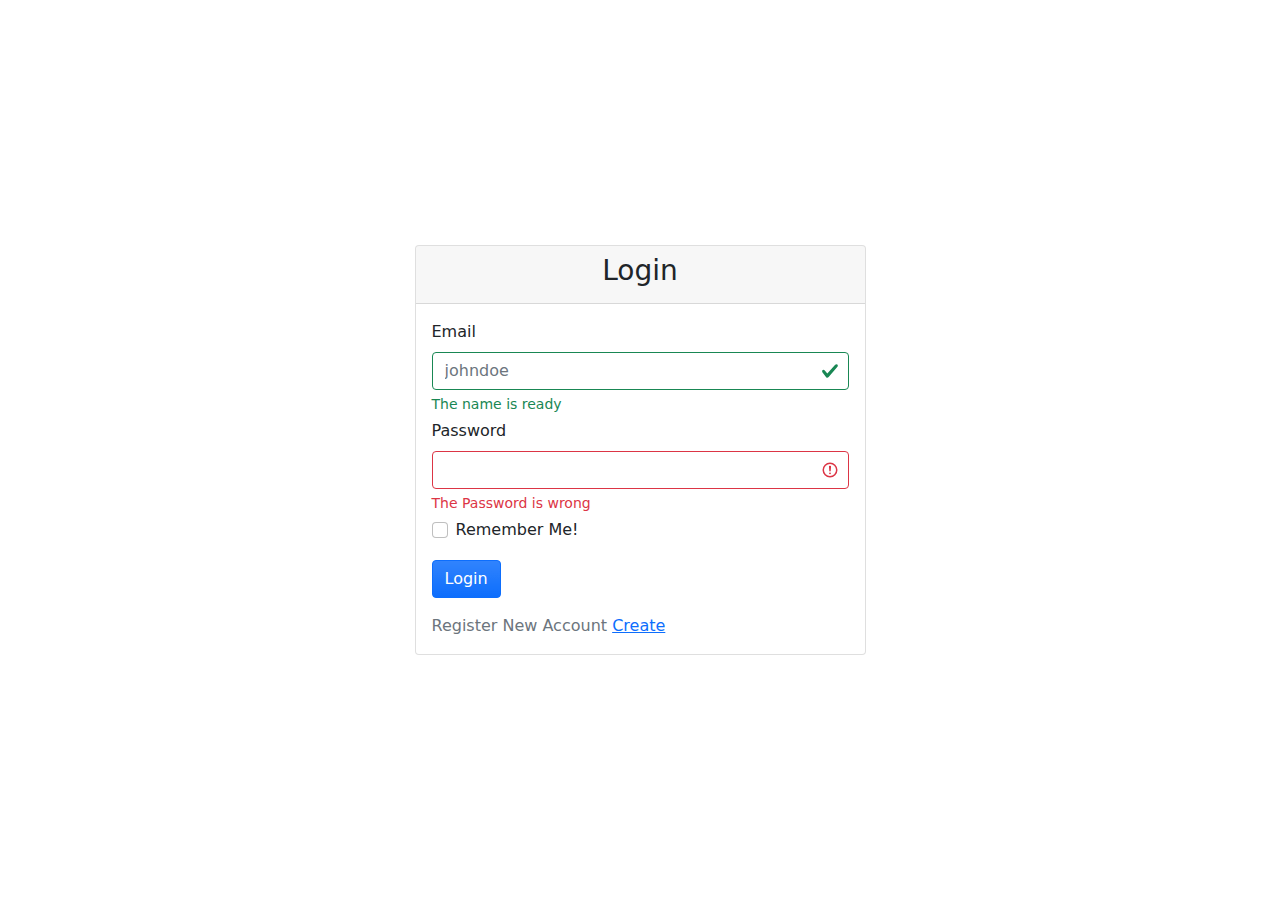
<file: parsinta-bootstrap5/login.html>
<!DOCTYPE html>
<html lang="en">
<head>
    <meta charset="UTF-8">
    <meta http-equiv="X-UA-Compatible" content="IE=edge">
    <meta name="viewport" content="width=device-width, initial-scale=1.0">
    <title>Login Bootstrap</title>
    <link rel="stylesheet" href="bootstrap/css/app.css">
    <link rel = "icon" href ="https://media.geeksforgeeks.org/wp-content/cdn-uploads/gfg_200X200.png" type = "image/x-icon">
</head>
<body>
    <div class="container">
        <div class="row vh-100 align-items-center justify-content-center">
            <div class="col-md-5">
                <div class="card">
                    <div class="card-header text-center">
                        <h3>Login</h3>
                    </div>
                    <form action="" autocomplete="off">
                        <div class="card-body">
                            <div class="mb-1">
                                <label for="email" class="form-label">Email</label>
                                <input type="email" class="form-control is-valid" placeholder="johndoe">
                                <div class="valid-feedback">
                                    The name is ready
                                </div>
                            </div>
                            <div class="mb-1">
                                <label for="password" class="form-label">Password</label>
                                <input type="password" class="form-control is-invalid">
                                <div class="invalid-feedback">
                                    The Password is wrong
                                </div>

                            </div>
                            <div class="form-check">
                                <input type="checkbox" class="form-check-input" id="check-input">
                                <label for="check-input" class="form-check-label">Remember Me!</label>
                            </div>
                            <button class="btn btn-primary mt-3 bg-gradient">Login</button>
                            <div class="mt-3">
                               <div class="text-muted">
                                Register New Account <a href="">Create</a>
                               </div>  
                            </div>
                        </div>
                    </form>
                    
                </div>
            </div>
        </div>
    </div>
    <script src="bootstrap/js/app.js"></script>
</body>
</html>
</file>
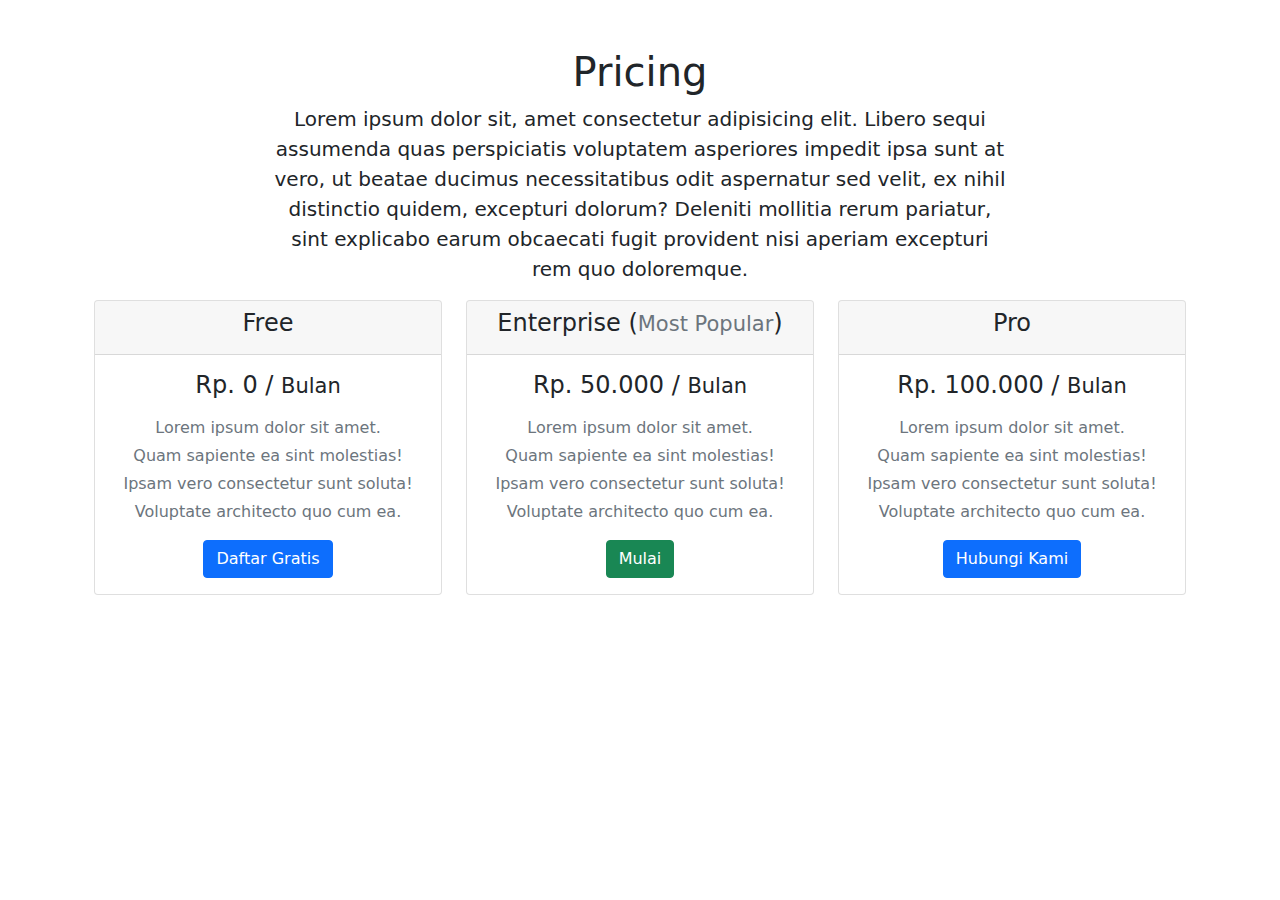
<file: parsinta-bootstrap5/pricing.html>
<!DOCTYPE html>
<html lang="en">
<head>
    <meta charset="UTF-8">
    <meta http-equiv="X-UA-Compatible" content="IE=edge">
    <meta name="viewport" content="width=device-width, initial-scale=1.0">
    <title>Parsinta | Pricing</title>
    <link rel="stylesheet" href="bootstrap/css/app.css">
</head>
<body class="">
    <div class="container">
        <div class="row vh-50 align-items-center justify-content-center py-5">
            <div class="col-md-8">
                <div class="text-center">
                    <h1>Pricing</h1>
                    <p class="lead">Lorem ipsum dolor sit, amet consectetur adipisicing elit. Libero sequi assumenda quas perspiciatis voluptatem asperiores impedit ipsa sunt at vero, ut beatae ducimus necessitatibus odit aspernatur sed velit, ex nihil distinctio quidem, excepturi dolorum? Deleniti mollitia rerum pariatur, sint explicabo earum obcaecati fugit provident nisi aperiam excepturi rem quo doloremque.</p>
                </div>
            </div>

            <div class="row">
                <div class="col-md-4">
                    <div class="card text-center">
                        <div class="card-header">
                            <h4>Free</h4>
                        </div>
                        <div class="card-body p-3">
                            <h4>Rp. 0 / <small>Bulan</small></h4>
                            <div class="my-3">
                                <div class="text-muted my-1">Lorem ipsum dolor sit amet.</div>
                                <div class="text-muted my-1">Quam sapiente ea sint molestias!</div>
                                <div class="text-muted my-1">Ipsam vero consectetur sunt soluta!</div>
                                <div class="text-muted my-1">Voluptate architecto quo cum ea.</div>
                            </div>
                            <button class="btn btn-primary">Daftar Gratis</button>
                        </div>
                    </div>
                </div>
                <div class="col-md-4">
                    <div class="card text-center">
                        <div class="card-header">
                            <h4>Enterprise (<small class="text-muted">Most Popular</small>)</h4>
                        </div>
                        <div class="card-body p-3">
                            <h4>Rp. 50.000 / <small>Bulan</small></h4>
                            <div class="my-3">
                                <div class="text-muted my-1">Lorem ipsum dolor sit amet.</div>
                                <div class="text-muted my-1">Quam sapiente ea sint molestias!</div>
                                <div class="text-muted my-1">Ipsam vero consectetur sunt soluta!</div>
                                <div class="text-muted my-1">Voluptate architecto quo cum ea.</div>
                            </div>
                            <button class="btn btn-success">Mulai</button>
                        </div>
                    </div>
                </div>
                <div class="col-md-4">
                    <div class="card text-center">
                        <div class="card-header">
                            <h4>Pro</h4>
                        </div>
                        <div class="card-body p-3">
                            <h4>Rp. 100.000 / <small>Bulan</small></h4>
                            <div class="my-3">
                                <div class="text-muted my-1">Lorem ipsum dolor sit amet.</div>
                                <div class="text-muted my-1">Quam sapiente ea sint molestias!</div>
                                <div class="text-muted my-1">Ipsam vero consectetur sunt soluta!</div>
                                <div class="text-muted my-1">Voluptate architecto quo cum ea.</div>
                            </div>
                            <button class="btn btn-primary">Hubungi Kami</button>
                        </div>
                    </div>
                </div>
            </div>
        </div>
    </div>
    <script src="bootstrap/js/app.js"></script>
</body>
</html>
</file>
<file: parsinta-bootstrap5/bootstrap/css/app.css>
@charset "UTF-8"; /*!
 * Bootstrap v5.1.0 (https://getbootstrap.com/)
 * Copyright 2011-2021 The Bootstrap Authors
 * Copyright 2011-2021 Twitter, Inc.
 * Licensed under MIT (https://github.com/twbs/bootstrap/blob/main/LICENSE)
 */
:root {
  --bs-blue: #0d6efd;
  --bs-indigo: #6610f2;
  --bs-purple: #6f42c1;
  --bs-pink: #d63384;
  --bs-red: #dc3545;
  --bs-orange: #fd7e14;
  --bs-yellow: #ffc107;
  --bs-green: #198754;
  --bs-teal: #20c997;
  --bs-cyan: #0dcaf0;
  --bs-white: #fff;
  --bs-gray: #6c757d;
  --bs-gray-dark: #343a40;
  --bs-gray-100: #f8f9fa;
  --bs-gray-200: #e9ecef;
  --bs-gray-300: #dee2e6;
  --bs-gray-400: #ced4da;
  --bs-gray-500: #adb5bd;
  --bs-gray-600: #6c757d;
  --bs-gray-700: #495057;
  --bs-gray-800: #343a40;
  --bs-gray-900: #212529;
  --bs-primary: #0d6efd;
  --bs-secondary: #6c757d;
  --bs-success: #198754;
  --bs-info: #0dcaf0;
  --bs-warning: #ffc107;
  --bs-danger: #dc3545;
  --bs-light: #f8f9fa;
  --bs-dark: #212529;
  --bs-primary-rgb: 13, 110, 253;
  --bs-secondary-rgb: 108, 117, 125;
  --bs-success-rgb: 25, 135, 84;
  --bs-info-rgb: 13, 202, 240;
  --bs-warning-rgb: 255, 193, 7;
  --bs-danger-rgb: 220, 53, 69;
  --bs-light-rgb: 248, 249, 250;
  --bs-dark-rgb: 33, 37, 41;
  --bs-white-rgb: 255, 255, 255;
  --bs-black-rgb: 0, 0, 0;
  --bs-body-rgb: 33, 37, 41;
  --bs-font-sans-serif: system-ui, -apple-system, "Segoe UI", Roboto,
    "Helvetica Neue", Arial, "Noto Sans", "Liberation Sans", sans-serif,
    "Apple Color Emoji", "Segoe UI Emoji", "Segoe UI Symbol", "Noto Color Emoji";
  --bs-font-monospace: SFMono-Regular, Menlo, Monaco, Consolas,
    "Liberation Mono", "Courier New", monospace;
  --bs-gradient: linear-gradient(
    180deg,
    rgba(255, 255, 255, 0.15),
    rgba(255, 255, 255, 0)
  );
  --bs-body-font-family: var(--bs-font-sans-serif);
  --bs-body-font-size: 1rem;
  --bs-body-font-weight: 400;
  --bs-body-line-height: 1.5;
  --bs-body-color: #212529;
  --bs-body-bg: #fff;
}
*,
::after,
::before {
  box-sizing: border-box;
}
@media (prefers-reduced-motion: no-preference) {
  :root {
    scroll-behavior: smooth;
  }
}
body {
  margin: 0;
  font-family: var(--bs-body-font-family);
  font-size: var(--bs-body-font-size);
  font-weight: var(--bs-body-font-weight);
  line-height: var(--bs-body-line-height);
  color: var(--bs-body-color);
  text-align: var(--bs-body-text-align);
  background-color: var(--bs-body-bg);
  -webkit-text-size-adjust: 100%;
  -webkit-tap-highlight-color: transparent;
}
hr {
  margin: 1rem 0;
  color: inherit;
  background-color: currentColor;
  border: 0;
  opacity: 0.25;
}
hr:not([size]) {
  height: 1px;
}
.h1,
.h2,
.h3,
.h4,
.h5,
.h6,
h1,
h2,
h3,
h4,
h5,
h6 {
  margin-top: 0;
  margin-bottom: 0.5rem;
  font-weight: 500;
  line-height: 1.2;
}
.h1,
h1 {
  font-size: calc(1.375rem + 1.5vw);
}
@media (min-width: 1200px) {
  .h1,
  h1 {
    font-size: 2.5rem;
  }
}
.h2,
h2 {
  font-size: calc(1.325rem + 0.9vw);
}
@media (min-width: 1200px) {
  .h2,
  h2 {
    font-size: 2rem;
  }
}
.h3,
h3 {
  font-size: calc(1.3rem + 0.6vw);
}
@media (min-width: 1200px) {
  .h3,
  h3 {
    font-size: 1.75rem;
  }
}
.h4,
h4 {
  font-size: calc(1.275rem + 0.3vw);
}
@media (min-width: 1200px) {
  .h4,
  h4 {
    font-size: 1.5rem;
  }
}
.h5,
h5 {
  font-size: 1.25rem;
}
.h6,
h6 {
  font-size: 1rem;
}
p {
  margin-top: 0;
  margin-bottom: 1rem;
}
abbr[data-bs-original-title],
abbr[title] {
  -webkit-text-decoration: underline dotted;
  text-decoration: underline dotted;
  cursor: help;
  -webkit-text-decoration-skip-ink: none;
  text-decoration-skip-ink: none;
}
address {
  margin-bottom: 1rem;
  font-style: normal;
  line-height: inherit;
}
ol,
ul {
  padding-left: 2rem;
}
dl,
ol,
ul {
  margin-top: 0;
  margin-bottom: 1rem;
}
ol ol,
ol ul,
ul ol,
ul ul {
  margin-bottom: 0;
}
dt {
  font-weight: 700;
}
dd {
  margin-bottom: 0.5rem;
  margin-left: 0;
}
blockquote {
  margin: 0 0 1rem;
}
b,
strong {
  font-weight: bolder;
}
.small,
small {
  font-size: 0.875em;
}
.mark,
mark {
  padding: 0.2em;
  background-color: #fcf8e3;
}
sub,
sup {
  position: relative;
  font-size: 0.75em;
  line-height: 0;
  vertical-align: baseline;
}
sub {
  bottom: -0.25em;
}
sup {
  top: -0.5em;
}
a {
  color: #0d6efd;
  text-decoration: underline;
}
a:hover {
  color: #0a58ca;
}
a:not([href]):not([class]),
a:not([href]):not([class]):hover {
  color: inherit;
  text-decoration: none;
}
code,
kbd,
pre,
samp {
  font-family: var(--bs-font-monospace);
  font-size: 1em;
  direction: ltr;
  unicode-bidi: bidi-override;
}
pre {
  display: block;
  margin-top: 0;
  margin-bottom: 1rem;
  overflow: auto;
  font-size: 0.875em;
}
pre code {
  font-size: inherit;
  color: inherit;
  word-break: normal;
}
code {
  font-size: 0.875em;
  color: #d63384;
  word-wrap: break-word;
}
a > code {
  color: inherit;
}
kbd {
  padding: 0.2rem 0.4rem;
  font-size: 0.875em;
  color: #fff;
  background-color: #212529;
  border-radius: 0.2rem;
}
kbd kbd {
  padding: 0;
  font-size: 1em;
  font-weight: 700;
}
figure {
  margin: 0 0 1rem;
}
img,
svg {
  vertical-align: middle;
}
table {
  caption-side: bottom;
  border-collapse: collapse;
}
caption {
  padding-top: 0.5rem;
  padding-bottom: 0.5rem;
  color: #6c757d;
  text-align: left;
}
th {
  text-align: inherit;
  text-align: -webkit-match-parent;
}
tbody,
td,
tfoot,
th,
thead,
tr {
  border-color: inherit;
  border-style: solid;
  border-width: 0;
}
label {
  display: inline-block;
}
button {
  border-radius: 0;
}
button:focus:not(:focus-visible) {
  outline: 0;
}
button,
input,
optgroup,
select,
textarea {
  margin: 0;
  font-family: inherit;
  font-size: inherit;
  line-height: inherit;
}
button,
select {
  text-transform: none;
}
[role="button"] {
  cursor: pointer;
}
select {
  word-wrap: normal;
}
select:disabled {
  opacity: 1;
}
[list]::-webkit-calendar-picker-indicator {
  display: none;
}
[type="button"],
[type="reset"],
[type="submit"],
button {
  -webkit-appearance: button;
}
[type="button"]:not(:disabled),
[type="reset"]:not(:disabled),
[type="submit"]:not(:disabled),
button:not(:disabled) {
  cursor: pointer;
}
::-moz-focus-inner {
  padding: 0;
  border-style: none;
}
textarea {
  resize: vertical;
}
fieldset {
  min-width: 0;
  padding: 0;
  margin: 0;
  border: 0;
}
legend {
  float: left;
  width: 100%;
  padding: 0;
  margin-bottom: 0.5rem;
  font-size: calc(1.275rem + 0.3vw);
  line-height: inherit;
}
@media (min-width: 1200px) {
  legend {
    font-size: 1.5rem;
  }
}
legend + * {
  clear: left;
}
::-webkit-datetime-edit-day-field,
::-webkit-datetime-edit-fields-wrapper,
::-webkit-datetime-edit-hour-field,
::-webkit-datetime-edit-minute,
::-webkit-datetime-edit-month-field,
::-webkit-datetime-edit-text,
::-webkit-datetime-edit-year-field {
  padding: 0;
}
::-webkit-inner-spin-button {
  height: auto;
}
[type="search"] {
  outline-offset: -2px;
  -webkit-appearance: textfield;
}
::-webkit-search-decoration {
  -webkit-appearance: none;
}
::-webkit-color-swatch-wrapper {
  padding: 0;
}
::file-selector-button {
  font: inherit;
}
::-webkit-file-upload-button {
  font: inherit;
  -webkit-appearance: button;
}
output {
  display: inline-block;
}
iframe {
  border: 0;
}
summary {
  display: list-item;
  cursor: pointer;
}
progress {
  vertical-align: baseline;
}
[hidden] {
  display: none !important;
}
.lead {
  font-size: 1.25rem;
  font-weight: 300;
}
.display-1 {
  font-size: calc(1.625rem + 4.5vw);
  font-weight: 300;
  line-height: 1.2;
}
@media (min-width: 1200px) {
  .display-1 {
    font-size: 5rem;
  }
}
.display-2 {
  font-size: calc(1.575rem + 3.9vw);
  font-weight: 300;
  line-height: 1.2;
}
@media (min-width: 1200px) {
  .display-2 {
    font-size: 4.5rem;
  }
}
.display-3 {
  font-size: calc(1.525rem + 3.3vw);
  font-weight: 300;
  line-height: 1.2;
}
@media (min-width: 1200px) {
  .display-3 {
    font-size: 4rem;
  }
}
.display-4 {
  font-size: calc(1.475rem + 2.7vw);
  font-weight: 300;
  line-height: 1.2;
}
@media (min-width: 1200px) {
  .display-4 {
    font-size: 3.5rem;
  }
}
.display-5 {
  font-size: calc(1.425rem + 2.1vw);
  font-weight: 300;
  line-height: 1.2;
}
@media (min-width: 1200px) {
  .display-5 {
    font-size: 3rem;
  }
}
.display-6 {
  font-size: calc(1.375rem + 1.5vw);
  font-weight: 300;
  line-height: 1.2;
}
@media (min-width: 1200px) {
  .display-6 {
    font-size: 2.5rem;
  }
}
.list-unstyled {
  padding-left: 0;
  list-style: none;
}
.list-inline {
  padding-left: 0;
  list-style: none;
}
.list-inline-item {
  display: inline-block;
}
.list-inline-item:not(:last-child) {
  margin-right: 0.5rem;
}
.initialism {
  font-size: 0.875em;
  text-transform: uppercase;
}
.blockquote {
  margin-bottom: 1rem;
  font-size: 1.25rem;
}
.blockquote > :last-child {
  margin-bottom: 0;
}
.blockquote-footer {
  margin-top: -1rem;
  margin-bottom: 1rem;
  font-size: 0.875em;
  color: #6c757d;
}
.blockquote-footer::before {
  content: "— ";
}
.img-fluid {
  max-width: 100%;
  height: auto;
}
.img-thumbnail {
  padding: 0.25rem;
  background-color: #fff;
  border: 1px solid #dee2e6;
  border-radius: 0.25rem;
  max-width: 100%;
  height: auto;
}
.figure {
  display: inline-block;
}
.figure-img {
  margin-bottom: 0.5rem;
  line-height: 1;
}
.figure-caption {
  font-size: 0.875em;
  color: #6c757d;
}
.container,
.container-fluid,
.container-lg,
.container-md,
.container-sm,
.container-xl,
.container-xxl {
  width: 100%;
  padding-right: var(--bs-gutter-x, 0.75rem);
  padding-left: var(--bs-gutter-x, 0.75rem);
  margin-right: auto;
  margin-left: auto;
}
@media (min-width: 576px) {
  .container,
  .container-sm {
    max-width: 540px;
  }
}
@media (min-width: 768px) {
  .container,
  .container-md,
  .container-sm {
    max-width: 720px;
  }
}
@media (min-width: 992px) {
  .container,
  .container-lg,
  .container-md,
  .container-sm {
    max-width: 960px;
  }
}
@media (min-width: 1200px) {
  .container,
  .container-lg,
  .container-md,
  .container-sm,
  .container-xl {
    max-width: 1140px;
  }
}
@media (min-width: 1400px) {
  .container,
  .container-lg,
  .container-md,
  .container-sm,
  .container-xl,
  .container-xxl {
    max-width: 1320px;
  }
}
.row {
  --bs-gutter-x: 1.5rem;
  --bs-gutter-y: 0;
  display: flex;
  flex-wrap: wrap;
  margin-top: calc(var(--bs-gutter-y) * -1);
  margin-right: calc(var(--bs-gutter-x) * -0.5);
  margin-left: calc(var(--bs-gutter-x) * -0.5);
}
.row > * {
  flex-shrink: 0;
  width: 100%;
  max-width: 100%;
  padding-right: calc(var(--bs-gutter-x) * 0.5);
  padding-left: calc(var(--bs-gutter-x) * 0.5);
  margin-top: var(--bs-gutter-y);
}
.col {
  flex: 1 0 0%;
}
.row-cols-auto > * {
  flex: 0 0 auto;
  width: auto;
}
.row-cols-1 > * {
  flex: 0 0 auto;
  width: 100%;
}
.row-cols-2 > * {
  flex: 0 0 auto;
  width: 50%;
}
.row-cols-3 > * {
  flex: 0 0 auto;
  width: 33.3333333333%;
}
.row-cols-4 > * {
  flex: 0 0 auto;
  width: 25%;
}
.row-cols-5 > * {
  flex: 0 0 auto;
  width: 20%;
}
.row-cols-6 > * {
  flex: 0 0 auto;
  width: 16.6666666667%;
}
.col-auto {
  flex: 0 0 auto;
  width: auto;
}
.col-1 {
  flex: 0 0 auto;
  width: 8.33333333%;
}
.col-2 {
  flex: 0 0 auto;
  width: 16.66666667%;
}
.col-3 {
  flex: 0 0 auto;
  width: 25%;
}
.col-4 {
  flex: 0 0 auto;
  width: 33.33333333%;
}
.col-5 {
  flex: 0 0 auto;
  width: 41.66666667%;
}
.col-6 {
  flex: 0 0 auto;
  width: 50%;
}
.col-7 {
  flex: 0 0 auto;
  width: 58.33333333%;
}
.col-8 {
  flex: 0 0 auto;
  width: 66.66666667%;
}
.col-9 {
  flex: 0 0 auto;
  width: 75%;
}
.col-10 {
  flex: 0 0 auto;
  width: 83.33333333%;
}
.col-11 {
  flex: 0 0 auto;
  width: 91.66666667%;
}
.col-12 {
  flex: 0 0 auto;
  width: 100%;
}
.offset-1 {
  margin-left: 8.33333333%;
}
.offset-2 {
  margin-left: 16.66666667%;
}
.offset-3 {
  margin-left: 25%;
}
.offset-4 {
  margin-left: 33.33333333%;
}
.offset-5 {
  margin-left: 41.66666667%;
}
.offset-6 {
  margin-left: 50%;
}
.offset-7 {
  margin-left: 58.33333333%;
}
.offset-8 {
  margin-left: 66.66666667%;
}
.offset-9 {
  margin-left: 75%;
}
.offset-10 {
  margin-left: 83.33333333%;
}
.offset-11 {
  margin-left: 91.66666667%;
}
.g-0,
.gx-0 {
  --bs-gutter-x: 0;
}
.g-0,
.gy-0 {
  --bs-gutter-y: 0;
}
.g-1,
.gx-1 {
  --bs-gutter-x: 0.25rem;
}
.g-1,
.gy-1 {
  --bs-gutter-y: 0.25rem;
}
.g-2,
.gx-2 {
  --bs-gutter-x: 0.5rem;
}
.g-2,
.gy-2 {
  --bs-gutter-y: 0.5rem;
}
.g-3,
.gx-3 {
  --bs-gutter-x: 1rem;
}
.g-3,
.gy-3 {
  --bs-gutter-y: 1rem;
}
.g-4,
.gx-4 {
  --bs-gutter-x: 1.5rem;
}
.g-4,
.gy-4 {
  --bs-gutter-y: 1.5rem;
}
.g-5,
.gx-5 {
  --bs-gutter-x: 3rem;
}
.g-5,
.gy-5 {
  --bs-gutter-y: 3rem;
}
@media (min-width: 576px) {
  .col-sm {
    flex: 1 0 0%;
  }
  .row-cols-sm-auto > * {
    flex: 0 0 auto;
    width: auto;
  }
  .row-cols-sm-1 > * {
    flex: 0 0 auto;
    width: 100%;
  }
  .row-cols-sm-2 > * {
    flex: 0 0 auto;
    width: 50%;
  }
  .row-cols-sm-3 > * {
    flex: 0 0 auto;
    width: 33.3333333333%;
  }
  .row-cols-sm-4 > * {
    flex: 0 0 auto;
    width: 25%;
  }
  .row-cols-sm-5 > * {
    flex: 0 0 auto;
    width: 20%;
  }
  .row-cols-sm-6 > * {
    flex: 0 0 auto;
    width: 16.6666666667%;
  }
  .col-sm-auto {
    flex: 0 0 auto;
    width: auto;
  }
  .col-sm-1 {
    flex: 0 0 auto;
    width: 8.33333333%;
  }
  .col-sm-2 {
    flex: 0 0 auto;
    width: 16.66666667%;
  }
  .col-sm-3 {
    flex: 0 0 auto;
    width: 25%;
  }
  .col-sm-4 {
    flex: 0 0 auto;
    width: 33.33333333%;
  }
  .col-sm-5 {
    flex: 0 0 auto;
    width: 41.66666667%;
  }
  .col-sm-6 {
    flex: 0 0 auto;
    width: 50%;
  }
  .col-sm-7 {
    flex: 0 0 auto;
    width: 58.33333333%;
  }
  .col-sm-8 {
    flex: 0 0 auto;
    width: 66.66666667%;
  }
  .col-sm-9 {
    flex: 0 0 auto;
    width: 75%;
  }
  .col-sm-10 {
    flex: 0 0 auto;
    width: 83.33333333%;
  }
  .col-sm-11 {
    flex: 0 0 auto;
    width: 91.66666667%;
  }
  .col-sm-12 {
    flex: 0 0 auto;
    width: 100%;
  }
  .offset-sm-0 {
    margin-left: 0;
  }
  .offset-sm-1 {
    margin-left: 8.33333333%;
  }
  .offset-sm-2 {
    margin-left: 16.66666667%;
  }
  .offset-sm-3 {
    margin-left: 25%;
  }
  .offset-sm-4 {
    margin-left: 33.33333333%;
  }
  .offset-sm-5 {
    margin-left: 41.66666667%;
  }
  .offset-sm-6 {
    margin-left: 50%;
  }
  .offset-sm-7 {
    margin-left: 58.33333333%;
  }
  .offset-sm-8 {
    margin-left: 66.66666667%;
  }
  .offset-sm-9 {
    margin-left: 75%;
  }
  .offset-sm-10 {
    margin-left: 83.33333333%;
  }
  .offset-sm-11 {
    margin-left: 91.66666667%;
  }
  .g-sm-0,
  .gx-sm-0 {
    --bs-gutter-x: 0;
  }
  .g-sm-0,
  .gy-sm-0 {
    --bs-gutter-y: 0;
  }
  .g-sm-1,
  .gx-sm-1 {
    --bs-gutter-x: 0.25rem;
  }
  .g-sm-1,
  .gy-sm-1 {
    --bs-gutter-y: 0.25rem;
  }
  .g-sm-2,
  .gx-sm-2 {
    --bs-gutter-x: 0.5rem;
  }
  .g-sm-2,
  .gy-sm-2 {
    --bs-gutter-y: 0.5rem;
  }
  .g-sm-3,
  .gx-sm-3 {
    --bs-gutter-x: 1rem;
  }
  .g-sm-3,
  .gy-sm-3 {
    --bs-gutter-y: 1rem;
  }
  .g-sm-4,
  .gx-sm-4 {
    --bs-gutter-x: 1.5rem;
  }
  .g-sm-4,
  .gy-sm-4 {
    --bs-gutter-y: 1.5rem;
  }
  .g-sm-5,
  .gx-sm-5 {
    --bs-gutter-x: 3rem;
  }
  .g-sm-5,
  .gy-sm-5 {
    --bs-gutter-y: 3rem;
  }
}
@media (min-width: 768px) {
  .col-md {
    flex: 1 0 0%;
  }
  .row-cols-md-auto > * {
    flex: 0 0 auto;
    width: auto;
  }
  .row-cols-md-1 > * {
    flex: 0 0 auto;
    width: 100%;
  }
  .row-cols-md-2 > * {
    flex: 0 0 auto;
    width: 50%;
  }
  .row-cols-md-3 > * {
    flex: 0 0 auto;
    width: 33.3333333333%;
  }
  .row-cols-md-4 > * {
    flex: 0 0 auto;
    width: 25%;
  }
  .row-cols-md-5 > * {
    flex: 0 0 auto;
    width: 20%;
  }
  .row-cols-md-6 > * {
    flex: 0 0 auto;
    width: 16.6666666667%;
  }
  .col-md-auto {
    flex: 0 0 auto;
    width: auto;
  }
  .col-md-1 {
    flex: 0 0 auto;
    width: 8.33333333%;
  }
  .col-md-2 {
    flex: 0 0 auto;
    width: 16.66666667%;
  }
  .col-md-3 {
    flex: 0 0 auto;
    width: 25%;
  }
  .col-md-4 {
    flex: 0 0 auto;
    width: 33.33333333%;
  }
  .col-md-5 {
    flex: 0 0 auto;
    width: 41.66666667%;
  }
  .col-md-6 {
    flex: 0 0 auto;
    width: 50%;
  }
  .col-md-7 {
    flex: 0 0 auto;
    width: 58.33333333%;
  }
  .col-md-8 {
    flex: 0 0 auto;
    width: 66.66666667%;
  }
  .col-md-9 {
    flex: 0 0 auto;
    width: 75%;
  }
  .col-md-10 {
    flex: 0 0 auto;
    width: 83.33333333%;
  }
  .col-md-11 {
    flex: 0 0 auto;
    width: 91.66666667%;
  }
  .col-md-12 {
    flex: 0 0 auto;
    width: 100%;
  }
  .offset-md-0 {
    margin-left: 0;
  }
  .offset-md-1 {
    margin-left: 8.33333333%;
  }
  .offset-md-2 {
    margin-left: 16.66666667%;
  }
  .offset-md-3 {
    margin-left: 25%;
  }
  .offset-md-4 {
    margin-left: 33.33333333%;
  }
  .offset-md-5 {
    margin-left: 41.66666667%;
  }
  .offset-md-6 {
    margin-left: 50%;
  }
  .offset-md-7 {
    margin-left: 58.33333333%;
  }
  .offset-md-8 {
    margin-left: 66.66666667%;
  }
  .offset-md-9 {
    margin-left: 75%;
  }
  .offset-md-10 {
    margin-left: 83.33333333%;
  }
  .offset-md-11 {
    margin-left: 91.66666667%;
  }
  .g-md-0,
  .gx-md-0 {
    --bs-gutter-x: 0;
  }
  .g-md-0,
  .gy-md-0 {
    --bs-gutter-y: 0;
  }
  .g-md-1,
  .gx-md-1 {
    --bs-gutter-x: 0.25rem;
  }
  .g-md-1,
  .gy-md-1 {
    --bs-gutter-y: 0.25rem;
  }
  .g-md-2,
  .gx-md-2 {
    --bs-gutter-x: 0.5rem;
  }
  .g-md-2,
  .gy-md-2 {
    --bs-gutter-y: 0.5rem;
  }
  .g-md-3,
  .gx-md-3 {
    --bs-gutter-x: 1rem;
  }
  .g-md-3,
  .gy-md-3 {
    --bs-gutter-y: 1rem;
  }
  .g-md-4,
  .gx-md-4 {
    --bs-gutter-x: 1.5rem;
  }
  .g-md-4,
  .gy-md-4 {
    --bs-gutter-y: 1.5rem;
  }
  .g-md-5,
  .gx-md-5 {
    --bs-gutter-x: 3rem;
  }
  .g-md-5,
  .gy-md-5 {
    --bs-gutter-y: 3rem;
  }
}
@media (min-width: 992px) {
  .col-lg {
    flex: 1 0 0%;
  }
  .row-cols-lg-auto > * {
    flex: 0 0 auto;
    width: auto;
  }
  .row-cols-lg-1 > * {
    flex: 0 0 auto;
    width: 100%;
  }
  .row-cols-lg-2 > * {
    flex: 0 0 auto;
    width: 50%;
  }
  .row-cols-lg-3 > * {
    flex: 0 0 auto;
    width: 33.3333333333%;
  }
  .row-cols-lg-4 > * {
    flex: 0 0 auto;
    width: 25%;
  }
  .row-cols-lg-5 > * {
    flex: 0 0 auto;
    width: 20%;
  }
  .row-cols-lg-6 > * {
    flex: 0 0 auto;
    width: 16.6666666667%;
  }
  .col-lg-auto {
    flex: 0 0 auto;
    width: auto;
  }
  .col-lg-1 {
    flex: 0 0 auto;
    width: 8.33333333%;
  }
  .col-lg-2 {
    flex: 0 0 auto;
    width: 16.66666667%;
  }
  .col-lg-3 {
    flex: 0 0 auto;
    width: 25%;
  }
  .col-lg-4 {
    flex: 0 0 auto;
    width: 33.33333333%;
  }
  .col-lg-5 {
    flex: 0 0 auto;
    width: 41.66666667%;
  }
  .col-lg-6 {
    flex: 0 0 auto;
    width: 50%;
  }
  .col-lg-7 {
    flex: 0 0 auto;
    width: 58.33333333%;
  }
  .col-lg-8 {
    flex: 0 0 auto;
    width: 66.66666667%;
  }
  .col-lg-9 {
    flex: 0 0 auto;
    width: 75%;
  }
  .col-lg-10 {
    flex: 0 0 auto;
    width: 83.33333333%;
  }
  .col-lg-11 {
    flex: 0 0 auto;
    width: 91.66666667%;
  }
  .col-lg-12 {
    flex: 0 0 auto;
    width: 100%;
  }
  .offset-lg-0 {
    margin-left: 0;
  }
  .offset-lg-1 {
    margin-left: 8.33333333%;
  }
  .offset-lg-2 {
    margin-left: 16.66666667%;
  }
  .offset-lg-3 {
    margin-left: 25%;
  }
  .offset-lg-4 {
    margin-left: 33.33333333%;
  }
  .offset-lg-5 {
    margin-left: 41.66666667%;
  }
  .offset-lg-6 {
    margin-left: 50%;
  }
  .offset-lg-7 {
    margin-left: 58.33333333%;
  }
  .offset-lg-8 {
    margin-left: 66.66666667%;
  }
  .offset-lg-9 {
    margin-left: 75%;
  }
  .offset-lg-10 {
    margin-left: 83.33333333%;
  }
  .offset-lg-11 {
    margin-left: 91.66666667%;
  }
  .g-lg-0,
  .gx-lg-0 {
    --bs-gutter-x: 0;
  }
  .g-lg-0,
  .gy-lg-0 {
    --bs-gutter-y: 0;
  }
  .g-lg-1,
  .gx-lg-1 {
    --bs-gutter-x: 0.25rem;
  }
  .g-lg-1,
  .gy-lg-1 {
    --bs-gutter-y: 0.25rem;
  }
  .g-lg-2,
  .gx-lg-2 {
    --bs-gutter-x: 0.5rem;
  }
  .g-lg-2,
  .gy-lg-2 {
    --bs-gutter-y: 0.5rem;
  }
  .g-lg-3,
  .gx-lg-3 {
    --bs-gutter-x: 1rem;
  }
  .g-lg-3,
  .gy-lg-3 {
    --bs-gutter-y: 1rem;
  }
  .g-lg-4,
  .gx-lg-4 {
    --bs-gutter-x: 1.5rem;
  }
  .g-lg-4,
  .gy-lg-4 {
    --bs-gutter-y: 1.5rem;
  }
  .g-lg-5,
  .gx-lg-5 {
    --bs-gutter-x: 3rem;
  }
  .g-lg-5,
  .gy-lg-5 {
    --bs-gutter-y: 3rem;
  }
}
@media (min-width: 1200px) {
  .col-xl {
    flex: 1 0 0%;
  }
  .row-cols-xl-auto > * {
    flex: 0 0 auto;
    width: auto;
  }
  .row-cols-xl-1 > * {
    flex: 0 0 auto;
    width: 100%;
  }
  .row-cols-xl-2 > * {
    flex: 0 0 auto;
    width: 50%;
  }
  .row-cols-xl-3 > * {
    flex: 0 0 auto;
    width: 33.3333333333%;
  }
  .row-cols-xl-4 > * {
    flex: 0 0 auto;
    width: 25%;
  }
  .row-cols-xl-5 > * {
    flex: 0 0 auto;
    width: 20%;
  }
  .row-cols-xl-6 > * {
    flex: 0 0 auto;
    width: 16.6666666667%;
  }
  .col-xl-auto {
    flex: 0 0 auto;
    width: auto;
  }
  .col-xl-1 {
    flex: 0 0 auto;
    width: 8.33333333%;
  }
  .col-xl-2 {
    flex: 0 0 auto;
    width: 16.66666667%;
  }
  .col-xl-3 {
    flex: 0 0 auto;
    width: 25%;
  }
  .col-xl-4 {
    flex: 0 0 auto;
    width: 33.33333333%;
  }
  .col-xl-5 {
    flex: 0 0 auto;
    width: 41.66666667%;
  }
  .col-xl-6 {
    flex: 0 0 auto;
    width: 50%;
  }
  .col-xl-7 {
    flex: 0 0 auto;
    width: 58.33333333%;
  }
  .col-xl-8 {
    flex: 0 0 auto;
    width: 66.66666667%;
  }
  .col-xl-9 {
    flex: 0 0 auto;
    width: 75%;
  }
  .col-xl-10 {
    flex: 0 0 auto;
    width: 83.33333333%;
  }
  .col-xl-11 {
    flex: 0 0 auto;
    width: 91.66666667%;
  }
  .col-xl-12 {
    flex: 0 0 auto;
    width: 100%;
  }
  .offset-xl-0 {
    margin-left: 0;
  }
  .offset-xl-1 {
    margin-left: 8.33333333%;
  }
  .offset-xl-2 {
    margin-left: 16.66666667%;
  }
  .offset-xl-3 {
    margin-left: 25%;
  }
  .offset-xl-4 {
    margin-left: 33.33333333%;
  }
  .offset-xl-5 {
    margin-left: 41.66666667%;
  }
  .offset-xl-6 {
    margin-left: 50%;
  }
  .offset-xl-7 {
    margin-left: 58.33333333%;
  }
  .offset-xl-8 {
    margin-left: 66.66666667%;
  }
  .offset-xl-9 {
    margin-left: 75%;
  }
  .offset-xl-10 {
    margin-left: 83.33333333%;
  }
  .offset-xl-11 {
    margin-left: 91.66666667%;
  }
  .g-xl-0,
  .gx-xl-0 {
    --bs-gutter-x: 0;
  }
  .g-xl-0,
  .gy-xl-0 {
    --bs-gutter-y: 0;
  }
  .g-xl-1,
  .gx-xl-1 {
    --bs-gutter-x: 0.25rem;
  }
  .g-xl-1,
  .gy-xl-1 {
    --bs-gutter-y: 0.25rem;
  }
  .g-xl-2,
  .gx-xl-2 {
    --bs-gutter-x: 0.5rem;
  }
  .g-xl-2,
  .gy-xl-2 {
    --bs-gutter-y: 0.5rem;
  }
  .g-xl-3,
  .gx-xl-3 {
    --bs-gutter-x: 1rem;
  }
  .g-xl-3,
  .gy-xl-3 {
    --bs-gutter-y: 1rem;
  }
  .g-xl-4,
  .gx-xl-4 {
    --bs-gutter-x: 1.5rem;
  }
  .g-xl-4,
  .gy-xl-4 {
    --bs-gutter-y: 1.5rem;
  }
  .g-xl-5,
  .gx-xl-5 {
    --bs-gutter-x: 3rem;
  }
  .g-xl-5,
  .gy-xl-5 {
    --bs-gutter-y: 3rem;
  }
}
@media (min-width: 1400px) {
  .col-xxl {
    flex: 1 0 0%;
  }
  .row-cols-xxl-auto > * {
    flex: 0 0 auto;
    width: auto;
  }
  .row-cols-xxl-1 > * {
    flex: 0 0 auto;
    width: 100%;
  }
  .row-cols-xxl-2 > * {
    flex: 0 0 auto;
    width: 50%;
  }
  .row-cols-xxl-3 > * {
    flex: 0 0 auto;
    width: 33.3333333333%;
  }
  .row-cols-xxl-4 > * {
    flex: 0 0 auto;
    width: 25%;
  }
  .row-cols-xxl-5 > * {
    flex: 0 0 auto;
    width: 20%;
  }
  .row-cols-xxl-6 > * {
    flex: 0 0 auto;
    width: 16.6666666667%;
  }
  .col-xxl-auto {
    flex: 0 0 auto;
    width: auto;
  }
  .col-xxl-1 {
    flex: 0 0 auto;
    width: 8.33333333%;
  }
  .col-xxl-2 {
    flex: 0 0 auto;
    width: 16.66666667%;
  }
  .col-xxl-3 {
    flex: 0 0 auto;
    width: 25%;
  }
  .col-xxl-4 {
    flex: 0 0 auto;
    width: 33.33333333%;
  }
  .col-xxl-5 {
    flex: 0 0 auto;
    width: 41.66666667%;
  }
  .col-xxl-6 {
    flex: 0 0 auto;
    width: 50%;
  }
  .col-xxl-7 {
    flex: 0 0 auto;
    width: 58.33333333%;
  }
  .col-xxl-8 {
    flex: 0 0 auto;
    width: 66.66666667%;
  }
  .col-xxl-9 {
    flex: 0 0 auto;
    width: 75%;
  }
  .col-xxl-10 {
    flex: 0 0 auto;
    width: 83.33333333%;
  }
  .col-xxl-11 {
    flex: 0 0 auto;
    width: 91.66666667%;
  }
  .col-xxl-12 {
    flex: 0 0 auto;
    width: 100%;
  }
  .offset-xxl-0 {
    margin-left: 0;
  }
  .offset-xxl-1 {
    margin-left: 8.33333333%;
  }
  .offset-xxl-2 {
    margin-left: 16.66666667%;
  }
  .offset-xxl-3 {
    margin-left: 25%;
  }
  .offset-xxl-4 {
    margin-left: 33.33333333%;
  }
  .offset-xxl-5 {
    margin-left: 41.66666667%;
  }
  .offset-xxl-6 {
    margin-left: 50%;
  }
  .offset-xxl-7 {
    margin-left: 58.33333333%;
  }
  .offset-xxl-8 {
    margin-left: 66.66666667%;
  }
  .offset-xxl-9 {
    margin-left: 75%;
  }
  .offset-xxl-10 {
    margin-left: 83.33333333%;
  }
  .offset-xxl-11 {
    margin-left: 91.66666667%;
  }
  .g-xxl-0,
  .gx-xxl-0 {
    --bs-gutter-x: 0;
  }
  .g-xxl-0,
  .gy-xxl-0 {
    --bs-gutter-y: 0;
  }
  .g-xxl-1,
  .gx-xxl-1 {
    --bs-gutter-x: 0.25rem;
  }
  .g-xxl-1,
  .gy-xxl-1 {
    --bs-gutter-y: 0.25rem;
  }
  .g-xxl-2,
  .gx-xxl-2 {
    --bs-gutter-x: 0.5rem;
  }
  .g-xxl-2,
  .gy-xxl-2 {
    --bs-gutter-y: 0.5rem;
  }
  .g-xxl-3,
  .gx-xxl-3 {
    --bs-gutter-x: 1rem;
  }
  .g-xxl-3,
  .gy-xxl-3 {
    --bs-gutter-y: 1rem;
  }
  .g-xxl-4,
  .gx-xxl-4 {
    --bs-gutter-x: 1.5rem;
  }
  .g-xxl-4,
  .gy-xxl-4 {
    --bs-gutter-y: 1.5rem;
  }
  .g-xxl-5,
  .gx-xxl-5 {
    --bs-gutter-x: 3rem;
  }
  .g-xxl-5,
  .gy-xxl-5 {
    --bs-gutter-y: 3rem;
  }
}
.table {
  --bs-table-bg: transparent;
  --bs-table-accent-bg: transparent;
  --bs-table-striped-color: #212529;
  --bs-table-striped-bg: rgba(0, 0, 0, 0.05);
  --bs-table-active-color: #212529;
  --bs-table-active-bg: rgba(0, 0, 0, 0.1);
  --bs-table-hover-color: #212529;
  --bs-table-hover-bg: rgba(0, 0, 0, 0.075);
  width: 100%;
  margin-bottom: 1rem;
  color: #212529;
  vertical-align: top;
  border-color: #dee2e6;
}
.table > :not(caption) > * > * {
  padding: 0.5rem 0.5rem;
  background-color: var(--bs-table-bg);
  border-bottom-width: 1px;
  box-shadow: inset 0 0 0 9999px var(--bs-table-accent-bg);
}
.table > tbody {
  vertical-align: inherit;
}
.table > thead {
  vertical-align: bottom;
}
.table > :not(:last-child) > :last-child > * {
  border-bottom-color: currentColor;
}
.caption-top {
  caption-side: top;
}
.table-sm > :not(caption) > * > * {
  padding: 0.25rem 0.25rem;
}
.table-bordered > :not(caption) > * {
  border-width: 1px 0;
}
.table-bordered > :not(caption) > * > * {
  border-width: 0 1px;
}
.table-borderless > :not(caption) > * > * {
  border-bottom-width: 0;
}
.table-striped > tbody > tr:nth-of-type(odd) {
  --bs-table-accent-bg: var(--bs-table-striped-bg);
  color: var(--bs-table-striped-color);
}
.table-active {
  --bs-table-accent-bg: var(--bs-table-active-bg);
  color: var(--bs-table-active-color);
}
.table-hover > tbody > tr:hover {
  --bs-table-accent-bg: var(--bs-table-hover-bg);
  color: var(--bs-table-hover-color);
}
.table-primary {
  --bs-table-bg: #cfe2ff;
  --bs-table-striped-bg: #c5d7f2;
  --bs-table-striped-color: #000;
  --bs-table-active-bg: #bacbe6;
  --bs-table-active-color: #000;
  --bs-table-hover-bg: #bfd1ec;
  --bs-table-hover-color: #000;
  color: #000;
  border-color: #bacbe6;
}
.table-secondary {
  --bs-table-bg: #e2e3e5;
  --bs-table-striped-bg: #d7d8da;
  --bs-table-striped-color: #000;
  --bs-table-active-bg: #cbccce;
  --bs-table-active-color: #000;
  --bs-table-hover-bg: #d1d2d4;
  --bs-table-hover-color: #000;
  color: #000;
  border-color: #cbccce;
}
.table-success {
  --bs-table-bg: #d1e7dd;
  --bs-table-striped-bg: #c7dbd2;
  --bs-table-striped-color: #000;
  --bs-table-active-bg: #bcd0c7;
  --bs-table-active-color: #000;
  --bs-table-hover-bg: #c1d6cc;
  --bs-table-hover-color: #000;
  color: #000;
  border-color: #bcd0c7;
}
.table-info {
  --bs-table-bg: #cff4fc;
  --bs-table-striped-bg: #c5e8ef;
  --bs-table-striped-color: #000;
  --bs-table-active-bg: #badce3;
  --bs-table-active-color: #000;
  --bs-table-hover-bg: #bfe2e9;
  --bs-table-hover-color: #000;
  color: #000;
  border-color: #badce3;
}
.table-warning {
  --bs-table-bg: #fff3cd;
  --bs-table-striped-bg: #f2e7c3;
  --bs-table-striped-color: #000;
  --bs-table-active-bg: #e6dbb9;
  --bs-table-active-color: #000;
  --bs-table-hover-bg: #ece1be;
  --bs-table-hover-color: #000;
  color: #000;
  border-color: #e6dbb9;
}
.table-danger {
  --bs-table-bg: #f8d7da;
  --bs-table-striped-bg: #eccccf;
  --bs-table-striped-color: #000;
  --bs-table-active-bg: #dfc2c4;
  --bs-table-active-color: #000;
  --bs-table-hover-bg: #e5c7ca;
  --bs-table-hover-color: #000;
  color: #000;
  border-color: #dfc2c4;
}
.table-light {
  --bs-table-bg: #f8f9fa;
  --bs-table-striped-bg: #ecedee;
  --bs-table-striped-color: #000;
  --bs-table-active-bg: #dfe0e1;
  --bs-table-active-color: #000;
  --bs-table-hover-bg: #e5e6e7;
  --bs-table-hover-color: #000;
  color: #000;
  border-color: #dfe0e1;
}
.table-dark {
  --bs-table-bg: #212529;
  --bs-table-striped-bg: #2c3034;
  --bs-table-striped-color: #fff;
  --bs-table-active-bg: #373b3e;
  --bs-table-active-color: #fff;
  --bs-table-hover-bg: #323539;
  --bs-table-hover-color: #fff;
  color: #fff;
  border-color: #373b3e;
}
.table-responsive {
  overflow-x: auto;
  -webkit-overflow-scrolling: touch;
}
@media (max-width: 575.98px) {
  .table-responsive-sm {
    overflow-x: auto;
    -webkit-overflow-scrolling: touch;
  }
}
@media (max-width: 767.98px) {
  .table-responsive-md {
    overflow-x: auto;
    -webkit-overflow-scrolling: touch;
  }
}
@media (max-width: 991.98px) {
  .table-responsive-lg {
    overflow-x: auto;
    -webkit-overflow-scrolling: touch;
  }
}
@media (max-width: 1199.98px) {
  .table-responsive-xl {
    overflow-x: auto;
    -webkit-overflow-scrolling: touch;
  }
}
@media (max-width: 1399.98px) {
  .table-responsive-xxl {
    overflow-x: auto;
    -webkit-overflow-scrolling: touch;
  }
}
.form-label {
  margin-bottom: 0.5rem;
}
.col-form-label {
  padding-top: calc(0.375rem + 1px);
  padding-bottom: calc(0.375rem + 1px);
  margin-bottom: 0;
  font-size: inherit;
  line-height: 1.5;
}
.col-form-label-lg {
  padding-top: calc(0.5rem + 1px);
  padding-bottom: calc(0.5rem + 1px);
  font-size: 1.25rem;
}
.col-form-label-sm {
  padding-top: calc(0.25rem + 1px);
  padding-bottom: calc(0.25rem + 1px);
  font-size: 0.875rem;
}
.form-text {
  margin-top: 0.25rem;
  font-size: 0.875em;
  color: #6c757d;
}
.form-control {
  display: block;
  width: 100%;
  padding: 0.375rem 0.75rem;
  font-size: 1rem;
  font-weight: 400;
  line-height: 1.5;
  color: #212529;
  background-color: #fff;
  background-clip: padding-box;
  border: 1px solid #ced4da;
  -webkit-appearance: none;
  -moz-appearance: none;
  appearance: none;
  border-radius: 0.25rem;
  transition: border-color 0.15s ease-in-out, box-shadow 0.15s ease-in-out;
}
@media (prefers-reduced-motion: reduce) {
  .form-control {
    transition: none;
  }
}
.form-control[type="file"] {
  overflow: hidden;
}
.form-control[type="file"]:not(:disabled):not([readonly]) {
  cursor: pointer;
}
.form-control:focus {
  color: #212529;
  background-color: #fff;
  border-color: #86b7fe;
  outline: 0;
  box-shadow: 0 0 0 0.25rem rgba(13, 110, 253, 0.25);
}
.form-control::-webkit-date-and-time-value {
  height: 1.5em;
}
.form-control::-moz-placeholder {
  color: #6c757d;
  opacity: 1;
}
.form-control::placeholder {
  color: #6c757d;
  opacity: 1;
}
.form-control:disabled,
.form-control[readonly] {
  background-color: #e9ecef;
  opacity: 1;
}
.form-control::file-selector-button {
  padding: 0.375rem 0.75rem;
  margin: -0.375rem -0.75rem;
  -webkit-margin-end: 0.75rem;
  margin-inline-end: 0.75rem;
  color: #212529;
  background-color: #e9ecef;
  pointer-events: none;
  border-color: inherit;
  border-style: solid;
  border-width: 0;
  border-inline-end-width: 1px;
  border-radius: 0;
  transition: color 0.15s ease-in-out, background-color 0.15s ease-in-out,
    border-color 0.15s ease-in-out, box-shadow 0.15s ease-in-out;
}
@media (prefers-reduced-motion: reduce) {
  .form-control::file-selector-button {
    transition: none;
  }
}
.form-control:hover:not(:disabled):not([readonly])::file-selector-button {
  background-color: #dde0e3;
}
.form-control::-webkit-file-upload-button {
  padding: 0.375rem 0.75rem;
  margin: -0.375rem -0.75rem;
  -webkit-margin-end: 0.75rem;
  margin-inline-end: 0.75rem;
  color: #212529;
  background-color: #e9ecef;
  pointer-events: none;
  border-color: inherit;
  border-style: solid;
  border-width: 0;
  border-inline-end-width: 1px;
  border-radius: 0;
  -webkit-transition: color 0.15s ease-in-out,
    background-color 0.15s ease-in-out, border-color 0.15s ease-in-out,
    box-shadow 0.15s ease-in-out;
  transition: color 0.15s ease-in-out, background-color 0.15s ease-in-out,
    border-color 0.15s ease-in-out, box-shadow 0.15s ease-in-out;
}
@media (prefers-reduced-motion: reduce) {
  .form-control::-webkit-file-upload-button {
    -webkit-transition: none;
    transition: none;
  }
}
.form-control:hover:not(:disabled):not([readonly])::-webkit-file-upload-button {
  background-color: #dde0e3;
}
.form-control-plaintext {
  display: block;
  width: 100%;
  padding: 0.375rem 0;
  margin-bottom: 0;
  line-height: 1.5;
  color: #212529;
  background-color: transparent;
  border: solid transparent;
  border-width: 1px 0;
}
.form-control-plaintext.form-control-lg,
.form-control-plaintext.form-control-sm {
  padding-right: 0;
  padding-left: 0;
}
.form-control-sm {
  min-height: calc(1.5em + 0.5rem + 2px);
  padding: 0.25rem 0.5rem;
  font-size: 0.875rem;
  border-radius: 0.2rem;
}
.form-control-sm::file-selector-button {
  padding: 0.25rem 0.5rem;
  margin: -0.25rem -0.5rem;
  -webkit-margin-end: 0.5rem;
  margin-inline-end: 0.5rem;
}
.form-control-sm::-webkit-file-upload-button {
  padding: 0.25rem 0.5rem;
  margin: -0.25rem -0.5rem;
  -webkit-margin-end: 0.5rem;
  margin-inline-end: 0.5rem;
}
.form-control-lg {
  min-height: calc(1.5em + 1rem + 2px);
  padding: 0.5rem 1rem;
  font-size: 1.25rem;
  border-radius: 0.3rem;
}
.form-control-lg::file-selector-button {
  padding: 0.5rem 1rem;
  margin: -0.5rem -1rem;
  -webkit-margin-end: 1rem;
  margin-inline-end: 1rem;
}
.form-control-lg::-webkit-file-upload-button {
  padding: 0.5rem 1rem;
  margin: -0.5rem -1rem;
  -webkit-margin-end: 1rem;
  margin-inline-end: 1rem;
}
textarea.form-control {
  min-height: calc(1.5em + 0.75rem + 2px);
}
textarea.form-control-sm {
  min-height: calc(1.5em + 0.5rem + 2px);
}
textarea.form-control-lg {
  min-height: calc(1.5em + 1rem + 2px);
}
.form-control-color {
  width: 3rem;
  height: auto;
  padding: 0.375rem;
}
.form-control-color:not(:disabled):not([readonly]) {
  cursor: pointer;
}
.form-control-color::-moz-color-swatch {
  height: 1.5em;
  border-radius: 0.25rem;
}
.form-control-color::-webkit-color-swatch {
  height: 1.5em;
  border-radius: 0.25rem;
}
.form-select {
  display: block;
  width: 100%;
  padding: 0.375rem 2.25rem 0.375rem 0.75rem;
  -moz-padding-start: calc(0.75rem - 3px);
  font-size: 1rem;
  font-weight: 400;
  line-height: 1.5;
  color: #212529;
  background-color: #fff;
  background-image: url("data:image/svg+xml,%3csvg xmlns='http://www.w3.org/2000/svg' viewBox='0 0 16 16'%3e%3cpath fill='none' stroke='%23343a40' stroke-linecap='round' stroke-linejoin='round' stroke-width='2' d='M2 5l6 6 6-6'/%3e%3c/svg%3e");
  background-repeat: no-repeat;
  background-position: right 0.75rem center;
  background-size: 16px 12px;
  border: 1px solid #ced4da;
  border-radius: 0.25rem;
  transition: border-color 0.15s ease-in-out, box-shadow 0.15s ease-in-out;
  -webkit-appearance: none;
  -moz-appearance: none;
  appearance: none;
}
@media (prefers-reduced-motion: reduce) {
  .form-select {
    transition: none;
  }
}
.form-select:focus {
  border-color: #86b7fe;
  outline: 0;
  box-shadow: 0 0 0 0.25rem rgba(13, 110, 253, 0.25);
}
.form-select[multiple],
.form-select[size]:not([size="1"]) {
  padding-right: 0.75rem;
  background-image: none;
}
.form-select:disabled {
  background-color: #e9ecef;
}
.form-select:-moz-focusring {
  color: transparent;
  text-shadow: 0 0 0 #212529;
}
.form-select-sm {
  padding-top: 0.25rem;
  padding-bottom: 0.25rem;
  padding-left: 0.5rem;
  font-size: 0.875rem;
}
.form-select-lg {
  padding-top: 0.5rem;
  padding-bottom: 0.5rem;
  padding-left: 1rem;
  font-size: 1.25rem;
}
.form-check {
  display: block;
  min-height: 1.5rem;
  padding-left: 1.5em;
  margin-bottom: 0.125rem;
}
.form-check .form-check-input {
  float: left;
  margin-left: -1.5em;
}
.form-check-input {
  width: 1em;
  height: 1em;
  margin-top: 0.25em;
  vertical-align: top;
  background-color: #fff;
  background-repeat: no-repeat;
  background-position: center;
  background-size: contain;
  border: 1px solid rgba(0, 0, 0, 0.25);
  -webkit-appearance: none;
  -moz-appearance: none;
  appearance: none;
  -webkit-print-color-adjust: exact;
  color-adjust: exact;
}
.form-check-input[type="checkbox"] {
  border-radius: 0.25em;
}
.form-check-input[type="radio"] {
  border-radius: 50%;
}
.form-check-input:active {
  filter: brightness(90%);
}
.form-check-input:focus {
  border-color: #86b7fe;
  outline: 0;
  box-shadow: 0 0 0 0.25rem rgba(13, 110, 253, 0.25);
}
.form-check-input:checked {
  background-color: #0d6efd;
  border-color: #0d6efd;
}
.form-check-input:checked[type="checkbox"] {
  background-image: url("data:image/svg+xml,%3csvg xmlns='http://www.w3.org/2000/svg' viewBox='0 0 20 20'%3e%3cpath fill='none' stroke='%23fff' stroke-linecap='round' stroke-linejoin='round' stroke-width='3' d='M6 10l3 3l6-6'/%3e%3c/svg%3e");
}
.form-check-input:checked[type="radio"] {
  background-image: url("data:image/svg+xml,%3csvg xmlns='http://www.w3.org/2000/svg' viewBox='-4 -4 8 8'%3e%3ccircle r='2' fill='%23fff'/%3e%3c/svg%3e");
}
.form-check-input[type="checkbox"]:indeterminate {
  background-color: #0d6efd;
  border-color: #0d6efd;
  background-image: url("data:image/svg+xml,%3csvg xmlns='http://www.w3.org/2000/svg' viewBox='0 0 20 20'%3e%3cpath fill='none' stroke='%23fff' stroke-linecap='round' stroke-linejoin='round' stroke-width='3' d='M6 10h8'/%3e%3c/svg%3e");
}
.form-check-input:disabled {
  pointer-events: none;
  filter: none;
  opacity: 0.5;
}
.form-check-input:disabled ~ .form-check-label,
.form-check-input[disabled] ~ .form-check-label {
  opacity: 0.5;
}
.form-switch {
  padding-left: 2.5em;
}
.form-switch .form-check-input {
  width: 2em;
  margin-left: -2.5em;
  background-image: url("data:image/svg+xml,%3csvg xmlns='http://www.w3.org/2000/svg' viewBox='-4 -4 8 8'%3e%3ccircle r='3' fill='rgba%280, 0, 0, 0.25%29'/%3e%3c/svg%3e");
  background-position: left center;
  border-radius: 2em;
  transition: background-position 0.15s ease-in-out;
}
@media (prefers-reduced-motion: reduce) {
  .form-switch .form-check-input {
    transition: none;
  }
}
.form-switch .form-check-input:focus {
  background-image: url("data:image/svg+xml,%3csvg xmlns='http://www.w3.org/2000/svg' viewBox='-4 -4 8 8'%3e%3ccircle r='3' fill='%2386b7fe'/%3e%3c/svg%3e");
}
.form-switch .form-check-input:checked {
  background-position: right center;
  background-image: url("data:image/svg+xml,%3csvg xmlns='http://www.w3.org/2000/svg' viewBox='-4 -4 8 8'%3e%3ccircle r='3' fill='%23fff'/%3e%3c/svg%3e");
}
.form-check-inline {
  display: inline-block;
  margin-right: 1rem;
}
.btn-check {
  position: absolute;
  clip: rect(0, 0, 0, 0);
  pointer-events: none;
}
.btn-check:disabled + .btn,
.btn-check[disabled] + .btn {
  pointer-events: none;
  filter: none;
  opacity: 0.65;
}
.form-range {
  width: 100%;
  height: 1.5rem;
  padding: 0;
  background-color: transparent;
  -webkit-appearance: none;
  -moz-appearance: none;
  appearance: none;
}
.form-range:focus {
  outline: 0;
}
.form-range:focus::-webkit-slider-thumb {
  box-shadow: 0 0 0 1px #fff, 0 0 0 0.25rem rgba(13, 110, 253, 0.25);
}
.form-range:focus::-moz-range-thumb {
  box-shadow: 0 0 0 1px #fff, 0 0 0 0.25rem rgba(13, 110, 253, 0.25);
}
.form-range::-moz-focus-outer {
  border: 0;
}
.form-range::-webkit-slider-thumb {
  width: 1rem;
  height: 1rem;
  margin-top: -0.25rem;
  background-color: #0d6efd;
  border: 0;
  border-radius: 1rem;
  -webkit-transition: background-color 0.15s ease-in-out,
    border-color 0.15s ease-in-out, box-shadow 0.15s ease-in-out;
  transition: background-color 0.15s ease-in-out, border-color 0.15s ease-in-out,
    box-shadow 0.15s ease-in-out;
  -webkit-appearance: none;
  appearance: none;
}
@media (prefers-reduced-motion: reduce) {
  .form-range::-webkit-slider-thumb {
    -webkit-transition: none;
    transition: none;
  }
}
.form-range::-webkit-slider-thumb:active {
  background-color: #b6d4fe;
}
.form-range::-webkit-slider-runnable-track {
  width: 100%;
  height: 0.5rem;
  color: transparent;
  cursor: pointer;
  background-color: #dee2e6;
  border-color: transparent;
  border-radius: 1rem;
}
.form-range::-moz-range-thumb {
  width: 1rem;
  height: 1rem;
  background-color: #0d6efd;
  border: 0;
  border-radius: 1rem;
  -moz-transition: background-color 0.15s ease-in-out,
    border-color 0.15s ease-in-out, box-shadow 0.15s ease-in-out;
  transition: background-color 0.15s ease-in-out, border-color 0.15s ease-in-out,
    box-shadow 0.15s ease-in-out;
  -moz-appearance: none;
  appearance: none;
}
@media (prefers-reduced-motion: reduce) {
  .form-range::-moz-range-thumb {
    -moz-transition: none;
    transition: none;
  }
}
.form-range::-moz-range-thumb:active {
  background-color: #b6d4fe;
}
.form-range::-moz-range-track {
  width: 100%;
  height: 0.5rem;
  color: transparent;
  cursor: pointer;
  background-color: #dee2e6;
  border-color: transparent;
  border-radius: 1rem;
}
.form-range:disabled {
  pointer-events: none;
}
.form-range:disabled::-webkit-slider-thumb {
  background-color: #adb5bd;
}
.form-range:disabled::-moz-range-thumb {
  background-color: #adb5bd;
}
.form-floating {
  position: relative;
}
.form-floating > .form-control,
.form-floating > .form-select {
  height: calc(3.5rem + 2px);
  line-height: 1.25;
}
.form-floating > label {
  position: absolute;
  top: 0;
  left: 0;
  height: 100%;
  padding: 1rem 0.75rem;
  pointer-events: none;
  border: 1px solid transparent;
  transform-origin: 0 0;
  transition: opacity 0.1s ease-in-out, transform 0.1s ease-in-out;
}
@media (prefers-reduced-motion: reduce) {
  .form-floating > label {
    transition: none;
  }
}
.form-floating > .form-control {
  padding: 1rem 0.75rem;
}
.form-floating > .form-control::-moz-placeholder {
  color: transparent;
}
.form-floating > .form-control::placeholder {
  color: transparent;
}
.form-floating > .form-control:not(:-moz-placeholder-shown) {
  padding-top: 1.625rem;
  padding-bottom: 0.625rem;
}
.form-floating > .form-control:focus,
.form-floating > .form-control:not(:placeholder-shown) {
  padding-top: 1.625rem;
  padding-bottom: 0.625rem;
}
.form-floating > .form-control:-webkit-autofill {
  padding-top: 1.625rem;
  padding-bottom: 0.625rem;
}
.form-floating > .form-select {
  padding-top: 1.625rem;
  padding-bottom: 0.625rem;
}
.form-floating > .form-control:not(:-moz-placeholder-shown) ~ label {
  opacity: 0.65;
  transform: scale(0.85) translateY(-0.5rem) translateX(0.15rem);
}
.form-floating > .form-control:focus ~ label,
.form-floating > .form-control:not(:placeholder-shown) ~ label,
.form-floating > .form-select ~ label {
  opacity: 0.65;
  transform: scale(0.85) translateY(-0.5rem) translateX(0.15rem);
}
.form-floating > .form-control:-webkit-autofill ~ label {
  opacity: 0.65;
  transform: scale(0.85) translateY(-0.5rem) translateX(0.15rem);
}
.input-group {
  position: relative;
  display: flex;
  flex-wrap: wrap;
  align-items: stretch;
  width: 100%;
}
.input-group > .form-control,
.input-group > .form-select {
  position: relative;
  flex: 1 1 auto;
  width: 1%;
  min-width: 0;
}
.input-group > .form-control:focus,
.input-group > .form-select:focus {
  z-index: 3;
}
.input-group .btn {
  position: relative;
  z-index: 2;
}
.input-group .btn:focus {
  z-index: 3;
}
.input-group-text {
  display: flex;
  align-items: center;
  padding: 0.375rem 0.75rem;
  font-size: 1rem;
  font-weight: 400;
  line-height: 1.5;
  color: #212529;
  text-align: center;
  white-space: nowrap;
  background-color: #e9ecef;
  border: 1px solid #ced4da;
  border-radius: 0.25rem;
}
.input-group-lg > .btn,
.input-group-lg > .form-control,
.input-group-lg > .form-select,
.input-group-lg > .input-group-text {
  padding: 0.5rem 1rem;
  font-size: 1.25rem;
  border-radius: 0.3rem;
}
.input-group-sm > .btn,
.input-group-sm > .form-control,
.input-group-sm > .form-select,
.input-group-sm > .input-group-text {
  padding: 0.25rem 0.5rem;
  font-size: 0.875rem;
  border-radius: 0.2rem;
}
.input-group-lg > .form-select,
.input-group-sm > .form-select {
  padding-right: 3rem;
}
.input-group:not(.has-validation) > .dropdown-toggle:nth-last-child(n + 3),
.input-group:not(.has-validation)
  > :not(:last-child):not(.dropdown-toggle):not(.dropdown-menu) {
  border-top-right-radius: 0;
  border-bottom-right-radius: 0;
}
.input-group.has-validation > .dropdown-toggle:nth-last-child(n + 4),
.input-group.has-validation
  > :nth-last-child(n + 3):not(.dropdown-toggle):not(.dropdown-menu) {
  border-top-right-radius: 0;
  border-bottom-right-radius: 0;
}
.input-group
  > :not(:first-child):not(.dropdown-menu):not(.valid-tooltip):not(.valid-feedback):not(.invalid-tooltip):not(.invalid-feedback) {
  margin-left: -1px;
  border-top-left-radius: 0;
  border-bottom-left-radius: 0;
}
.valid-feedback {
  display: none;
  width: 100%;
  margin-top: 0.25rem;
  font-size: 0.875em;
  color: #198754;
}
.valid-tooltip {
  position: absolute;
  top: 100%;
  z-index: 5;
  display: none;
  max-width: 100%;
  padding: 0.25rem 0.5rem;
  margin-top: 0.1rem;
  font-size: 0.875rem;
  color: #fff;
  background-color: rgba(25, 135, 84, 0.9);
  border-radius: 0.25rem;
}
.is-valid ~ .valid-feedback,
.is-valid ~ .valid-tooltip,
.was-validated :valid ~ .valid-feedback,
.was-validated :valid ~ .valid-tooltip {
  display: block;
}
.form-control.is-valid,
.was-validated .form-control:valid {
  border-color: #198754;
  padding-right: calc(1.5em + 0.75rem);
  background-image: url("data:image/svg+xml,%3csvg xmlns='http://www.w3.org/2000/svg' viewBox='0 0 8 8'%3e%3cpath fill='%23198754' d='M2.3 6.73L.6 4.53c-.4-1.04.46-1.4 1.1-.8l1.1 1.4 3.4-3.8c.6-.63 1.6-.27 1.2.7l-4 4.6c-.43.5-.8.4-1.1.1z'/%3e%3c/svg%3e");
  background-repeat: no-repeat;
  background-position: right calc(0.375em + 0.1875rem) center;
  background-size: calc(0.75em + 0.375rem) calc(0.75em + 0.375rem);
}
.form-control.is-valid:focus,
.was-validated .form-control:valid:focus {
  border-color: #198754;
  box-shadow: 0 0 0 0.25rem rgba(25, 135, 84, 0.25);
}
.was-validated textarea.form-control:valid,
textarea.form-control.is-valid {
  padding-right: calc(1.5em + 0.75rem);
  background-position: top calc(0.375em + 0.1875rem) right
    calc(0.375em + 0.1875rem);
}
.form-select.is-valid,
.was-validated .form-select:valid {
  border-color: #198754;
}
.form-select.is-valid:not([multiple]):not([size]),
.form-select.is-valid:not([multiple])[size="1"],
.was-validated .form-select:valid:not([multiple]):not([size]),
.was-validated .form-select:valid:not([multiple])[size="1"] {
  padding-right: 4.125rem;
  background-image: url("data:image/svg+xml,%3csvg xmlns='http://www.w3.org/2000/svg' viewBox='0 0 16 16'%3e%3cpath fill='none' stroke='%23343a40' stroke-linecap='round' stroke-linejoin='round' stroke-width='2' d='M2 5l6 6 6-6'/%3e%3c/svg%3e"),
    url("data:image/svg+xml,%3csvg xmlns='http://www.w3.org/2000/svg' viewBox='0 0 8 8'%3e%3cpath fill='%23198754' d='M2.3 6.73L.6 4.53c-.4-1.04.46-1.4 1.1-.8l1.1 1.4 3.4-3.8c.6-.63 1.6-.27 1.2.7l-4 4.6c-.43.5-.8.4-1.1.1z'/%3e%3c/svg%3e");
  background-position: right 0.75rem center, center right 2.25rem;
  background-size: 16px 12px, calc(0.75em + 0.375rem) calc(0.75em + 0.375rem);
}
.form-select.is-valid:focus,
.was-validated .form-select:valid:focus {
  border-color: #198754;
  box-shadow: 0 0 0 0.25rem rgba(25, 135, 84, 0.25);
}
.form-check-input.is-valid,
.was-validated .form-check-input:valid {
  border-color: #198754;
}
.form-check-input.is-valid:checked,
.was-validated .form-check-input:valid:checked {
  background-color: #198754;
}
.form-check-input.is-valid:focus,
.was-validated .form-check-input:valid:focus {
  box-shadow: 0 0 0 0.25rem rgba(25, 135, 84, 0.25);
}
.form-check-input.is-valid ~ .form-check-label,
.was-validated .form-check-input:valid ~ .form-check-label {
  color: #198754;
}
.form-check-inline .form-check-input ~ .valid-feedback {
  margin-left: 0.5em;
}
.input-group .form-control.is-valid,
.input-group .form-select.is-valid,
.was-validated .input-group .form-control:valid,
.was-validated .input-group .form-select:valid {
  z-index: 1;
}
.input-group .form-control.is-valid:focus,
.input-group .form-select.is-valid:focus,
.was-validated .input-group .form-control:valid:focus,
.was-validated .input-group .form-select:valid:focus {
  z-index: 3;
}
.invalid-feedback {
  display: none;
  width: 100%;
  margin-top: 0.25rem;
  font-size: 0.875em;
  color: #dc3545;
}
.invalid-tooltip {
  position: absolute;
  top: 100%;
  z-index: 5;
  display: none;
  max-width: 100%;
  padding: 0.25rem 0.5rem;
  margin-top: 0.1rem;
  font-size: 0.875rem;
  color: #fff;
  background-color: rgba(220, 53, 69, 0.9);
  border-radius: 0.25rem;
}
.is-invalid ~ .invalid-feedback,
.is-invalid ~ .invalid-tooltip,
.was-validated :invalid ~ .invalid-feedback,
.was-validated :invalid ~ .invalid-tooltip {
  display: block;
}
.form-control.is-invalid,
.was-validated .form-control:invalid {
  border-color: #dc3545;
  padding-right: calc(1.5em + 0.75rem);
  background-image: url("data:image/svg+xml,%3csvg xmlns='http://www.w3.org/2000/svg' viewBox='0 0 12 12' width='12' height='12' fill='none' stroke='%23dc3545'%3e%3ccircle cx='6' cy='6' r='4.5'/%3e%3cpath stroke-linejoin='round' d='M5.8 3.6h.4L6 6.5z'/%3e%3ccircle cx='6' cy='8.2' r='.6' fill='%23dc3545' stroke='none'/%3e%3c/svg%3e");
  background-repeat: no-repeat;
  background-position: right calc(0.375em + 0.1875rem) center;
  background-size: calc(0.75em + 0.375rem) calc(0.75em + 0.375rem);
}
.form-control.is-invalid:focus,
.was-validated .form-control:invalid:focus {
  border-color: #dc3545;
  box-shadow: 0 0 0 0.25rem rgba(220, 53, 69, 0.25);
}
.was-validated textarea.form-control:invalid,
textarea.form-control.is-invalid {
  padding-right: calc(1.5em + 0.75rem);
  background-position: top calc(0.375em + 0.1875rem) right
    calc(0.375em + 0.1875rem);
}
.form-select.is-invalid,
.was-validated .form-select:invalid {
  border-color: #dc3545;
}
.form-select.is-invalid:not([multiple]):not([size]),
.form-select.is-invalid:not([multiple])[size="1"],
.was-validated .form-select:invalid:not([multiple]):not([size]),
.was-validated .form-select:invalid:not([multiple])[size="1"] {
  padding-right: 4.125rem;
  background-image: url("data:image/svg+xml,%3csvg xmlns='http://www.w3.org/2000/svg' viewBox='0 0 16 16'%3e%3cpath fill='none' stroke='%23343a40' stroke-linecap='round' stroke-linejoin='round' stroke-width='2' d='M2 5l6 6 6-6'/%3e%3c/svg%3e"),
    url("data:image/svg+xml,%3csvg xmlns='http://www.w3.org/2000/svg' viewBox='0 0 12 12' width='12' height='12' fill='none' stroke='%23dc3545'%3e%3ccircle cx='6' cy='6' r='4.5'/%3e%3cpath stroke-linejoin='round' d='M5.8 3.6h.4L6 6.5z'/%3e%3ccircle cx='6' cy='8.2' r='.6' fill='%23dc3545' stroke='none'/%3e%3c/svg%3e");
  background-position: right 0.75rem center, center right 2.25rem;
  background-size: 16px 12px, calc(0.75em + 0.375rem) calc(0.75em + 0.375rem);
}
.form-select.is-invalid:focus,
.was-validated .form-select:invalid:focus {
  border-color: #dc3545;
  box-shadow: 0 0 0 0.25rem rgba(220, 53, 69, 0.25);
}
.form-check-input.is-invalid,
.was-validated .form-check-input:invalid {
  border-color: #dc3545;
}
.form-check-input.is-invalid:checked,
.was-validated .form-check-input:invalid:checked {
  background-color: #dc3545;
}
.form-check-input.is-invalid:focus,
.was-validated .form-check-input:invalid:focus {
  box-shadow: 0 0 0 0.25rem rgba(220, 53, 69, 0.25);
}
.form-check-input.is-invalid ~ .form-check-label,
.was-validated .form-check-input:invalid ~ .form-check-label {
  color: #dc3545;
}
.form-check-inline .form-check-input ~ .invalid-feedback {
  margin-left: 0.5em;
}
.input-group .form-control.is-invalid,
.input-group .form-select.is-invalid,
.was-validated .input-group .form-control:invalid,
.was-validated .input-group .form-select:invalid {
  z-index: 2;
}
.input-group .form-control.is-invalid:focus,
.input-group .form-select.is-invalid:focus,
.was-validated .input-group .form-control:invalid:focus,
.was-validated .input-group .form-select:invalid:focus {
  z-index: 3;
}
.btn {
  display: inline-block;
  font-weight: 400;
  line-height: 1.5;
  color: #212529;
  text-align: center;
  text-decoration: none;
  vertical-align: middle;
  cursor: pointer;
  -webkit-user-select: none;
  -moz-user-select: none;
  user-select: none;
  background-color: transparent;
  border: 1px solid transparent;
  padding: 0.375rem 0.75rem;
  font-size: 1rem;
  border-radius: 0.25rem;
  transition: color 0.15s ease-in-out, background-color 0.15s ease-in-out,
    border-color 0.15s ease-in-out, box-shadow 0.15s ease-in-out;
}
@media (prefers-reduced-motion: reduce) {
  .btn {
    transition: none;
  }
}
.btn:hover {
  color: #212529;
}
.btn-check:focus + .btn,
.btn:focus {
  outline: 0;
  box-shadow: 0 0 0 0.25rem rgba(13, 110, 253, 0.25);
}
.btn.disabled,
.btn:disabled,
fieldset:disabled .btn {
  pointer-events: none;
  opacity: 0.65;
}
.btn-primary {
  color: #fff;
  background-color: #0d6efd;
  border-color: #0d6efd;
}
.btn-primary:hover {
  color: #fff;
  background-color: #0b5ed7;
  border-color: #0a58ca;
}
.btn-check:focus + .btn-primary,
.btn-primary:focus {
  color: #fff;
  background-color: #0b5ed7;
  border-color: #0a58ca;
  box-shadow: 0 0 0 0.25rem rgba(49, 132, 253, 0.5);
}
.btn-check:active + .btn-primary,
.btn-check:checked + .btn-primary,
.btn-primary.active,
.btn-primary:active,
.show > .btn-primary.dropdown-toggle {
  color: #fff;
  background-color: #0a58ca;
  border-color: #0a53be;
}
.btn-check:active + .btn-primary:focus,
.btn-check:checked + .btn-primary:focus,
.btn-primary.active:focus,
.btn-primary:active:focus,
.show > .btn-primary.dropdown-toggle:focus {
  box-shadow: 0 0 0 0.25rem rgba(49, 132, 253, 0.5);
}
.btn-primary.disabled,
.btn-primary:disabled {
  color: #fff;
  background-color: #0d6efd;
  border-color: #0d6efd;
}
.btn-secondary {
  color: #fff;
  background-color: #6c757d;
  border-color: #6c757d;
}
.btn-secondary:hover {
  color: #fff;
  background-color: #5c636a;
  border-color: #565e64;
}
.btn-check:focus + .btn-secondary,
.btn-secondary:focus {
  color: #fff;
  background-color: #5c636a;
  border-color: #565e64;
  box-shadow: 0 0 0 0.25rem rgba(130, 138, 145, 0.5);
}
.btn-check:active + .btn-secondary,
.btn-check:checked + .btn-secondary,
.btn-secondary.active,
.btn-secondary:active,
.show > .btn-secondary.dropdown-toggle {
  color: #fff;
  background-color: #565e64;
  border-color: #51585e;
}
.btn-check:active + .btn-secondary:focus,
.btn-check:checked + .btn-secondary:focus,
.btn-secondary.active:focus,
.btn-secondary:active:focus,
.show > .btn-secondary.dropdown-toggle:focus {
  box-shadow: 0 0 0 0.25rem rgba(130, 138, 145, 0.5);
}
.btn-secondary.disabled,
.btn-secondary:disabled {
  color: #fff;
  background-color: #6c757d;
  border-color: #6c757d;
}
.btn-success {
  color: #fff;
  background-color: #198754;
  border-color: #198754;
}
.btn-success:hover {
  color: #fff;
  background-color: #157347;
  border-color: #146c43;
}
.btn-check:focus + .btn-success,
.btn-success:focus {
  color: #fff;
  background-color: #157347;
  border-color: #146c43;
  box-shadow: 0 0 0 0.25rem rgba(60, 153, 110, 0.5);
}
.btn-check:active + .btn-success,
.btn-check:checked + .btn-success,
.btn-success.active,
.btn-success:active,
.show > .btn-success.dropdown-toggle {
  color: #fff;
  background-color: #146c43;
  border-color: #13653f;
}
.btn-check:active + .btn-success:focus,
.btn-check:checked + .btn-success:focus,
.btn-success.active:focus,
.btn-success:active:focus,
.show > .btn-success.dropdown-toggle:focus {
  box-shadow: 0 0 0 0.25rem rgba(60, 153, 110, 0.5);
}
.btn-success.disabled,
.btn-success:disabled {
  color: #fff;
  background-color: #198754;
  border-color: #198754;
}
.btn-info {
  color: #000;
  background-color: #0dcaf0;
  border-color: #0dcaf0;
}
.btn-info:hover {
  color: #000;
  background-color: #31d2f2;
  border-color: #25cff2;
}
.btn-check:focus + .btn-info,
.btn-info:focus {
  color: #000;
  background-color: #31d2f2;
  border-color: #25cff2;
  box-shadow: 0 0 0 0.25rem rgba(11, 172, 204, 0.5);
}
.btn-check:active + .btn-info,
.btn-check:checked + .btn-info,
.btn-info.active,
.btn-info:active,
.show > .btn-info.dropdown-toggle {
  color: #000;
  background-color: #3dd5f3;
  border-color: #25cff2;
}
.btn-check:active + .btn-info:focus,
.btn-check:checked + .btn-info:focus,
.btn-info.active:focus,
.btn-info:active:focus,
.show > .btn-info.dropdown-toggle:focus {
  box-shadow: 0 0 0 0.25rem rgba(11, 172, 204, 0.5);
}
.btn-info.disabled,
.btn-info:disabled {
  color: #000;
  background-color: #0dcaf0;
  border-color: #0dcaf0;
}
.btn-warning {
  color: #000;
  background-color: #ffc107;
  border-color: #ffc107;
}
.btn-warning:hover {
  color: #000;
  background-color: #ffca2c;
  border-color: #ffc720;
}
.btn-check:focus + .btn-warning,
.btn-warning:focus {
  color: #000;
  background-color: #ffca2c;
  border-color: #ffc720;
  box-shadow: 0 0 0 0.25rem rgba(217, 164, 6, 0.5);
}
.btn-check:active + .btn-warning,
.btn-check:checked + .btn-warning,
.btn-warning.active,
.btn-warning:active,
.show > .btn-warning.dropdown-toggle {
  color: #000;
  background-color: #ffcd39;
  border-color: #ffc720;
}
.btn-check:active + .btn-warning:focus,
.btn-check:checked + .btn-warning:focus,
.btn-warning.active:focus,
.btn-warning:active:focus,
.show > .btn-warning.dropdown-toggle:focus {
  box-shadow: 0 0 0 0.25rem rgba(217, 164, 6, 0.5);
}
.btn-warning.disabled,
.btn-warning:disabled {
  color: #000;
  background-color: #ffc107;
  border-color: #ffc107;
}
.btn-danger {
  color: #fff;
  background-color: #dc3545;
  border-color: #dc3545;
}
.btn-danger:hover {
  color: #fff;
  background-color: #bb2d3b;
  border-color: #b02a37;
}
.btn-check:focus + .btn-danger,
.btn-danger:focus {
  color: #fff;
  background-color: #bb2d3b;
  border-color: #b02a37;
  box-shadow: 0 0 0 0.25rem rgba(225, 83, 97, 0.5);
}
.btn-check:active + .btn-danger,
.btn-check:checked + .btn-danger,
.btn-danger.active,
.btn-danger:active,
.show > .btn-danger.dropdown-toggle {
  color: #fff;
  background-color: #b02a37;
  border-color: #a52834;
}
.btn-check:active + .btn-danger:focus,
.btn-check:checked + .btn-danger:focus,
.btn-danger.active:focus,
.btn-danger:active:focus,
.show > .btn-danger.dropdown-toggle:focus {
  box-shadow: 0 0 0 0.25rem rgba(225, 83, 97, 0.5);
}
.btn-danger.disabled,
.btn-danger:disabled {
  color: #fff;
  background-color: #dc3545;
  border-color: #dc3545;
}
.btn-light {
  color: #000;
  background-color: #f8f9fa;
  border-color: #f8f9fa;
}
.btn-light:hover {
  color: #000;
  background-color: #f9fafb;
  border-color: #f9fafb;
}
.btn-check:focus + .btn-light,
.btn-light:focus {
  color: #000;
  background-color: #f9fafb;
  border-color: #f9fafb;
  box-shadow: 0 0 0 0.25rem rgba(211, 212, 213, 0.5);
}
.btn-check:active + .btn-light,
.btn-check:checked + .btn-light,
.btn-light.active,
.btn-light:active,
.show > .btn-light.dropdown-toggle {
  color: #000;
  background-color: #f9fafb;
  border-color: #f9fafb;
}
.btn-check:active + .btn-light:focus,
.btn-check:checked + .btn-light:focus,
.btn-light.active:focus,
.btn-light:active:focus,
.show > .btn-light.dropdown-toggle:focus {
  box-shadow: 0 0 0 0.25rem rgba(211, 212, 213, 0.5);
}
.btn-light.disabled,
.btn-light:disabled {
  color: #000;
  background-color: #f8f9fa;
  border-color: #f8f9fa;
}
.btn-dark {
  color: #fff;
  background-color: #212529;
  border-color: #212529;
}
.btn-dark:hover {
  color: #fff;
  background-color: #1c1f23;
  border-color: #1a1e21;
}
.btn-check:focus + .btn-dark,
.btn-dark:focus {
  color: #fff;
  background-color: #1c1f23;
  border-color: #1a1e21;
  box-shadow: 0 0 0 0.25rem rgba(66, 70, 73, 0.5);
}
.btn-check:active + .btn-dark,
.btn-check:checked + .btn-dark,
.btn-dark.active,
.btn-dark:active,
.show > .btn-dark.dropdown-toggle {
  color: #fff;
  background-color: #1a1e21;
  border-color: #191c1f;
}
.btn-check:active + .btn-dark:focus,
.btn-check:checked + .btn-dark:focus,
.btn-dark.active:focus,
.btn-dark:active:focus,
.show > .btn-dark.dropdown-toggle:focus {
  box-shadow: 0 0 0 0.25rem rgba(66, 70, 73, 0.5);
}
.btn-dark.disabled,
.btn-dark:disabled {
  color: #fff;
  background-color: #212529;
  border-color: #212529;
}
.btn-outline-primary {
  color: #0d6efd;
  border-color: #0d6efd;
}
.btn-outline-primary:hover {
  color: #fff;
  background-color: #0d6efd;
  border-color: #0d6efd;
}
.btn-check:focus + .btn-outline-primary,
.btn-outline-primary:focus {
  box-shadow: 0 0 0 0.25rem rgba(13, 110, 253, 0.5);
}
.btn-check:active + .btn-outline-primary,
.btn-check:checked + .btn-outline-primary,
.btn-outline-primary.active,
.btn-outline-primary.dropdown-toggle.show,
.btn-outline-primary:active {
  color: #fff;
  background-color: #0d6efd;
  border-color: #0d6efd;
}
.btn-check:active + .btn-outline-primary:focus,
.btn-check:checked + .btn-outline-primary:focus,
.btn-outline-primary.active:focus,
.btn-outline-primary.dropdown-toggle.show:focus,
.btn-outline-primary:active:focus {
  box-shadow: 0 0 0 0.25rem rgba(13, 110, 253, 0.5);
}
.btn-outline-primary.disabled,
.btn-outline-primary:disabled {
  color: #0d6efd;
  background-color: transparent;
}
.btn-outline-secondary {
  color: #6c757d;
  border-color: #6c757d;
}
.btn-outline-secondary:hover {
  color: #fff;
  background-color: #6c757d;
  border-color: #6c757d;
}
.btn-check:focus + .btn-outline-secondary,
.btn-outline-secondary:focus {
  box-shadow: 0 0 0 0.25rem rgba(108, 117, 125, 0.5);
}
.btn-check:active + .btn-outline-secondary,
.btn-check:checked + .btn-outline-secondary,
.btn-outline-secondary.active,
.btn-outline-secondary.dropdown-toggle.show,
.btn-outline-secondary:active {
  color: #fff;
  background-color: #6c757d;
  border-color: #6c757d;
}
.btn-check:active + .btn-outline-secondary:focus,
.btn-check:checked + .btn-outline-secondary:focus,
.btn-outline-secondary.active:focus,
.btn-outline-secondary.dropdown-toggle.show:focus,
.btn-outline-secondary:active:focus {
  box-shadow: 0 0 0 0.25rem rgba(108, 117, 125, 0.5);
}
.btn-outline-secondary.disabled,
.btn-outline-secondary:disabled {
  color: #6c757d;
  background-color: transparent;
}
.btn-outline-success {
  color: #198754;
  border-color: #198754;
}
.btn-outline-success:hover {
  color: #fff;
  background-color: #198754;
  border-color: #198754;
}
.btn-check:focus + .btn-outline-success,
.btn-outline-success:focus {
  box-shadow: 0 0 0 0.25rem rgba(25, 135, 84, 0.5);
}
.btn-check:active + .btn-outline-success,
.btn-check:checked + .btn-outline-success,
.btn-outline-success.active,
.btn-outline-success.dropdown-toggle.show,
.btn-outline-success:active {
  color: #fff;
  background-color: #198754;
  border-color: #198754;
}
.btn-check:active + .btn-outline-success:focus,
.btn-check:checked + .btn-outline-success:focus,
.btn-outline-success.active:focus,
.btn-outline-success.dropdown-toggle.show:focus,
.btn-outline-success:active:focus {
  box-shadow: 0 0 0 0.25rem rgba(25, 135, 84, 0.5);
}
.btn-outline-success.disabled,
.btn-outline-success:disabled {
  color: #198754;
  background-color: transparent;
}
.btn-outline-info {
  color: #0dcaf0;
  border-color: #0dcaf0;
}
.btn-outline-info:hover {
  color: #000;
  background-color: #0dcaf0;
  border-color: #0dcaf0;
}
.btn-check:focus + .btn-outline-info,
.btn-outline-info:focus {
  box-shadow: 0 0 0 0.25rem rgba(13, 202, 240, 0.5);
}
.btn-check:active + .btn-outline-info,
.btn-check:checked + .btn-outline-info,
.btn-outline-info.active,
.btn-outline-info.dropdown-toggle.show,
.btn-outline-info:active {
  color: #000;
  background-color: #0dcaf0;
  border-color: #0dcaf0;
}
.btn-check:active + .btn-outline-info:focus,
.btn-check:checked + .btn-outline-info:focus,
.btn-outline-info.active:focus,
.btn-outline-info.dropdown-toggle.show:focus,
.btn-outline-info:active:focus {
  box-shadow: 0 0 0 0.25rem rgba(13, 202, 240, 0.5);
}
.btn-outline-info.disabled,
.btn-outline-info:disabled {
  color: #0dcaf0;
  background-color: transparent;
}
.btn-outline-warning {
  color: #ffc107;
  border-color: #ffc107;
}
.btn-outline-warning:hover {
  color: #000;
  background-color: #ffc107;
  border-color: #ffc107;
}
.btn-check:focus + .btn-outline-warning,
.btn-outline-warning:focus {
  box-shadow: 0 0 0 0.25rem rgba(255, 193, 7, 0.5);
}
.btn-check:active + .btn-outline-warning,
.btn-check:checked + .btn-outline-warning,
.btn-outline-warning.active,
.btn-outline-warning.dropdown-toggle.show,
.btn-outline-warning:active {
  color: #000;
  background-color: #ffc107;
  border-color: #ffc107;
}
.btn-check:active + .btn-outline-warning:focus,
.btn-check:checked + .btn-outline-warning:focus,
.btn-outline-warning.active:focus,
.btn-outline-warning.dropdown-toggle.show:focus,
.btn-outline-warning:active:focus {
  box-shadow: 0 0 0 0.25rem rgba(255, 193, 7, 0.5);
}
.btn-outline-warning.disabled,
.btn-outline-warning:disabled {
  color: #ffc107;
  background-color: transparent;
}
.btn-outline-danger {
  color: #dc3545;
  border-color: #dc3545;
}
.btn-outline-danger:hover {
  color: #fff;
  background-color: #dc3545;
  border-color: #dc3545;
}
.btn-check:focus + .btn-outline-danger,
.btn-outline-danger:focus {
  box-shadow: 0 0 0 0.25rem rgba(220, 53, 69, 0.5);
}
.btn-check:active + .btn-outline-danger,
.btn-check:checked + .btn-outline-danger,
.btn-outline-danger.active,
.btn-outline-danger.dropdown-toggle.show,
.btn-outline-danger:active {
  color: #fff;
  background-color: #dc3545;
  border-color: #dc3545;
}
.btn-check:active + .btn-outline-danger:focus,
.btn-check:checked + .btn-outline-danger:focus,
.btn-outline-danger.active:focus,
.btn-outline-danger.dropdown-toggle.show:focus,
.btn-outline-danger:active:focus {
  box-shadow: 0 0 0 0.25rem rgba(220, 53, 69, 0.5);
}
.btn-outline-danger.disabled,
.btn-outline-danger:disabled {
  color: #dc3545;
  background-color: transparent;
}
.btn-outline-light {
  color: #f8f9fa;
  border-color: #f8f9fa;
}
.btn-outline-light:hover {
  color: #000;
  background-color: #f8f9fa;
  border-color: #f8f9fa;
}
.btn-check:focus + .btn-outline-light,
.btn-outline-light:focus {
  box-shadow: 0 0 0 0.25rem rgba(248, 249, 250, 0.5);
}
.btn-check:active + .btn-outline-light,
.btn-check:checked + .btn-outline-light,
.btn-outline-light.active,
.btn-outline-light.dropdown-toggle.show,
.btn-outline-light:active {
  color: #000;
  background-color: #f8f9fa;
  border-color: #f8f9fa;
}
.btn-check:active + .btn-outline-light:focus,
.btn-check:checked + .btn-outline-light:focus,
.btn-outline-light.active:focus,
.btn-outline-light.dropdown-toggle.show:focus,
.btn-outline-light:active:focus {
  box-shadow: 0 0 0 0.25rem rgba(248, 249, 250, 0.5);
}
.btn-outline-light.disabled,
.btn-outline-light:disabled {
  color: #f8f9fa;
  background-color: transparent;
}
.btn-outline-dark {
  color: #212529;
  border-color: #212529;
}
.btn-outline-dark:hover {
  color: #fff;
  background-color: #212529;
  border-color: #212529;
}
.btn-check:focus + .btn-outline-dark,
.btn-outline-dark:focus {
  box-shadow: 0 0 0 0.25rem rgba(33, 37, 41, 0.5);
}
.btn-check:active + .btn-outline-dark,
.btn-check:checked + .btn-outline-dark,
.btn-outline-dark.active,
.btn-outline-dark.dropdown-toggle.show,
.btn-outline-dark:active {
  color: #fff;
  background-color: #212529;
  border-color: #212529;
}
.btn-check:active + .btn-outline-dark:focus,
.btn-check:checked + .btn-outline-dark:focus,
.btn-outline-dark.active:focus,
.btn-outline-dark.dropdown-toggle.show:focus,
.btn-outline-dark:active:focus {
  box-shadow: 0 0 0 0.25rem rgba(33, 37, 41, 0.5);
}
.btn-outline-dark.disabled,
.btn-outline-dark:disabled {
  color: #212529;
  background-color: transparent;
}
.btn-link {
  font-weight: 400;
  color: #0d6efd;
  text-decoration: underline;
}
.btn-link:hover {
  color: #0a58ca;
}
.btn-link.disabled,
.btn-link:disabled {
  color: #6c757d;
}
.btn-group-lg > .btn,
.btn-lg {
  padding: 0.5rem 1rem;
  font-size: 1.25rem;
  border-radius: 0.3rem;
}
.btn-group-sm > .btn,
.btn-sm {
  padding: 0.25rem 0.5rem;
  font-size: 0.875rem;
  border-radius: 0.2rem;
}
.fade {
  transition: opacity 0.15s linear;
}
@media (prefers-reduced-motion: reduce) {
  .fade {
    transition: none;
  }
}
.fade:not(.show) {
  opacity: 0;
}
.collapse:not(.show) {
  display: none;
}
.collapsing {
  height: 0;
  overflow: hidden;
  transition: height 0.35s ease;
}
@media (prefers-reduced-motion: reduce) {
  .collapsing {
    transition: none;
  }
}
.collapsing.collapse-horizontal {
  width: 0;
  height: auto;
  transition: width 0.35s ease;
}
@media (prefers-reduced-motion: reduce) {
  .collapsing.collapse-horizontal {
    transition: none;
  }
}
.dropdown,
.dropend,
.dropstart,
.dropup {
  position: relative;
}
.dropdown-toggle {
  white-space: nowrap;
}
.dropdown-toggle::after {
  display: inline-block;
  margin-left: 0.255em;
  vertical-align: 0.255em;
  content: "";
  border-top: 0.3em solid;
  border-right: 0.3em solid transparent;
  border-bottom: 0;
  border-left: 0.3em solid transparent;
}
.dropdown-toggle:empty::after {
  margin-left: 0;
}
.dropdown-menu {
  position: absolute;
  z-index: 1000;
  display: none;
  min-width: 10rem;
  padding: 0.5rem 0;
  margin: 0;
  font-size: 1rem;
  color: #212529;
  text-align: left;
  list-style: none;
  background-color: #fff;
  background-clip: padding-box;
  border: 1px solid rgba(0, 0, 0, 0.15);
  border-radius: 0.25rem;
}
.dropdown-menu[data-bs-popper] {
  top: 100%;
  left: 0;
  margin-top: 0.125rem;
}
.dropdown-menu-start {
  --bs-position: start;
}
.dropdown-menu-start[data-bs-popper] {
  right: auto;
  left: 0;
}
.dropdown-menu-end {
  --bs-position: end;
}
.dropdown-menu-end[data-bs-popper] {
  right: 0;
  left: auto;
}
@media (min-width: 576px) {
  .dropdown-menu-sm-start {
    --bs-position: start;
  }
  .dropdown-menu-sm-start[data-bs-popper] {
    right: auto;
    left: 0;
  }
  .dropdown-menu-sm-end {
    --bs-position: end;
  }
  .dropdown-menu-sm-end[data-bs-popper] {
    right: 0;
    left: auto;
  }
}
@media (min-width: 768px) {
  .dropdown-menu-md-start {
    --bs-position: start;
  }
  .dropdown-menu-md-start[data-bs-popper] {
    right: auto;
    left: 0;
  }
  .dropdown-menu-md-end {
    --bs-position: end;
  }
  .dropdown-menu-md-end[data-bs-popper] {
    right: 0;
    left: auto;
  }
}
@media (min-width: 992px) {
  .dropdown-menu-lg-start {
    --bs-position: start;
  }
  .dropdown-menu-lg-start[data-bs-popper] {
    right: auto;
    left: 0;
  }
  .dropdown-menu-lg-end {
    --bs-position: end;
  }
  .dropdown-menu-lg-end[data-bs-popper] {
    right: 0;
    left: auto;
  }
}
@media (min-width: 1200px) {
  .dropdown-menu-xl-start {
    --bs-position: start;
  }
  .dropdown-menu-xl-start[data-bs-popper] {
    right: auto;
    left: 0;
  }
  .dropdown-menu-xl-end {
    --bs-position: end;
  }
  .dropdown-menu-xl-end[data-bs-popper] {
    right: 0;
    left: auto;
  }
}
@media (min-width: 1400px) {
  .dropdown-menu-xxl-start {
    --bs-position: start;
  }
  .dropdown-menu-xxl-start[data-bs-popper] {
    right: auto;
    left: 0;
  }
  .dropdown-menu-xxl-end {
    --bs-position: end;
  }
  .dropdown-menu-xxl-end[data-bs-popper] {
    right: 0;
    left: auto;
  }
}
.dropup .dropdown-menu[data-bs-popper] {
  top: auto;
  bottom: 100%;
  margin-top: 0;
  margin-bottom: 0.125rem;
}
.dropup .dropdown-toggle::after {
  display: inline-block;
  margin-left: 0.255em;
  vertical-align: 0.255em;
  content: "";
  border-top: 0;
  border-right: 0.3em solid transparent;
  border-bottom: 0.3em solid;
  border-left: 0.3em solid transparent;
}
.dropup .dropdown-toggle:empty::after {
  margin-left: 0;
}
.dropend .dropdown-menu[data-bs-popper] {
  top: 0;
  right: auto;
  left: 100%;
  margin-top: 0;
  margin-left: 0.125rem;
}
.dropend .dropdown-toggle::after {
  display: inline-block;
  margin-left: 0.255em;
  vertical-align: 0.255em;
  content: "";
  border-top: 0.3em solid transparent;
  border-right: 0;
  border-bottom: 0.3em solid transparent;
  border-left: 0.3em solid;
}
.dropend .dropdown-toggle:empty::after {
  margin-left: 0;
}
.dropend .dropdown-toggle::after {
  vertical-align: 0;
}
.dropstart .dropdown-menu[data-bs-popper] {
  top: 0;
  right: 100%;
  left: auto;
  margin-top: 0;
  margin-right: 0.125rem;
}
.dropstart .dropdown-toggle::after {
  display: inline-block;
  margin-left: 0.255em;
  vertical-align: 0.255em;
  content: "";
}
.dropstart .dropdown-toggle::after {
  display: none;
}
.dropstart .dropdown-toggle::before {
  display: inline-block;
  margin-right: 0.255em;
  vertical-align: 0.255em;
  content: "";
  border-top: 0.3em solid transparent;
  border-right: 0.3em solid;
  border-bottom: 0.3em solid transparent;
}
.dropstart .dropdown-toggle:empty::after {
  margin-left: 0;
}
.dropstart .dropdown-toggle::before {
  vertical-align: 0;
}
.dropdown-divider {
  height: 0;
  margin: 0.5rem 0;
  overflow: hidden;
  border-top: 1px solid rgba(0, 0, 0, 0.15);
}
.dropdown-item {
  display: block;
  width: 100%;
  padding: 0.25rem 1rem;
  clear: both;
  font-weight: 400;
  color: #212529;
  text-align: inherit;
  text-decoration: none;
  white-space: nowrap;
  background-color: transparent;
  border: 0;
}
.dropdown-item:focus,
.dropdown-item:hover {
  color: #1e2125;
  background-color: #e9ecef;
}
.dropdown-item.active,
.dropdown-item:active {
  color: #fff;
  text-decoration: none;
  background-color: #0d6efd;
}
.dropdown-item.disabled,
.dropdown-item:disabled {
  color: #adb5bd;
  pointer-events: none;
  background-color: transparent;
}
.dropdown-menu.show {
  display: block;
}
.dropdown-header {
  display: block;
  padding: 0.5rem 1rem;
  margin-bottom: 0;
  font-size: 0.875rem;
  color: #6c757d;
  white-space: nowrap;
}
.dropdown-item-text {
  display: block;
  padding: 0.25rem 1rem;
  color: #212529;
}
.dropdown-menu-dark {
  color: #dee2e6;
  background-color: #343a40;
  border-color: rgba(0, 0, 0, 0.15);
}
.dropdown-menu-dark .dropdown-item {
  color: #dee2e6;
}
.dropdown-menu-dark .dropdown-item:focus,
.dropdown-menu-dark .dropdown-item:hover {
  color: #fff;
  background-color: rgba(255, 255, 255, 0.15);
}
.dropdown-menu-dark .dropdown-item.active,
.dropdown-menu-dark .dropdown-item:active {
  color: #fff;
  background-color: #0d6efd;
}
.dropdown-menu-dark .dropdown-item.disabled,
.dropdown-menu-dark .dropdown-item:disabled {
  color: #adb5bd;
}
.dropdown-menu-dark .dropdown-divider {
  border-color: rgba(0, 0, 0, 0.15);
}
.dropdown-menu-dark .dropdown-item-text {
  color: #dee2e6;
}
.dropdown-menu-dark .dropdown-header {
  color: #adb5bd;
}
.btn-group,
.btn-group-vertical {
  position: relative;
  display: inline-flex;
  vertical-align: middle;
}
.btn-group-vertical > .btn,
.btn-group > .btn {
  position: relative;
  flex: 1 1 auto;
}
.btn-group-vertical > .btn-check:checked + .btn,
.btn-group-vertical > .btn-check:focus + .btn,
.btn-group-vertical > .btn.active,
.btn-group-vertical > .btn:active,
.btn-group-vertical > .btn:focus,
.btn-group-vertical > .btn:hover,
.btn-group > .btn-check:checked + .btn,
.btn-group > .btn-check:focus + .btn,
.btn-group > .btn.active,
.btn-group > .btn:active,
.btn-group > .btn:focus,
.btn-group > .btn:hover {
  z-index: 1;
}
.btn-toolbar {
  display: flex;
  flex-wrap: wrap;
  justify-content: flex-start;
}
.btn-toolbar .input-group {
  width: auto;
}
.btn-group > .btn-group:not(:first-child),
.btn-group > .btn:not(:first-child) {
  margin-left: -1px;
}
.btn-group > .btn-group:not(:last-child) > .btn,
.btn-group > .btn:not(:last-child):not(.dropdown-toggle) {
  border-top-right-radius: 0;
  border-bottom-right-radius: 0;
}
.btn-group > .btn-group:not(:first-child) > .btn,
.btn-group > .btn:nth-child(n + 3),
.btn-group > :not(.btn-check) + .btn {
  border-top-left-radius: 0;
  border-bottom-left-radius: 0;
}
.dropdown-toggle-split {
  padding-right: 0.5625rem;
  padding-left: 0.5625rem;
}
.dropdown-toggle-split::after,
.dropend .dropdown-toggle-split::after,
.dropup .dropdown-toggle-split::after {
  margin-left: 0;
}
.dropstart .dropdown-toggle-split::before {
  margin-right: 0;
}
.btn-group-sm > .btn + .dropdown-toggle-split,
.btn-sm + .dropdown-toggle-split {
  padding-right: 0.375rem;
  padding-left: 0.375rem;
}
.btn-group-lg > .btn + .dropdown-toggle-split,
.btn-lg + .dropdown-toggle-split {
  padding-right: 0.75rem;
  padding-left: 0.75rem;
}
.btn-group-vertical {
  flex-direction: column;
  align-items: flex-start;
  justify-content: center;
}
.btn-group-vertical > .btn,
.btn-group-vertical > .btn-group {
  width: 100%;
}
.btn-group-vertical > .btn-group:not(:first-child),
.btn-group-vertical > .btn:not(:first-child) {
  margin-top: -1px;
}
.btn-group-vertical > .btn-group:not(:last-child) > .btn,
.btn-group-vertical > .btn:not(:last-child):not(.dropdown-toggle) {
  border-bottom-right-radius: 0;
  border-bottom-left-radius: 0;
}
.btn-group-vertical > .btn-group:not(:first-child) > .btn,
.btn-group-vertical > .btn ~ .btn {
  border-top-left-radius: 0;
  border-top-right-radius: 0;
}
.nav {
  display: flex;
  flex-wrap: wrap;
  padding-left: 0;
  margin-bottom: 0;
  list-style: none;
}
.nav-link {
  display: block;
  padding: 0.5rem 1rem;
  color: #0d6efd;
  text-decoration: none;
  transition: color 0.15s ease-in-out, background-color 0.15s ease-in-out,
    border-color 0.15s ease-in-out;
}
@media (prefers-reduced-motion: reduce) {
  .nav-link {
    transition: none;
  }
}
.nav-link:focus,
.nav-link:hover {
  color: #0a58ca;
}
.nav-link.disabled {
  color: #6c757d;
  pointer-events: none;
  cursor: default;
}
.nav-tabs {
  border-bottom: 1px solid #dee2e6;
}
.nav-tabs .nav-link {
  margin-bottom: -1px;
  background: 0 0;
  border: 1px solid transparent;
  border-top-left-radius: 0.25rem;
  border-top-right-radius: 0.25rem;
}
.nav-tabs .nav-link:focus,
.nav-tabs .nav-link:hover {
  border-color: #e9ecef #e9ecef #dee2e6;
  isolation: isolate;
}
.nav-tabs .nav-link.disabled {
  color: #6c757d;
  background-color: transparent;
  border-color: transparent;
}
.nav-tabs .nav-item.show .nav-link,
.nav-tabs .nav-link.active {
  color: #495057;
  background-color: #fff;
  border-color: #dee2e6 #dee2e6 #fff;
}
.nav-tabs .dropdown-menu {
  margin-top: -1px;
  border-top-left-radius: 0;
  border-top-right-radius: 0;
}
.nav-pills .nav-link {
  background: 0 0;
  border: 0;
  border-radius: 0.25rem;
}
.nav-pills .nav-link.active,
.nav-pills .show > .nav-link {
  color: #fff;
  background-color: #0d6efd;
}
.nav-fill .nav-item,
.nav-fill > .nav-link {
  flex: 1 1 auto;
  text-align: center;
}
.nav-justified .nav-item,
.nav-justified > .nav-link {
  flex-basis: 0;
  flex-grow: 1;
  text-align: center;
}
.nav-fill .nav-item .nav-link,
.nav-justified .nav-item .nav-link {
  width: 100%;
}
.tab-content > .tab-pane {
  display: none;
}
.tab-content > .active {
  display: block;
}
.navbar {
  position: relative;
  display: flex;
  flex-wrap: wrap;
  align-items: center;
  justify-content: space-between;
  padding-top: 0.5rem;
  padding-bottom: 0.5rem;
}
.navbar > .container,
.navbar > .container-fluid,
.navbar > .container-lg,
.navbar > .container-md,
.navbar > .container-sm,
.navbar > .container-xl,
.navbar > .container-xxl {
  display: flex;
  flex-wrap: inherit;
  align-items: center;
  justify-content: space-between;
}
.navbar-brand {
  padding-top: 0.3125rem;
  padding-bottom: 0.3125rem;
  margin-right: 1rem;
  font-size: 1.25rem;
  text-decoration: none;
  white-space: nowrap;
}
.navbar-nav {
  display: flex;
  flex-direction: column;
  padding-left: 0;
  margin-bottom: 0;
  list-style: none;
}
.navbar-nav .nav-link {
  padding-right: 0;
  padding-left: 0;
}
.navbar-nav .dropdown-menu {
  position: static;
}
.navbar-text {
  padding-top: 0.5rem;
  padding-bottom: 0.5rem;
}
.navbar-collapse {
  flex-basis: 100%;
  flex-grow: 1;
  align-items: center;
}
.navbar-toggler {
  padding: 0.25rem 0.75rem;
  font-size: 1.25rem;
  line-height: 1;
  background-color: transparent;
  border: 1px solid transparent;
  border-radius: 0.25rem;
  transition: box-shadow 0.15s ease-in-out;
}
@media (prefers-reduced-motion: reduce) {
  .navbar-toggler {
    transition: none;
  }
}
.navbar-toggler:hover {
  text-decoration: none;
}
.navbar-toggler:focus {
  text-decoration: none;
  outline: 0;
  box-shadow: 0 0 0 0.25rem;
}
.navbar-toggler-icon {
  display: inline-block;
  width: 1.5em;
  height: 1.5em;
  vertical-align: middle;
  background-repeat: no-repeat;
  background-position: center;
  background-size: 100%;
}
.navbar-nav-scroll {
  max-height: var(--bs-scroll-height, 75vh);
  overflow-y: auto;
}
@media (min-width: 576px) {
  .navbar-expand-sm {
    flex-wrap: nowrap;
    justify-content: flex-start;
  }
  .navbar-expand-sm .navbar-nav {
    flex-direction: row;
  }
  .navbar-expand-sm .navbar-nav .dropdown-menu {
    position: absolute;
  }
  .navbar-expand-sm .navbar-nav .nav-link {
    padding-right: 0.5rem;
    padding-left: 0.5rem;
  }
  .navbar-expand-sm .navbar-nav-scroll {
    overflow: visible;
  }
  .navbar-expand-sm .navbar-collapse {
    display: flex !important;
    flex-basis: auto;
  }
  .navbar-expand-sm .navbar-toggler {
    display: none;
  }
  .navbar-expand-sm .offcanvas-header {
    display: none;
  }
  .navbar-expand-sm .offcanvas {
    position: inherit;
    bottom: 0;
    z-index: 1000;
    flex-grow: 1;
    visibility: visible !important;
    background-color: transparent;
    border-right: 0;
    border-left: 0;
    transition: none;
    transform: none;
  }
  .navbar-expand-sm .offcanvas-bottom,
  .navbar-expand-sm .offcanvas-top {
    height: auto;
    border-top: 0;
    border-bottom: 0;
  }
  .navbar-expand-sm .offcanvas-body {
    display: flex;
    flex-grow: 0;
    padding: 0;
    overflow-y: visible;
  }
}
@media (min-width: 768px) {
  .navbar-expand-md {
    flex-wrap: nowrap;
    justify-content: flex-start;
  }
  .navbar-expand-md .navbar-nav {
    flex-direction: row;
  }
  .navbar-expand-md .navbar-nav .dropdown-menu {
    position: absolute;
  }
  .navbar-expand-md .navbar-nav .nav-link {
    padding-right: 0.5rem;
    padding-left: 0.5rem;
  }
  .navbar-expand-md .navbar-nav-scroll {
    overflow: visible;
  }
  .navbar-expand-md .navbar-collapse {
    display: flex !important;
    flex-basis: auto;
  }
  .navbar-expand-md .navbar-toggler {
    display: none;
  }
  .navbar-expand-md .offcanvas-header {
    display: none;
  }
  .navbar-expand-md .offcanvas {
    position: inherit;
    bottom: 0;
    z-index: 1000;
    flex-grow: 1;
    visibility: visible !important;
    background-color: transparent;
    border-right: 0;
    border-left: 0;
    transition: none;
    transform: none;
  }
  .navbar-expand-md .offcanvas-bottom,
  .navbar-expand-md .offcanvas-top {
    height: auto;
    border-top: 0;
    border-bottom: 0;
  }
  .navbar-expand-md .offcanvas-body {
    display: flex;
    flex-grow: 0;
    padding: 0;
    overflow-y: visible;
  }
}
@media (min-width: 992px) {
  .navbar-expand-lg {
    flex-wrap: nowrap;
    justify-content: flex-start;
  }
  .navbar-expand-lg .navbar-nav {
    flex-direction: row;
  }
  .navbar-expand-lg .navbar-nav .dropdown-menu {
    position: absolute;
  }
  .navbar-expand-lg .navbar-nav .nav-link {
    padding-right: 0.5rem;
    padding-left: 0.5rem;
  }
  .navbar-expand-lg .navbar-nav-scroll {
    overflow: visible;
  }
  .navbar-expand-lg .navbar-collapse {
    display: flex !important;
    flex-basis: auto;
  }
  .navbar-expand-lg .navbar-toggler {
    display: none;
  }
  .navbar-expand-lg .offcanvas-header {
    display: none;
  }
  .navbar-expand-lg .offcanvas {
    position: inherit;
    bottom: 0;
    z-index: 1000;
    flex-grow: 1;
    visibility: visible !important;
    background-color: transparent;
    border-right: 0;
    border-left: 0;
    transition: none;
    transform: none;
  }
  .navbar-expand-lg .offcanvas-bottom,
  .navbar-expand-lg .offcanvas-top {
    height: auto;
    border-top: 0;
    border-bottom: 0;
  }
  .navbar-expand-lg .offcanvas-body {
    display: flex;
    flex-grow: 0;
    padding: 0;
    overflow-y: visible;
  }
}
@media (min-width: 1200px) {
  .navbar-expand-xl {
    flex-wrap: nowrap;
    justify-content: flex-start;
  }
  .navbar-expand-xl .navbar-nav {
    flex-direction: row;
  }
  .navbar-expand-xl .navbar-nav .dropdown-menu {
    position: absolute;
  }
  .navbar-expand-xl .navbar-nav .nav-link {
    padding-right: 0.5rem;
    padding-left: 0.5rem;
  }
  .navbar-expand-xl .navbar-nav-scroll {
    overflow: visible;
  }
  .navbar-expand-xl .navbar-collapse {
    display: flex !important;
    flex-basis: auto;
  }
  .navbar-expand-xl .navbar-toggler {
    display: none;
  }
  .navbar-expand-xl .offcanvas-header {
    display: none;
  }
  .navbar-expand-xl .offcanvas {
    position: inherit;
    bottom: 0;
    z-index: 1000;
    flex-grow: 1;
    visibility: visible !important;
    background-color: transparent;
    border-right: 0;
    border-left: 0;
    transition: none;
    transform: none;
  }
  .navbar-expand-xl .offcanvas-bottom,
  .navbar-expand-xl .offcanvas-top {
    height: auto;
    border-top: 0;
    border-bottom: 0;
  }
  .navbar-expand-xl .offcanvas-body {
    display: flex;
    flex-grow: 0;
    padding: 0;
    overflow-y: visible;
  }
}
@media (min-width: 1400px) {
  .navbar-expand-xxl {
    flex-wrap: nowrap;
    justify-content: flex-start;
  }
  .navbar-expand-xxl .navbar-nav {
    flex-direction: row;
  }
  .navbar-expand-xxl .navbar-nav .dropdown-menu {
    position: absolute;
  }
  .navbar-expand-xxl .navbar-nav .nav-link {
    padding-right: 0.5rem;
    padding-left: 0.5rem;
  }
  .navbar-expand-xxl .navbar-nav-scroll {
    overflow: visible;
  }
  .navbar-expand-xxl .navbar-collapse {
    display: flex !important;
    flex-basis: auto;
  }
  .navbar-expand-xxl .navbar-toggler {
    display: none;
  }
  .navbar-expand-xxl .offcanvas-header {
    display: none;
  }
  .navbar-expand-xxl .offcanvas {
    position: inherit;
    bottom: 0;
    z-index: 1000;
    flex-grow: 1;
    visibility: visible !important;
    background-color: transparent;
    border-right: 0;
    border-left: 0;
    transition: none;
    transform: none;
  }
  .navbar-expand-xxl .offcanvas-bottom,
  .navbar-expand-xxl .offcanvas-top {
    height: auto;
    border-top: 0;
    border-bottom: 0;
  }
  .navbar-expand-xxl .offcanvas-body {
    display: flex;
    flex-grow: 0;
    padding: 0;
    overflow-y: visible;
  }
}
.navbar-expand {
  flex-wrap: nowrap;
  justify-content: flex-start;
}
.navbar-expand .navbar-nav {
  flex-direction: row;
}
.navbar-expand .navbar-nav .dropdown-menu {
  position: absolute;
}
.navbar-expand .navbar-nav .nav-link {
  padding-right: 0.5rem;
  padding-left: 0.5rem;
}
.navbar-expand .navbar-nav-scroll {
  overflow: visible;
}
.navbar-expand .navbar-collapse {
  display: flex !important;
  flex-basis: auto;
}
.navbar-expand .navbar-toggler {
  display: none;
}
.navbar-expand .offcanvas-header {
  display: none;
}
.navbar-expand .offcanvas {
  position: inherit;
  bottom: 0;
  z-index: 1000;
  flex-grow: 1;
  visibility: visible !important;
  background-color: transparent;
  border-right: 0;
  border-left: 0;
  transition: none;
  transform: none;
}
.navbar-expand .offcanvas-bottom,
.navbar-expand .offcanvas-top {
  height: auto;
  border-top: 0;
  border-bottom: 0;
}
.navbar-expand .offcanvas-body {
  display: flex;
  flex-grow: 0;
  padding: 0;
  overflow-y: visible;
}
.navbar-light .navbar-brand {
  color: rgba(0, 0, 0, 0.9);
}
.navbar-light .navbar-brand:focus,
.navbar-light .navbar-brand:hover {
  color: rgba(0, 0, 0, 0.9);
}
.navbar-light .navbar-nav .nav-link {
  color: rgba(0, 0, 0, 0.55);
}
.navbar-light .navbar-nav .nav-link:focus,
.navbar-light .navbar-nav .nav-link:hover {
  color: rgba(0, 0, 0, 0.7);
}
.navbar-light .navbar-nav .nav-link.disabled {
  color: rgba(0, 0, 0, 0.3);
}
.navbar-light .navbar-nav .nav-link.active,
.navbar-light .navbar-nav .show > .nav-link {
  color: rgba(0, 0, 0, 0.9);
}
.navbar-light .navbar-toggler {
  color: rgba(0, 0, 0, 0.55);
  border-color: rgba(0, 0, 0, 0.1);
}
.navbar-light .navbar-toggler-icon {
  background-image: url("data:image/svg+xml,%3csvg xmlns='http://www.w3.org/2000/svg' viewBox='0 0 30 30'%3e%3cpath stroke='rgba%280, 0, 0, 0.55%29' stroke-linecap='round' stroke-miterlimit='10' stroke-width='2' d='M4 7h22M4 15h22M4 23h22'/%3e%3c/svg%3e");
}
.navbar-light .navbar-text {
  color: rgba(0, 0, 0, 0.55);
}
.navbar-light .navbar-text a,
.navbar-light .navbar-text a:focus,
.navbar-light .navbar-text a:hover {
  color: rgba(0, 0, 0, 0.9);
}
.navbar-dark .navbar-brand {
  color: #fff;
}
.navbar-dark .navbar-brand:focus,
.navbar-dark .navbar-brand:hover {
  color: #fff;
}
.navbar-dark .navbar-nav .nav-link {
  color: rgba(255, 255, 255, 0.55);
}
.navbar-dark .navbar-nav .nav-link:focus,
.navbar-dark .navbar-nav .nav-link:hover {
  color: rgba(255, 255, 255, 0.75);
}
.navbar-dark .navbar-nav .nav-link.disabled {
  color: rgba(255, 255, 255, 0.25);
}
.navbar-dark .navbar-nav .nav-link.active,
.navbar-dark .navbar-nav .show > .nav-link {
  color: #fff;
}
.navbar-dark .navbar-toggler {
  color: rgba(255, 255, 255, 0.55);
  border-color: rgba(255, 255, 255, 0.1);
}
.navbar-dark .navbar-toggler-icon {
  background-image: url("data:image/svg+xml,%3csvg xmlns='http://www.w3.org/2000/svg' viewBox='0 0 30 30'%3e%3cpath stroke='rgba%28255, 255, 255, 0.55%29' stroke-linecap='round' stroke-miterlimit='10' stroke-width='2' d='M4 7h22M4 15h22M4 23h22'/%3e%3c/svg%3e");
}
.navbar-dark .navbar-text {
  color: rgba(255, 255, 255, 0.55);
}
.navbar-dark .navbar-text a,
.navbar-dark .navbar-text a:focus,
.navbar-dark .navbar-text a:hover {
  color: #fff;
}
.card {
  position: relative;
  display: flex;
  flex-direction: column;
  min-width: 0;
  word-wrap: break-word;
  background-color: #fff;
  background-clip: border-box;
  border: 1px solid rgba(0, 0, 0, 0.125);
  border-radius: 0.25rem;
}
.card > hr {
  margin-right: 0;
  margin-left: 0;
}
.card > .list-group {
  border-top: inherit;
  border-bottom: inherit;
}
.card > .list-group:first-child {
  border-top-width: 0;
  border-top-left-radius: calc(0.25rem - 1px);
  border-top-right-radius: calc(0.25rem - 1px);
}
.card > .list-group:last-child {
  border-bottom-width: 0;
  border-bottom-right-radius: calc(0.25rem - 1px);
  border-bottom-left-radius: calc(0.25rem - 1px);
}
.card > .card-header + .list-group,
.card > .list-group + .card-footer {
  border-top: 0;
}
.card-body {
  flex: 1 1 auto;
  padding: 1rem 1rem;
}
.card-title {
  margin-bottom: 0.5rem;
}
.card-subtitle {
  margin-top: -0.25rem;
  margin-bottom: 0;
}
.card-text:last-child {
  margin-bottom: 0;
}
.card-link + .card-link {
  margin-left: 1rem;
}
.card-header {
  padding: 0.5rem 1rem;
  margin-bottom: 0;
  background-color: rgba(0, 0, 0, 0.03);
  border-bottom: 1px solid rgba(0, 0, 0, 0.125);
}
.card-header:first-child {
  border-radius: calc(0.25rem - 1px) calc(0.25rem - 1px) 0 0;
}
.card-footer {
  padding: 0.5rem 1rem;
  background-color: rgba(0, 0, 0, 0.03);
  border-top: 1px solid rgba(0, 0, 0, 0.125);
}
.card-footer:last-child {
  border-radius: 0 0 calc(0.25rem - 1px) calc(0.25rem - 1px);
}
.card-header-tabs {
  margin-right: -0.5rem;
  margin-bottom: -0.5rem;
  margin-left: -0.5rem;
  border-bottom: 0;
}
.card-header-pills {
  margin-right: -0.5rem;
  margin-left: -0.5rem;
}
.card-img-overlay {
  position: absolute;
  top: 0;
  right: 0;
  bottom: 0;
  left: 0;
  padding: 1rem;
  border-radius: calc(0.25rem - 1px);
}
.card-img,
.card-img-bottom,
.card-img-top {
  width: 100%;
}
.card-img,
.card-img-top {
  border-top-left-radius: calc(0.25rem - 1px);
  border-top-right-radius: calc(0.25rem - 1px);
}
.card-img,
.card-img-bottom {
  border-bottom-right-radius: calc(0.25rem - 1px);
  border-bottom-left-radius: calc(0.25rem - 1px);
}
.card-group > .card {
  margin-bottom: 0.75rem;
}
@media (min-width: 576px) {
  .card-group {
    display: flex;
    flex-flow: row wrap;
  }
  .card-group > .card {
    flex: 1 0 0%;
    margin-bottom: 0;
  }
  .card-group > .card + .card {
    margin-left: 0;
    border-left: 0;
  }
  .card-group > .card:not(:last-child) {
    border-top-right-radius: 0;
    border-bottom-right-radius: 0;
  }
  .card-group > .card:not(:last-child) .card-header,
  .card-group > .card:not(:last-child) .card-img-top {
    border-top-right-radius: 0;
  }
  .card-group > .card:not(:last-child) .card-footer,
  .card-group > .card:not(:last-child) .card-img-bottom {
    border-bottom-right-radius: 0;
  }
  .card-group > .card:not(:first-child) {
    border-top-left-radius: 0;
    border-bottom-left-radius: 0;
  }
  .card-group > .card:not(:first-child) .card-header,
  .card-group > .card:not(:first-child) .card-img-top {
    border-top-left-radius: 0;
  }
  .card-group > .card:not(:first-child) .card-footer,
  .card-group > .card:not(:first-child) .card-img-bottom {
    border-bottom-left-radius: 0;
  }
}
.accordion-button {
  position: relative;
  display: flex;
  align-items: center;
  width: 100%;
  padding: 1rem 1.25rem;
  font-size: 1rem;
  color: #212529;
  text-align: left;
  background-color: #fff;
  border: 0;
  border-radius: 0;
  overflow-anchor: none;
  transition: color 0.15s ease-in-out, background-color 0.15s ease-in-out,
    border-color 0.15s ease-in-out, box-shadow 0.15s ease-in-out,
    border-radius 0.15s ease;
}
@media (prefers-reduced-motion: reduce) {
  .accordion-button {
    transition: none;
  }
}
.accordion-button:not(.collapsed) {
  color: #0c63e4;
  background-color: #e7f1ff;
  box-shadow: inset 0 -1px 0 rgba(0, 0, 0, 0.125);
}
.accordion-button:not(.collapsed)::after {
  background-image: url("data:image/svg+xml,%3csvg xmlns='http://www.w3.org/2000/svg' viewBox='0 0 16 16' fill='%230c63e4'%3e%3cpath fill-rule='evenodd' d='M1.646 4.646a.5.5 0 0 1 .708 0L8 10.293l5.646-5.647a.5.5 0 0 1 .708.708l-6 6a.5.5 0 0 1-.708 0l-6-6a.5.5 0 0 1 0-.708z'/%3e%3c/svg%3e");
  transform: rotate(-180deg);
}
.accordion-button::after {
  flex-shrink: 0;
  width: 1.25rem;
  height: 1.25rem;
  margin-left: auto;
  content: "";
  background-image: url("data:image/svg+xml,%3csvg xmlns='http://www.w3.org/2000/svg' viewBox='0 0 16 16' fill='%23212529'%3e%3cpath fill-rule='evenodd' d='M1.646 4.646a.5.5 0 0 1 .708 0L8 10.293l5.646-5.647a.5.5 0 0 1 .708.708l-6 6a.5.5 0 0 1-.708 0l-6-6a.5.5 0 0 1 0-.708z'/%3e%3c/svg%3e");
  background-repeat: no-repeat;
  background-size: 1.25rem;
  transition: transform 0.2s ease-in-out;
}
@media (prefers-reduced-motion: reduce) {
  .accordion-button::after {
    transition: none;
  }
}
.accordion-button:hover {
  z-index: 2;
}
.accordion-button:focus {
  z-index: 3;
  border-color: #86b7fe;
  outline: 0;
  box-shadow: 0 0 0 0.25rem rgba(13, 110, 253, 0.25);
}
.accordion-header {
  margin-bottom: 0;
}
.accordion-item {
  background-color: #fff;
  border: 1px solid rgba(0, 0, 0, 0.125);
}
.accordion-item:first-of-type {
  border-top-left-radius: 0.25rem;
  border-top-right-radius: 0.25rem;
}
.accordion-item:first-of-type .accordion-button {
  border-top-left-radius: calc(0.25rem - 1px);
  border-top-right-radius: calc(0.25rem - 1px);
}
.accordion-item:not(:first-of-type) {
  border-top: 0;
}
.accordion-item:last-of-type {
  border-bottom-right-radius: 0.25rem;
  border-bottom-left-radius: 0.25rem;
}
.accordion-item:last-of-type .accordion-button.collapsed {
  border-bottom-right-radius: calc(0.25rem - 1px);
  border-bottom-left-radius: calc(0.25rem - 1px);
}
.accordion-item:last-of-type .accordion-collapse {
  border-bottom-right-radius: 0.25rem;
  border-bottom-left-radius: 0.25rem;
}
.accordion-body {
  padding: 1rem 1.25rem;
}
.accordion-flush .accordion-collapse {
  border-width: 0;
}
.accordion-flush .accordion-item {
  border-right: 0;
  border-left: 0;
  border-radius: 0;
}
.accordion-flush .accordion-item:first-child {
  border-top: 0;
}
.accordion-flush .accordion-item:last-child {
  border-bottom: 0;
}
.accordion-flush .accordion-item .accordion-button {
  border-radius: 0;
}
.breadcrumb {
  display: flex;
  flex-wrap: wrap;
  padding: 0 0;
  margin-bottom: 1rem;
  list-style: none;
}
.breadcrumb-item + .breadcrumb-item {
  padding-left: 0.5rem;
}
.breadcrumb-item + .breadcrumb-item::before {
  float: left;
  padding-right: 0.5rem;
  color: #6c757d;
  content: var(--bs-breadcrumb-divider, "/");
}
.breadcrumb-item.active {
  color: #6c757d;
}
.pagination {
  display: flex;
  padding-left: 0;
  list-style: none;
}
.page-link {
  position: relative;
  display: block;
  color: #0d6efd;
  text-decoration: none;
  background-color: #fff;
  border: 1px solid #dee2e6;
  transition: color 0.15s ease-in-out, background-color 0.15s ease-in-out,
    border-color 0.15s ease-in-out, box-shadow 0.15s ease-in-out;
}
@media (prefers-reduced-motion: reduce) {
  .page-link {
    transition: none;
  }
}
.page-link:hover {
  z-index: 2;
  color: #0a58ca;
  background-color: #e9ecef;
  border-color: #dee2e6;
}
.page-link:focus {
  z-index: 3;
  color: #0a58ca;
  background-color: #e9ecef;
  outline: 0;
  box-shadow: 0 0 0 0.25rem rgba(13, 110, 253, 0.25);
}
.page-item:not(:first-child) .page-link {
  margin-left: -1px;
}
.page-item.active .page-link {
  z-index: 3;
  color: #fff;
  background-color: #0d6efd;
  border-color: #0d6efd;
}
.page-item.disabled .page-link {
  color: #6c757d;
  pointer-events: none;
  background-color: #fff;
  border-color: #dee2e6;
}
.page-link {
  padding: 0.375rem 0.75rem;
}
.page-item:first-child .page-link {
  border-top-left-radius: 0.25rem;
  border-bottom-left-radius: 0.25rem;
}
.page-item:last-child .page-link {
  border-top-right-radius: 0.25rem;
  border-bottom-right-radius: 0.25rem;
}
.pagination-lg .page-link {
  padding: 0.75rem 1.5rem;
  font-size: 1.25rem;
}
.pagination-lg .page-item:first-child .page-link {
  border-top-left-radius: 0.3rem;
  border-bottom-left-radius: 0.3rem;
}
.pagination-lg .page-item:last-child .page-link {
  border-top-right-radius: 0.3rem;
  border-bottom-right-radius: 0.3rem;
}
.pagination-sm .page-link {
  padding: 0.25rem 0.5rem;
  font-size: 0.875rem;
}
.pagination-sm .page-item:first-child .page-link {
  border-top-left-radius: 0.2rem;
  border-bottom-left-radius: 0.2rem;
}
.pagination-sm .page-item:last-child .page-link {
  border-top-right-radius: 0.2rem;
  border-bottom-right-radius: 0.2rem;
}
.badge {
  display: inline-block;
  padding: 0.35em 0.65em;
  font-size: 0.75em;
  font-weight: 700;
  line-height: 1;
  color: #fff;
  text-align: center;
  white-space: nowrap;
  vertical-align: baseline;
  border-radius: 0.25rem;
}
.badge:empty {
  display: none;
}
.btn .badge {
  position: relative;
  top: -1px;
}
.alert {
  position: relative;
  padding: 1rem 1rem;
  margin-bottom: 1rem;
  border: 1px solid transparent;
  border-radius: 0.25rem;
}
.alert-heading {
  color: inherit;
}
.alert-link {
  font-weight: 700;
}
.alert-dismissible {
  padding-right: 3rem;
}
.alert-dismissible .btn-close {
  position: absolute;
  top: 0;
  right: 0;
  z-index: 2;
  padding: 1.25rem 1rem;
}
.alert-primary {
  color: #084298;
  background-color: #cfe2ff;
  border-color: #b6d4fe;
}
.alert-primary .alert-link {
  color: #06357a;
}
.alert-secondary {
  color: #41464b;
  background-color: #e2e3e5;
  border-color: #d3d6d8;
}
.alert-secondary .alert-link {
  color: #34383c;
}
.alert-success {
  color: #0f5132;
  background-color: #d1e7dd;
  border-color: #badbcc;
}
.alert-success .alert-link {
  color: #0c4128;
}
.alert-info {
  color: #055160;
  background-color: #cff4fc;
  border-color: #b6effb;
}
.alert-info .alert-link {
  color: #04414d;
}
.alert-warning {
  color: #664d03;
  background-color: #fff3cd;
  border-color: #ffecb5;
}
.alert-warning .alert-link {
  color: #523e02;
}
.alert-danger {
  color: #842029;
  background-color: #f8d7da;
  border-color: #f5c2c7;
}
.alert-danger .alert-link {
  color: #6a1a21;
}
.alert-light {
  color: #636464;
  background-color: #fefefe;
  border-color: #fdfdfe;
}
.alert-light .alert-link {
  color: #4f5050;
}
.alert-dark {
  color: #141619;
  background-color: #d3d3d4;
  border-color: #bcbebf;
}
.alert-dark .alert-link {
  color: #101214;
}
@-webkit-keyframes progress-bar-stripes {
  0% {
    background-position-x: 1rem;
  }
}
@keyframes progress-bar-stripes {
  0% {
    background-position-x: 1rem;
  }
}
.progress {
  display: flex;
  height: 1rem;
  overflow: hidden;
  font-size: 0.75rem;
  background-color: #e9ecef;
  border-radius: 0.25rem;
}
.progress-bar {
  display: flex;
  flex-direction: column;
  justify-content: center;
  overflow: hidden;
  color: #fff;
  text-align: center;
  white-space: nowrap;
  background-color: #0d6efd;
  transition: width 0.6s ease;
}
@media (prefers-reduced-motion: reduce) {
  .progress-bar {
    transition: none;
  }
}
.progress-bar-striped {
  background-image: linear-gradient(
    45deg,
    rgba(255, 255, 255, 0.15) 25%,
    transparent 25%,
    transparent 50%,
    rgba(255, 255, 255, 0.15) 50%,
    rgba(255, 255, 255, 0.15) 75%,
    transparent 75%,
    transparent
  );
  background-size: 1rem 1rem;
}
.progress-bar-animated {
  -webkit-animation: 1s linear infinite progress-bar-stripes;
  animation: 1s linear infinite progress-bar-stripes;
}
@media (prefers-reduced-motion: reduce) {
  .progress-bar-animated {
    -webkit-animation: none;
    animation: none;
  }
}
.list-group {
  display: flex;
  flex-direction: column;
  padding-left: 0;
  margin-bottom: 0;
  border-radius: 0.25rem;
}
.list-group-numbered {
  list-style-type: none;
  counter-reset: section;
}
.list-group-numbered > li::before {
  content: counters(section, ".") ". ";
  counter-increment: section;
}
.list-group-item-action {
  width: 100%;
  color: #495057;
  text-align: inherit;
}
.list-group-item-action:focus,
.list-group-item-action:hover {
  z-index: 1;
  color: #495057;
  text-decoration: none;
  background-color: #f8f9fa;
}
.list-group-item-action:active {
  color: #212529;
  background-color: #e9ecef;
}
.list-group-item {
  position: relative;
  display: block;
  padding: 0.5rem 1rem;
  color: #212529;
  text-decoration: none;
  background-color: #fff;
  border: 1px solid rgba(0, 0, 0, 0.125);
}
.list-group-item:first-child {
  border-top-left-radius: inherit;
  border-top-right-radius: inherit;
}
.list-group-item:last-child {
  border-bottom-right-radius: inherit;
  border-bottom-left-radius: inherit;
}
.list-group-item.disabled,
.list-group-item:disabled {
  color: #6c757d;
  pointer-events: none;
  background-color: #fff;
}
.list-group-item.active {
  z-index: 2;
  color: #fff;
  background-color: #0d6efd;
  border-color: #0d6efd;
}
.list-group-item + .list-group-item {
  border-top-width: 0;
}
.list-group-item + .list-group-item.active {
  margin-top: -1px;
  border-top-width: 1px;
}
.list-group-horizontal {
  flex-direction: row;
}
.list-group-horizontal > .list-group-item:first-child {
  border-bottom-left-radius: 0.25rem;
  border-top-right-radius: 0;
}
.list-group-horizontal > .list-group-item:last-child {
  border-top-right-radius: 0.25rem;
  border-bottom-left-radius: 0;
}
.list-group-horizontal > .list-group-item.active {
  margin-top: 0;
}
.list-group-horizontal > .list-group-item + .list-group-item {
  border-top-width: 1px;
  border-left-width: 0;
}
.list-group-horizontal > .list-group-item + .list-group-item.active {
  margin-left: -1px;
  border-left-width: 1px;
}
@media (min-width: 576px) {
  .list-group-horizontal-sm {
    flex-direction: row;
  }
  .list-group-horizontal-sm > .list-group-item:first-child {
    border-bottom-left-radius: 0.25rem;
    border-top-right-radius: 0;
  }
  .list-group-horizontal-sm > .list-group-item:last-child {
    border-top-right-radius: 0.25rem;
    border-bottom-left-radius: 0;
  }
  .list-group-horizontal-sm > .list-group-item.active {
    margin-top: 0;
  }
  .list-group-horizontal-sm > .list-group-item + .list-group-item {
    border-top-width: 1px;
    border-left-width: 0;
  }
  .list-group-horizontal-sm > .list-group-item + .list-group-item.active {
    margin-left: -1px;
    border-left-width: 1px;
  }
}
@media (min-width: 768px) {
  .list-group-horizontal-md {
    flex-direction: row;
  }
  .list-group-horizontal-md > .list-group-item:first-child {
    border-bottom-left-radius: 0.25rem;
    border-top-right-radius: 0;
  }
  .list-group-horizontal-md > .list-group-item:last-child {
    border-top-right-radius: 0.25rem;
    border-bottom-left-radius: 0;
  }
  .list-group-horizontal-md > .list-group-item.active {
    margin-top: 0;
  }
  .list-group-horizontal-md > .list-group-item + .list-group-item {
    border-top-width: 1px;
    border-left-width: 0;
  }
  .list-group-horizontal-md > .list-group-item + .list-group-item.active {
    margin-left: -1px;
    border-left-width: 1px;
  }
}
@media (min-width: 992px) {
  .list-group-horizontal-lg {
    flex-direction: row;
  }
  .list-group-horizontal-lg > .list-group-item:first-child {
    border-bottom-left-radius: 0.25rem;
    border-top-right-radius: 0;
  }
  .list-group-horizontal-lg > .list-group-item:last-child {
    border-top-right-radius: 0.25rem;
    border-bottom-left-radius: 0;
  }
  .list-group-horizontal-lg > .list-group-item.active {
    margin-top: 0;
  }
  .list-group-horizontal-lg > .list-group-item + .list-group-item {
    border-top-width: 1px;
    border-left-width: 0;
  }
  .list-group-horizontal-lg > .list-group-item + .list-group-item.active {
    margin-left: -1px;
    border-left-width: 1px;
  }
}
@media (min-width: 1200px) {
  .list-group-horizontal-xl {
    flex-direction: row;
  }
  .list-group-horizontal-xl > .list-group-item:first-child {
    border-bottom-left-radius: 0.25rem;
    border-top-right-radius: 0;
  }
  .list-group-horizontal-xl > .list-group-item:last-child {
    border-top-right-radius: 0.25rem;
    border-bottom-left-radius: 0;
  }
  .list-group-horizontal-xl > .list-group-item.active {
    margin-top: 0;
  }
  .list-group-horizontal-xl > .list-group-item + .list-group-item {
    border-top-width: 1px;
    border-left-width: 0;
  }
  .list-group-horizontal-xl > .list-group-item + .list-group-item.active {
    margin-left: -1px;
    border-left-width: 1px;
  }
}
@media (min-width: 1400px) {
  .list-group-horizontal-xxl {
    flex-direction: row;
  }
  .list-group-horizontal-xxl > .list-group-item:first-child {
    border-bottom-left-radius: 0.25rem;
    border-top-right-radius: 0;
  }
  .list-group-horizontal-xxl > .list-group-item:last-child {
    border-top-right-radius: 0.25rem;
    border-bottom-left-radius: 0;
  }
  .list-group-horizontal-xxl > .list-group-item.active {
    margin-top: 0;
  }
  .list-group-horizontal-xxl > .list-group-item + .list-group-item {
    border-top-width: 1px;
    border-left-width: 0;
  }
  .list-group-horizontal-xxl > .list-group-item + .list-group-item.active {
    margin-left: -1px;
    border-left-width: 1px;
  }
}
.list-group-flush {
  border-radius: 0;
}
.list-group-flush > .list-group-item {
  border-width: 0 0 1px;
}
.list-group-flush > .list-group-item:last-child {
  border-bottom-width: 0;
}
.list-group-item-primary {
  color: #084298;
  background-color: #cfe2ff;
}
.list-group-item-primary.list-group-item-action:focus,
.list-group-item-primary.list-group-item-action:hover {
  color: #084298;
  background-color: #bacbe6;
}
.list-group-item-primary.list-group-item-action.active {
  color: #fff;
  background-color: #084298;
  border-color: #084298;
}
.list-group-item-secondary {
  color: #41464b;
  background-color: #e2e3e5;
}
.list-group-item-secondary.list-group-item-action:focus,
.list-group-item-secondary.list-group-item-action:hover {
  color: #41464b;
  background-color: #cbccce;
}
.list-group-item-secondary.list-group-item-action.active {
  color: #fff;
  background-color: #41464b;
  border-color: #41464b;
}
.list-group-item-success {
  color: #0f5132;
  background-color: #d1e7dd;
}
.list-group-item-success.list-group-item-action:focus,
.list-group-item-success.list-group-item-action:hover {
  color: #0f5132;
  background-color: #bcd0c7;
}
.list-group-item-success.list-group-item-action.active {
  color: #fff;
  background-color: #0f5132;
  border-color: #0f5132;
}
.list-group-item-info {
  color: #055160;
  background-color: #cff4fc;
}
.list-group-item-info.list-group-item-action:focus,
.list-group-item-info.list-group-item-action:hover {
  color: #055160;
  background-color: #badce3;
}
.list-group-item-info.list-group-item-action.active {
  color: #fff;
  background-color: #055160;
  border-color: #055160;
}
.list-group-item-warning {
  color: #664d03;
  background-color: #fff3cd;
}
.list-group-item-warning.list-group-item-action:focus,
.list-group-item-warning.list-group-item-action:hover {
  color: #664d03;
  background-color: #e6dbb9;
}
.list-group-item-warning.list-group-item-action.active {
  color: #fff;
  background-color: #664d03;
  border-color: #664d03;
}
.list-group-item-danger {
  color: #842029;
  background-color: #f8d7da;
}
.list-group-item-danger.list-group-item-action:focus,
.list-group-item-danger.list-group-item-action:hover {
  color: #842029;
  background-color: #dfc2c4;
}
.list-group-item-danger.list-group-item-action.active {
  color: #fff;
  background-color: #842029;
  border-color: #842029;
}
.list-group-item-light {
  color: #636464;
  background-color: #fefefe;
}
.list-group-item-light.list-group-item-action:focus,
.list-group-item-light.list-group-item-action:hover {
  color: #636464;
  background-color: #e5e5e5;
}
.list-group-item-light.list-group-item-action.active {
  color: #fff;
  background-color: #636464;
  border-color: #636464;
}
.list-group-item-dark {
  color: #141619;
  background-color: #d3d3d4;
}
.list-group-item-dark.list-group-item-action:focus,
.list-group-item-dark.list-group-item-action:hover {
  color: #141619;
  background-color: #bebebf;
}
.list-group-item-dark.list-group-item-action.active {
  color: #fff;
  background-color: #141619;
  border-color: #141619;
}
.btn-close {
  box-sizing: content-box;
  width: 1em;
  height: 1em;
  padding: 0.25em 0.25em;
  color: #000;
  background: transparent
    url("data:image/svg+xml,%3csvg xmlns='http://www.w3.org/2000/svg' viewBox='0 0 16 16' fill='%23000'%3e%3cpath d='M.293.293a1 1 0 011.414 0L8 6.586 14.293.293a1 1 0 111.414 1.414L9.414 8l6.293 6.293a1 1 0 01-1.414 1.414L8 9.414l-6.293 6.293a1 1 0 01-1.414-1.414L6.586 8 .293 1.707a1 1 0 010-1.414z'/%3e%3c/svg%3e")
    center/1em auto no-repeat;
  border: 0;
  border-radius: 0.25rem;
  opacity: 0.5;
}
.btn-close:hover {
  color: #000;
  text-decoration: none;
  opacity: 0.75;
}
.btn-close:focus {
  outline: 0;
  box-shadow: 0 0 0 0.25rem rgba(13, 110, 253, 0.25);
  opacity: 1;
}
.btn-close.disabled,
.btn-close:disabled {
  pointer-events: none;
  -webkit-user-select: none;
  -moz-user-select: none;
  user-select: none;
  opacity: 0.25;
}
.btn-close-white {
  filter: invert(1) grayscale(100%) brightness(200%);
}
.toast {
  width: 350px;
  max-width: 100%;
  font-size: 0.875rem;
  pointer-events: auto;
  background-color: rgba(255, 255, 255, 0.85);
  background-clip: padding-box;
  border: 1px solid rgba(0, 0, 0, 0.1);
  box-shadow: 0 0.5rem 1rem rgba(0, 0, 0, 0.15);
  border-radius: 0.25rem;
}
.toast.showing {
  opacity: 0;
}
.toast:not(.show) {
  display: none;
}
.toast-container {
  width: -webkit-max-content;
  width: -moz-max-content;
  width: max-content;
  max-width: 100%;
  pointer-events: none;
}
.toast-container > :not(:last-child) {
  margin-bottom: 0.75rem;
}
.toast-header {
  display: flex;
  align-items: center;
  padding: 0.5rem 0.75rem;
  color: #6c757d;
  background-color: rgba(255, 255, 255, 0.85);
  background-clip: padding-box;
  border-bottom: 1px solid rgba(0, 0, 0, 0.05);
  border-top-left-radius: calc(0.25rem - 1px);
  border-top-right-radius: calc(0.25rem - 1px);
}
.toast-header .btn-close {
  margin-right: -0.375rem;
  margin-left: 0.75rem;
}
.toast-body {
  padding: 0.75rem;
  word-wrap: break-word;
}
.modal {
  position: fixed;
  top: 0;
  left: 0;
  z-index: 1055;
  display: none;
  width: 100%;
  height: 100%;
  overflow-x: hidden;
  overflow-y: auto;
  outline: 0;
}
.modal-dialog {
  position: relative;
  width: auto;
  margin: 0.5rem;
  pointer-events: none;
}
.modal.fade .modal-dialog {
  transition: transform 0.3s ease-out;
  transform: translate(0, -50px);
}
@media (prefers-reduced-motion: reduce) {
  .modal.fade .modal-dialog {
    transition: none;
  }
}
.modal.show .modal-dialog {
  transform: none;
}
.modal.modal-static .modal-dialog {
  transform: scale(1.02);
}
.modal-dialog-scrollable {
  height: calc(100% - 1rem);
}
.modal-dialog-scrollable .modal-content {
  max-height: 100%;
  overflow: hidden;
}
.modal-dialog-scrollable .modal-body {
  overflow-y: auto;
}
.modal-dialog-centered {
  display: flex;
  align-items: center;
  min-height: calc(100% - 1rem);
}
.modal-content {
  position: relative;
  display: flex;
  flex-direction: column;
  width: 100%;
  pointer-events: auto;
  background-color: #fff;
  background-clip: padding-box;
  border: 1px solid rgba(0, 0, 0, 0.2);
  border-radius: 0.3rem;
  outline: 0;
}
.modal-backdrop {
  position: fixed;
  top: 0;
  left: 0;
  z-index: 1050;
  width: 100vw;
  height: 100vh;
  background-color: #000;
}
.modal-backdrop.fade {
  opacity: 0;
}
.modal-backdrop.show {
  opacity: 0.5;
}
.modal-header {
  display: flex;
  flex-shrink: 0;
  align-items: center;
  justify-content: space-between;
  padding: 1rem 1rem;
  border-bottom: 1px solid #dee2e6;
  border-top-left-radius: calc(0.3rem - 1px);
  border-top-right-radius: calc(0.3rem - 1px);
}
.modal-header .btn-close {
  padding: 0.5rem 0.5rem;
  margin: -0.5rem -0.5rem -0.5rem auto;
}
.modal-title {
  margin-bottom: 0;
  line-height: 1.5;
}
.modal-body {
  position: relative;
  flex: 1 1 auto;
  padding: 1rem;
}
.modal-footer {
  display: flex;
  flex-wrap: wrap;
  flex-shrink: 0;
  align-items: center;
  justify-content: flex-end;
  padding: 0.75rem;
  border-top: 1px solid #dee2e6;
  border-bottom-right-radius: calc(0.3rem - 1px);
  border-bottom-left-radius: calc(0.3rem - 1px);
}
.modal-footer > * {
  margin: 0.25rem;
}
@media (min-width: 576px) {
  .modal-dialog {
    max-width: 500px;
    margin: 1.75rem auto;
  }
  .modal-dialog-scrollable {
    height: calc(100% - 3.5rem);
  }
  .modal-dialog-centered {
    min-height: calc(100% - 3.5rem);
  }
  .modal-sm {
    max-width: 300px;
  }
}
@media (min-width: 992px) {
  .modal-lg,
  .modal-xl {
    max-width: 800px;
  }
}
@media (min-width: 1200px) {
  .modal-xl {
    max-width: 1140px;
  }
}
.modal-fullscreen {
  width: 100vw;
  max-width: none;
  height: 100%;
  margin: 0;
}
.modal-fullscreen .modal-content {
  height: 100%;
  border: 0;
  border-radius: 0;
}
.modal-fullscreen .modal-header {
  border-radius: 0;
}
.modal-fullscreen .modal-body {
  overflow-y: auto;
}
.modal-fullscreen .modal-footer {
  border-radius: 0;
}
@media (max-width: 575.98px) {
  .modal-fullscreen-sm-down {
    width: 100vw;
    max-width: none;
    height: 100%;
    margin: 0;
  }
  .modal-fullscreen-sm-down .modal-content {
    height: 100%;
    border: 0;
    border-radius: 0;
  }
  .modal-fullscreen-sm-down .modal-header {
    border-radius: 0;
  }
  .modal-fullscreen-sm-down .modal-body {
    overflow-y: auto;
  }
  .modal-fullscreen-sm-down .modal-footer {
    border-radius: 0;
  }
}
@media (max-width: 767.98px) {
  .modal-fullscreen-md-down {
    width: 100vw;
    max-width: none;
    height: 100%;
    margin: 0;
  }
  .modal-fullscreen-md-down .modal-content {
    height: 100%;
    border: 0;
    border-radius: 0;
  }
  .modal-fullscreen-md-down .modal-header {
    border-radius: 0;
  }
  .modal-fullscreen-md-down .modal-body {
    overflow-y: auto;
  }
  .modal-fullscreen-md-down .modal-footer {
    border-radius: 0;
  }
}
@media (max-width: 991.98px) {
  .modal-fullscreen-lg-down {
    width: 100vw;
    max-width: none;
    height: 100%;
    margin: 0;
  }
  .modal-fullscreen-lg-down .modal-content {
    height: 100%;
    border: 0;
    border-radius: 0;
  }
  .modal-fullscreen-lg-down .modal-header {
    border-radius: 0;
  }
  .modal-fullscreen-lg-down .modal-body {
    overflow-y: auto;
  }
  .modal-fullscreen-lg-down .modal-footer {
    border-radius: 0;
  }
}
@media (max-width: 1199.98px) {
  .modal-fullscreen-xl-down {
    width: 100vw;
    max-width: none;
    height: 100%;
    margin: 0;
  }
  .modal-fullscreen-xl-down .modal-content {
    height: 100%;
    border: 0;
    border-radius: 0;
  }
  .modal-fullscreen-xl-down .modal-header {
    border-radius: 0;
  }
  .modal-fullscreen-xl-down .modal-body {
    overflow-y: auto;
  }
  .modal-fullscreen-xl-down .modal-footer {
    border-radius: 0;
  }
}
@media (max-width: 1399.98px) {
  .modal-fullscreen-xxl-down {
    width: 100vw;
    max-width: none;
    height: 100%;
    margin: 0;
  }
  .modal-fullscreen-xxl-down .modal-content {
    height: 100%;
    border: 0;
    border-radius: 0;
  }
  .modal-fullscreen-xxl-down .modal-header {
    border-radius: 0;
  }
  .modal-fullscreen-xxl-down .modal-body {
    overflow-y: auto;
  }
  .modal-fullscreen-xxl-down .modal-footer {
    border-radius: 0;
  }
}
.tooltip {
  position: absolute;
  z-index: 1080;
  display: block;
  margin: 0;
  font-family: var(--bs-font-sans-serif);
  font-style: normal;
  font-weight: 400;
  line-height: 1.5;
  text-align: left;
  text-align: start;
  text-decoration: none;
  text-shadow: none;
  text-transform: none;
  letter-spacing: normal;
  word-break: normal;
  word-spacing: normal;
  white-space: normal;
  line-break: auto;
  font-size: 0.875rem;
  word-wrap: break-word;
  opacity: 0;
}
.tooltip.show {
  opacity: 0.9;
}
.tooltip .tooltip-arrow {
  position: absolute;
  display: block;
  width: 0.8rem;
  height: 0.4rem;
}
.tooltip .tooltip-arrow::before {
  position: absolute;
  content: "";
  border-color: transparent;
  border-style: solid;
}
.bs-tooltip-auto[data-popper-placement^="top"],
.bs-tooltip-top {
  padding: 0.4rem 0;
}
.bs-tooltip-auto[data-popper-placement^="top"] .tooltip-arrow,
.bs-tooltip-top .tooltip-arrow {
  bottom: 0;
}
.bs-tooltip-auto[data-popper-placement^="top"] .tooltip-arrow::before,
.bs-tooltip-top .tooltip-arrow::before {
  top: -1px;
  border-width: 0.4rem 0.4rem 0;
  border-top-color: #000;
}
.bs-tooltip-auto[data-popper-placement^="right"],
.bs-tooltip-end {
  padding: 0 0.4rem;
}
.bs-tooltip-auto[data-popper-placement^="right"] .tooltip-arrow,
.bs-tooltip-end .tooltip-arrow {
  left: 0;
  width: 0.4rem;
  height: 0.8rem;
}
.bs-tooltip-auto[data-popper-placement^="right"] .tooltip-arrow::before,
.bs-tooltip-end .tooltip-arrow::before {
  right: -1px;
  border-width: 0.4rem 0.4rem 0.4rem 0;
  border-right-color: #000;
}
.bs-tooltip-auto[data-popper-placement^="bottom"],
.bs-tooltip-bottom {
  padding: 0.4rem 0;
}
.bs-tooltip-auto[data-popper-placement^="bottom"] .tooltip-arrow,
.bs-tooltip-bottom .tooltip-arrow {
  top: 0;
}
.bs-tooltip-auto[data-popper-placement^="bottom"] .tooltip-arrow::before,
.bs-tooltip-bottom .tooltip-arrow::before {
  bottom: -1px;
  border-width: 0 0.4rem 0.4rem;
  border-bottom-color: #000;
}
.bs-tooltip-auto[data-popper-placement^="left"],
.bs-tooltip-start {
  padding: 0 0.4rem;
}
.bs-tooltip-auto[data-popper-placement^="left"] .tooltip-arrow,
.bs-tooltip-start .tooltip-arrow {
  right: 0;
  width: 0.4rem;
  height: 0.8rem;
}
.bs-tooltip-auto[data-popper-placement^="left"] .tooltip-arrow::before,
.bs-tooltip-start .tooltip-arrow::before {
  left: -1px;
  border-width: 0.4rem 0 0.4rem 0.4rem;
  border-left-color: #000;
}
.tooltip-inner {
  max-width: 200px;
  padding: 0.25rem 0.5rem;
  color: #fff;
  text-align: center;
  background-color: #000;
  border-radius: 0.25rem;
}
.popover {
  position: absolute;
  top: 0;
  left: 0;
  z-index: 1070;
  display: block;
  max-width: 276px;
  font-family: var(--bs-font-sans-serif);
  font-style: normal;
  font-weight: 400;
  line-height: 1.5;
  text-align: left;
  text-align: start;
  text-decoration: none;
  text-shadow: none;
  text-transform: none;
  letter-spacing: normal;
  word-break: normal;
  word-spacing: normal;
  white-space: normal;
  line-break: auto;
  font-size: 0.875rem;
  word-wrap: break-word;
  background-color: #fff;
  background-clip: padding-box;
  border: 1px solid rgba(0, 0, 0, 0.2);
  border-radius: 0.3rem;
}
.popover .popover-arrow {
  position: absolute;
  display: block;
  width: 1rem;
  height: 0.5rem;
}
.popover .popover-arrow::after,
.popover .popover-arrow::before {
  position: absolute;
  display: block;
  content: "";
  border-color: transparent;
  border-style: solid;
}
.bs-popover-auto[data-popper-placement^="top"] > .popover-arrow,
.bs-popover-top > .popover-arrow {
  bottom: calc(-0.5rem - 1px);
}
.bs-popover-auto[data-popper-placement^="top"] > .popover-arrow::before,
.bs-popover-top > .popover-arrow::before {
  bottom: 0;
  border-width: 0.5rem 0.5rem 0;
  border-top-color: rgba(0, 0, 0, 0.25);
}
.bs-popover-auto[data-popper-placement^="top"] > .popover-arrow::after,
.bs-popover-top > .popover-arrow::after {
  bottom: 1px;
  border-width: 0.5rem 0.5rem 0;
  border-top-color: #fff;
}
.bs-popover-auto[data-popper-placement^="right"] > .popover-arrow,
.bs-popover-end > .popover-arrow {
  left: calc(-0.5rem - 1px);
  width: 0.5rem;
  height: 1rem;
}
.bs-popover-auto[data-popper-placement^="right"] > .popover-arrow::before,
.bs-popover-end > .popover-arrow::before {
  left: 0;
  border-width: 0.5rem 0.5rem 0.5rem 0;
  border-right-color: rgba(0, 0, 0, 0.25);
}
.bs-popover-auto[data-popper-placement^="right"] > .popover-arrow::after,
.bs-popover-end > .popover-arrow::after {
  left: 1px;
  border-width: 0.5rem 0.5rem 0.5rem 0;
  border-right-color: #fff;
}
.bs-popover-auto[data-popper-placement^="bottom"] > .popover-arrow,
.bs-popover-bottom > .popover-arrow {
  top: calc(-0.5rem - 1px);
}
.bs-popover-auto[data-popper-placement^="bottom"] > .popover-arrow::before,
.bs-popover-bottom > .popover-arrow::before {
  top: 0;
  border-width: 0 0.5rem 0.5rem 0.5rem;
  border-bottom-color: rgba(0, 0, 0, 0.25);
}
.bs-popover-auto[data-popper-placement^="bottom"] > .popover-arrow::after,
.bs-popover-bottom > .popover-arrow::after {
  top: 1px;
  border-width: 0 0.5rem 0.5rem 0.5rem;
  border-bottom-color: #fff;
}
.bs-popover-auto[data-popper-placement^="bottom"] .popover-header::before,
.bs-popover-bottom .popover-header::before {
  position: absolute;
  top: 0;
  left: 50%;
  display: block;
  width: 1rem;
  margin-left: -0.5rem;
  content: "";
  border-bottom: 1px solid #f0f0f0;
}
.bs-popover-auto[data-popper-placement^="left"] > .popover-arrow,
.bs-popover-start > .popover-arrow {
  right: calc(-0.5rem - 1px);
  width: 0.5rem;
  height: 1rem;
}
.bs-popover-auto[data-popper-placement^="left"] > .popover-arrow::before,
.bs-popover-start > .popover-arrow::before {
  right: 0;
  border-width: 0.5rem 0 0.5rem 0.5rem;
  border-left-color: rgba(0, 0, 0, 0.25);
}
.bs-popover-auto[data-popper-placement^="left"] > .popover-arrow::after,
.bs-popover-start > .popover-arrow::after {
  right: 1px;
  border-width: 0.5rem 0 0.5rem 0.5rem;
  border-left-color: #fff;
}
.popover-header {
  padding: 0.5rem 1rem;
  margin-bottom: 0;
  font-size: 1rem;
  background-color: #f0f0f0;
  border-bottom: 1px solid rgba(0, 0, 0, 0.2);
  border-top-left-radius: calc(0.3rem - 1px);
  border-top-right-radius: calc(0.3rem - 1px);
}
.popover-header:empty {
  display: none;
}
.popover-body {
  padding: 1rem 1rem;
  color: #212529;
}
.carousel {
  position: relative;
}
.carousel.pointer-event {
  touch-action: pan-y;
}
.carousel-inner {
  position: relative;
  width: 100%;
  overflow: hidden;
}
.carousel-inner::after {
  display: block;
  clear: both;
  content: "";
}
.carousel-item {
  position: relative;
  display: none;
  float: left;
  width: 100%;
  margin-right: -100%;
  -webkit-backface-visibility: hidden;
  backface-visibility: hidden;
  transition: transform 0.6s ease-in-out;
}
@media (prefers-reduced-motion: reduce) {
  .carousel-item {
    transition: none;
  }
}
.carousel-item-next,
.carousel-item-prev,
.carousel-item.active {
  display: block;
}
.active.carousel-item-end,
.carousel-item-next:not(.carousel-item-start) {
  transform: translateX(100%);
}
.active.carousel-item-start,
.carousel-item-prev:not(.carousel-item-end) {
  transform: translateX(-100%);
}
.carousel-fade .carousel-item {
  opacity: 0;
  transition-property: opacity;
  transform: none;
}
.carousel-fade .carousel-item-next.carousel-item-start,
.carousel-fade .carousel-item-prev.carousel-item-end,
.carousel-fade .carousel-item.active {
  z-index: 1;
  opacity: 1;
}
.carousel-fade .active.carousel-item-end,
.carousel-fade .active.carousel-item-start {
  z-index: 0;
  opacity: 0;
  transition: opacity 0s 0.6s;
}
@media (prefers-reduced-motion: reduce) {
  .carousel-fade .active.carousel-item-end,
  .carousel-fade .active.carousel-item-start {
    transition: none;
  }
}
.carousel-control-next,
.carousel-control-prev {
  position: absolute;
  top: 0;
  bottom: 0;
  z-index: 1;
  display: flex;
  align-items: center;
  justify-content: center;
  width: 15%;
  padding: 0;
  color: #fff;
  text-align: center;
  background: 0 0;
  border: 0;
  opacity: 0.5;
  transition: opacity 0.15s ease;
}
@media (prefers-reduced-motion: reduce) {
  .carousel-control-next,
  .carousel-control-prev {
    transition: none;
  }
}
.carousel-control-next:focus,
.carousel-control-next:hover,
.carousel-control-prev:focus,
.carousel-control-prev:hover {
  color: #fff;
  text-decoration: none;
  outline: 0;
  opacity: 0.9;
}
.carousel-control-prev {
  left: 0;
}
.carousel-control-next {
  right: 0;
}
.carousel-control-next-icon,
.carousel-control-prev-icon {
  display: inline-block;
  width: 2rem;
  height: 2rem;
  background-repeat: no-repeat;
  background-position: 50%;
  background-size: 100% 100%;
}
.carousel-control-prev-icon {
  background-image: url("data:image/svg+xml,%3csvg xmlns='http://www.w3.org/2000/svg' viewBox='0 0 16 16' fill='%23fff'%3e%3cpath d='M11.354 1.646a.5.5 0 0 1 0 .708L5.707 8l5.647 5.646a.5.5 0 0 1-.708.708l-6-6a.5.5 0 0 1 0-.708l6-6a.5.5 0 0 1 .708 0z'/%3e%3c/svg%3e");
}
.carousel-control-next-icon {
  background-image: url("data:image/svg+xml,%3csvg xmlns='http://www.w3.org/2000/svg' viewBox='0 0 16 16' fill='%23fff'%3e%3cpath d='M4.646 1.646a.5.5 0 0 1 .708 0l6 6a.5.5 0 0 1 0 .708l-6 6a.5.5 0 0 1-.708-.708L10.293 8 4.646 2.354a.5.5 0 0 1 0-.708z'/%3e%3c/svg%3e");
}
.carousel-indicators {
  position: absolute;
  right: 0;
  bottom: 0;
  left: 0;
  z-index: 2;
  display: flex;
  justify-content: center;
  padding: 0;
  margin-right: 15%;
  margin-bottom: 1rem;
  margin-left: 15%;
  list-style: none;
}
.carousel-indicators [data-bs-target] {
  box-sizing: content-box;
  flex: 0 1 auto;
  width: 30px;
  height: 3px;
  padding: 0;
  margin-right: 3px;
  margin-left: 3px;
  text-indent: -999px;
  cursor: pointer;
  background-color: #fff;
  background-clip: padding-box;
  border: 0;
  border-top: 10px solid transparent;
  border-bottom: 10px solid transparent;
  opacity: 0.5;
  transition: opacity 0.6s ease;
}
@media (prefers-reduced-motion: reduce) {
  .carousel-indicators [data-bs-target] {
    transition: none;
  }
}
.carousel-indicators .active {
  opacity: 1;
}
.carousel-caption {
  position: absolute;
  right: 15%;
  bottom: 1.25rem;
  left: 15%;
  padding-top: 1.25rem;
  padding-bottom: 1.25rem;
  color: #fff;
  text-align: center;
}
.carousel-dark .carousel-control-next-icon,
.carousel-dark .carousel-control-prev-icon {
  filter: invert(1) grayscale(100);
}
.carousel-dark .carousel-indicators [data-bs-target] {
  background-color: #000;
}
.carousel-dark .carousel-caption {
  color: #000;
}
@-webkit-keyframes spinner-border {
  to {
    transform: rotate(360deg);
  }
}
@keyframes spinner-border {
  to {
    transform: rotate(360deg);
  }
}
.spinner-border {
  display: inline-block;
  width: 2rem;
  height: 2rem;
  vertical-align: -0.125em;
  border: 0.25em solid currentColor;
  border-right-color: transparent;
  border-radius: 50%;
  -webkit-animation: 0.75s linear infinite spinner-border;
  animation: 0.75s linear infinite spinner-border;
}
.spinner-border-sm {
  width: 1rem;
  height: 1rem;
  border-width: 0.2em;
}
@-webkit-keyframes spinner-grow {
  0% {
    transform: scale(0);
  }
  50% {
    opacity: 1;
    transform: none;
  }
}
@keyframes spinner-grow {
  0% {
    transform: scale(0);
  }
  50% {
    opacity: 1;
    transform: none;
  }
}
.spinner-grow {
  display: inline-block;
  width: 2rem;
  height: 2rem;
  vertical-align: -0.125em;
  background-color: currentColor;
  border-radius: 50%;
  opacity: 0;
  -webkit-animation: 0.75s linear infinite spinner-grow;
  animation: 0.75s linear infinite spinner-grow;
}
.spinner-grow-sm {
  width: 1rem;
  height: 1rem;
}
@media (prefers-reduced-motion: reduce) {
  .spinner-border,
  .spinner-grow {
    -webkit-animation-duration: 1.5s;
    animation-duration: 1.5s;
  }
}
.offcanvas {
  position: fixed;
  bottom: 0;
  z-index: 1045;
  display: flex;
  flex-direction: column;
  max-width: 100%;
  visibility: hidden;
  background-color: #fff;
  background-clip: padding-box;
  outline: 0;
  transition: transform 0.3s ease-in-out;
}
@media (prefers-reduced-motion: reduce) {
  .offcanvas {
    transition: none;
  }
}
.offcanvas-backdrop {
  position: fixed;
  top: 0;
  left: 0;
  z-index: 1040;
  width: 100vw;
  height: 100vh;
  background-color: #000;
}
.offcanvas-backdrop.fade {
  opacity: 0;
}
.offcanvas-backdrop.show {
  opacity: 0.5;
}
.offcanvas-header {
  display: flex;
  align-items: center;
  justify-content: space-between;
  padding: 1rem 1rem;
}
.offcanvas-header .btn-close {
  padding: 0.5rem 0.5rem;
  margin-top: -0.5rem;
  margin-right: -0.5rem;
  margin-bottom: -0.5rem;
}
.offcanvas-title {
  margin-bottom: 0;
  line-height: 1.5;
}
.offcanvas-body {
  flex-grow: 1;
  padding: 1rem 1rem;
  overflow-y: auto;
}
.offcanvas-start {
  top: 0;
  left: 0;
  width: 400px;
  border-right: 1px solid rgba(0, 0, 0, 0.2);
  transform: translateX(-100%);
}
.offcanvas-end {
  top: 0;
  right: 0;
  width: 400px;
  border-left: 1px solid rgba(0, 0, 0, 0.2);
  transform: translateX(100%);
}
.offcanvas-top {
  top: 0;
  right: 0;
  left: 0;
  height: 30vh;
  max-height: 100%;
  border-bottom: 1px solid rgba(0, 0, 0, 0.2);
  transform: translateY(-100%);
}
.offcanvas-bottom {
  right: 0;
  left: 0;
  height: 30vh;
  max-height: 100%;
  border-top: 1px solid rgba(0, 0, 0, 0.2);
  transform: translateY(100%);
}
.offcanvas.show {
  transform: none;
}
.placeholder {
  display: inline-block;
  min-height: 1em;
  vertical-align: middle;
  cursor: wait;
  background-color: currentColor;
  opacity: 0.5;
}
.placeholder.btn::before {
  display: inline-block;
  content: "";
}
.placeholder-xs {
  min-height: 0.6em;
}
.placeholder-sm {
  min-height: 0.8em;
}
.placeholder-lg {
  min-height: 1.2em;
}
.placeholder-glow .placeholder {
  -webkit-animation: placeholder-glow 2s ease-in-out infinite;
  animation: placeholder-glow 2s ease-in-out infinite;
}
@-webkit-keyframes placeholder-glow {
  50% {
    opacity: 0.2;
  }
}
@keyframes placeholder-glow {
  50% {
    opacity: 0.2;
  }
}
.placeholder-wave {
  -webkit-mask-image: linear-gradient(
    130deg,
    #000 55%,
    rgba(0, 0, 0, 0.8) 75%,
    #000 95%
  );
  mask-image: linear-gradient(
    130deg,
    #000 55%,
    rgba(0, 0, 0, 0.8) 75%,
    #000 95%
  );
  -webkit-mask-size: 200% 100%;
  mask-size: 200% 100%;
  -webkit-animation: placeholder-wave 2s linear infinite;
  animation: placeholder-wave 2s linear infinite;
}
@-webkit-keyframes placeholder-wave {
  100% {
    -webkit-mask-position: -200% 0%;
    mask-position: -200% 0%;
  }
}
@keyframes placeholder-wave {
  100% {
    -webkit-mask-position: -200% 0%;
    mask-position: -200% 0%;
  }
}
.clearfix::after {
  display: block;
  clear: both;
  content: "";
}
.link-primary {
  color: #0d6efd;
}
.link-primary:focus,
.link-primary:hover {
  color: #0a58ca;
}
.link-secondary {
  color: #6c757d;
}
.link-secondary:focus,
.link-secondary:hover {
  color: #565e64;
}
.link-success {
  color: #198754;
}
.link-success:focus,
.link-success:hover {
  color: #146c43;
}
.link-info {
  color: #0dcaf0;
}
.link-info:focus,
.link-info:hover {
  color: #3dd5f3;
}
.link-warning {
  color: #ffc107;
}
.link-warning:focus,
.link-warning:hover {
  color: #ffcd39;
}
.link-danger {
  color: #dc3545;
}
.link-danger:focus,
.link-danger:hover {
  color: #b02a37;
}
.link-light {
  color: #f8f9fa;
}
.link-light:focus,
.link-light:hover {
  color: #f9fafb;
}
.link-dark {
  color: #212529;
}
.link-dark:focus,
.link-dark:hover {
  color: #1a1e21;
}
.ratio {
  position: relative;
  width: 100%;
}
.ratio::before {
  display: block;
  padding-top: var(--bs-aspect-ratio);
  content: "";
}
.ratio > * {
  position: absolute;
  top: 0;
  left: 0;
  width: 100%;
  height: 100%;
}
.ratio-1x1 {
  --bs-aspect-ratio: 100%;
}
.ratio-4x3 {
  --bs-aspect-ratio: calc(3 / 4 * 100%);
}
.ratio-16x9 {
  --bs-aspect-ratio: calc(9 / 16 * 100%);
}
.ratio-21x9 {
  --bs-aspect-ratio: calc(9 / 21 * 100%);
}
.fixed-top {
  position: fixed;
  top: 0;
  right: 0;
  left: 0;
  z-index: 1030;
}
.fixed-bottom {
  position: fixed;
  right: 0;
  bottom: 0;
  left: 0;
  z-index: 1030;
}
.sticky-top {
  position: -webkit-sticky;
  position: sticky;
  top: 0;
  z-index: 1020;
}
@media (min-width: 576px) {
  .sticky-sm-top {
    position: -webkit-sticky;
    position: sticky;
    top: 0;
    z-index: 1020;
  }
}
@media (min-width: 768px) {
  .sticky-md-top {
    position: -webkit-sticky;
    position: sticky;
    top: 0;
    z-index: 1020;
  }
}
@media (min-width: 992px) {
  .sticky-lg-top {
    position: -webkit-sticky;
    position: sticky;
    top: 0;
    z-index: 1020;
  }
}
@media (min-width: 1200px) {
  .sticky-xl-top {
    position: -webkit-sticky;
    position: sticky;
    top: 0;
    z-index: 1020;
  }
}
@media (min-width: 1400px) {
  .sticky-xxl-top {
    position: -webkit-sticky;
    position: sticky;
    top: 0;
    z-index: 1020;
  }
}
.hstack {
  display: flex;
  flex-direction: row;
  align-items: center;
  align-self: stretch;
}
.vstack {
  display: flex;
  flex: 1 1 auto;
  flex-direction: column;
  align-self: stretch;
}
.visually-hidden,
.visually-hidden-focusable:not(:focus):not(:focus-within) {
  position: absolute !important;
  width: 1px !important;
  height: 1px !important;
  padding: 0 !important;
  margin: -1px !important;
  overflow: hidden !important;
  clip: rect(0, 0, 0, 0) !important;
  white-space: nowrap !important;
  border: 0 !important;
}
.stretched-link::after {
  position: absolute;
  top: 0;
  right: 0;
  bottom: 0;
  left: 0;
  z-index: 1;
  content: "";
}
.text-truncate {
  overflow: hidden;
  text-overflow: ellipsis;
  white-space: nowrap;
}
.vr {
  display: inline-block;
  align-self: stretch;
  width: 1px;
  min-height: 1em;
  background-color: currentColor;
  opacity: 0.25;
}
.align-baseline {
  vertical-align: baseline !important;
}
.align-top {
  vertical-align: top !important;
}
.align-middle {
  vertical-align: middle !important;
}
.align-bottom {
  vertical-align: bottom !important;
}
.align-text-bottom {
  vertical-align: text-bottom !important;
}
.align-text-top {
  vertical-align: text-top !important;
}
.float-start {
  float: left !important;
}
.float-end {
  float: right !important;
}
.float-none {
  float: none !important;
}
.opacity-0 {
  opacity: 0 !important;
}
.opacity-25 {
  opacity: 0.25 !important;
}
.opacity-50 {
  opacity: 0.5 !important;
}
.opacity-75 {
  opacity: 0.75 !important;
}
.opacity-100 {
  opacity: 1 !important;
}
.overflow-auto {
  overflow: auto !important;
}
.overflow-hidden {
  overflow: hidden !important;
}
.overflow-visible {
  overflow: visible !important;
}
.overflow-scroll {
  overflow: scroll !important;
}
.d-inline {
  display: inline !important;
}
.d-inline-block {
  display: inline-block !important;
}
.d-block {
  display: block !important;
}
.d-grid {
  display: grid !important;
}
.d-table {
  display: table !important;
}
.d-table-row {
  display: table-row !important;
}
.d-table-cell {
  display: table-cell !important;
}
.d-flex {
  display: flex !important;
}
.d-inline-flex {
  display: inline-flex !important;
}
.d-none {
  display: none !important;
}
.shadow {
  box-shadow: 0 0.5rem 1rem rgba(0, 0, 0, 0.15) !important;
}
.shadow-sm {
  box-shadow: 0 0.125rem 0.25rem rgba(0, 0, 0, 0.075) !important;
}
.shadow-lg {
  box-shadow: 0 1rem 3rem rgba(0, 0, 0, 0.175) !important;
}
.shadow-none {
  box-shadow: none !important;
}
.position-static {
  position: static !important;
}
.position-relative {
  position: relative !important;
}
.position-absolute {
  position: absolute !important;
}
.position-fixed {
  position: fixed !important;
}
.position-sticky {
  position: -webkit-sticky !important;
  position: sticky !important;
}
.top-0 {
  top: 0 !important;
}
.top-50 {
  top: 50% !important;
}
.top-100 {
  top: 100% !important;
}
.bottom-0 {
  bottom: 0 !important;
}
.bottom-50 {
  bottom: 50% !important;
}
.bottom-100 {
  bottom: 100% !important;
}
.start-0 {
  left: 0 !important;
}
.start-50 {
  left: 50% !important;
}
.start-100 {
  left: 100% !important;
}
.end-0 {
  right: 0 !important;
}
.end-50 {
  right: 50% !important;
}
.end-100 {
  right: 100% !important;
}
.translate-middle {
  transform: translate(-50%, -50%) !important;
}
.translate-middle-x {
  transform: translateX(-50%) !important;
}
.translate-middle-y {
  transform: translateY(-50%) !important;
}
.border {
  border: 1px solid #dee2e6 !important;
}
.border-0 {
  border: 0 !important;
}
.border-top {
  border-top: 1px solid #dee2e6 !important;
}
.border-top-0 {
  border-top: 0 !important;
}
.border-end {
  border-right: 1px solid #dee2e6 !important;
}
.border-end-0 {
  border-right: 0 !important;
}
.border-bottom {
  border-bottom: 1px solid #dee2e6 !important;
}
.border-bottom-0 {
  border-bottom: 0 !important;
}
.border-start {
  border-left: 1px solid #dee2e6 !important;
}
.border-start-0 {
  border-left: 0 !important;
}
.border-primary {
  border-color: #0d6efd !important;
}
.border-secondary {
  border-color: #6c757d !important;
}
.border-success {
  border-color: #198754 !important;
}
.border-info {
  border-color: #0dcaf0 !important;
}
.border-warning {
  border-color: #ffc107 !important;
}
.border-danger {
  border-color: #dc3545 !important;
}
.border-light {
  border-color: #f8f9fa !important;
}
.border-dark {
  border-color: #212529 !important;
}
.border-white {
  border-color: #fff !important;
}
.border-1 {
  border-width: 1px !important;
}
.border-2 {
  border-width: 2px !important;
}
.border-3 {
  border-width: 3px !important;
}
.border-4 {
  border-width: 4px !important;
}
.border-5 {
  border-width: 5px !important;
}
.w-25 {
  width: 25% !important;
}
.w-50 {
  width: 50% !important;
}
.w-75 {
  width: 75% !important;
}
.w-100 {
  width: 100% !important;
}
.w-auto {
  width: auto !important;
}
.mw-100 {
  max-width: 100% !important;
}
.vw-100 {
  width: 100vw !important;
}
.min-vw-100 {
  min-width: 100vw !important;
}
.h-25 {
  height: 25% !important;
}
.h-50 {
  height: 50% !important;
}
.h-75 {
  height: 75% !important;
}
.h-100 {
  height: 100% !important;
}
.h-auto {
  height: auto !important;
}
.mh-100 {
  max-height: 100% !important;
}
.vh-100 {
  height: 100vh !important;
}
.min-vh-100 {
  min-height: 100vh !important;
}
.flex-fill {
  flex: 1 1 auto !important;
}
.flex-row {
  flex-direction: row !important;
}
.flex-column {
  flex-direction: column !important;
}
.flex-row-reverse {
  flex-direction: row-reverse !important;
}
.flex-column-reverse {
  flex-direction: column-reverse !important;
}
.flex-grow-0 {
  flex-grow: 0 !important;
}
.flex-grow-1 {
  flex-grow: 1 !important;
}
.flex-shrink-0 {
  flex-shrink: 0 !important;
}
.flex-shrink-1 {
  flex-shrink: 1 !important;
}
.flex-wrap {
  flex-wrap: wrap !important;
}
.flex-nowrap {
  flex-wrap: nowrap !important;
}
.flex-wrap-reverse {
  flex-wrap: wrap-reverse !important;
}
.gap-0 {
  gap: 0 !important;
}
.gap-1 {
  gap: 0.25rem !important;
}
.gap-2 {
  gap: 0.5rem !important;
}
.gap-3 {
  gap: 1rem !important;
}
.gap-4 {
  gap: 1.5rem !important;
}
.gap-5 {
  gap: 3rem !important;
}
.justify-content-start {
  justify-content: flex-start !important;
}
.justify-content-end {
  justify-content: flex-end !important;
}
.justify-content-center {
  justify-content: center !important;
}
.justify-content-between {
  justify-content: space-between !important;
}
.justify-content-around {
  justify-content: space-around !important;
}
.justify-content-evenly {
  justify-content: space-evenly !important;
}
.align-items-start {
  align-items: flex-start !important;
}
.align-items-end {
  align-items: flex-end !important;
}
.align-items-center {
  align-items: center !important;
}
.align-items-baseline {
  align-items: baseline !important;
}
.align-items-stretch {
  align-items: stretch !important;
}
.align-content-start {
  align-content: flex-start !important;
}
.align-content-end {
  align-content: flex-end !important;
}
.align-content-center {
  align-content: center !important;
}
.align-content-between {
  align-content: space-between !important;
}
.align-content-around {
  align-content: space-around !important;
}
.align-content-stretch {
  align-content: stretch !important;
}
.align-self-auto {
  align-self: auto !important;
}
.align-self-start {
  align-self: flex-start !important;
}
.align-self-end {
  align-self: flex-end !important;
}
.align-self-center {
  align-self: center !important;
}
.align-self-baseline {
  align-self: baseline !important;
}
.align-self-stretch {
  align-self: stretch !important;
}
.order-first {
  order: -1 !important;
}
.order-0 {
  order: 0 !important;
}
.order-1 {
  order: 1 !important;
}
.order-2 {
  order: 2 !important;
}
.order-3 {
  order: 3 !important;
}
.order-4 {
  order: 4 !important;
}
.order-5 {
  order: 5 !important;
}
.order-last {
  order: 6 !important;
}
.m-0 {
  margin: 0 !important;
}
.m-1 {
  margin: 0.25rem !important;
}
.m-2 {
  margin: 0.5rem !important;
}
.m-3 {
  margin: 1rem !important;
}
.m-4 {
  margin: 1.5rem !important;
}
.m-5 {
  margin: 3rem !important;
}
.m-auto {
  margin: auto !important;
}
.mx-0 {
  margin-right: 0 !important;
  margin-left: 0 !important;
}
.mx-1 {
  margin-right: 0.25rem !important;
  margin-left: 0.25rem !important;
}
.mx-2 {
  margin-right: 0.5rem !important;
  margin-left: 0.5rem !important;
}
.mx-3 {
  margin-right: 1rem !important;
  margin-left: 1rem !important;
}
.mx-4 {
  margin-right: 1.5rem !important;
  margin-left: 1.5rem !important;
}
.mx-5 {
  margin-right: 3rem !important;
  margin-left: 3rem !important;
}
.mx-auto {
  margin-right: auto !important;
  margin-left: auto !important;
}
.my-0 {
  margin-top: 0 !important;
  margin-bottom: 0 !important;
}
.my-1 {
  margin-top: 0.25rem !important;
  margin-bottom: 0.25rem !important;
}
.my-2 {
  margin-top: 0.5rem !important;
  margin-bottom: 0.5rem !important;
}
.my-3 {
  margin-top: 1rem !important;
  margin-bottom: 1rem !important;
}
.my-4 {
  margin-top: 1.5rem !important;
  margin-bottom: 1.5rem !important;
}
.my-5 {
  margin-top: 3rem !important;
  margin-bottom: 3rem !important;
}
.my-auto {
  margin-top: auto !important;
  margin-bottom: auto !important;
}
.mt-0 {
  margin-top: 0 !important;
}
.mt-1 {
  margin-top: 0.25rem !important;
}
.mt-2 {
  margin-top: 0.5rem !important;
}
.mt-3 {
  margin-top: 1rem !important;
}
.mt-4 {
  margin-top: 1.5rem !important;
}
.mt-5 {
  margin-top: 3rem !important;
}
.mt-auto {
  margin-top: auto !important;
}
.me-0 {
  margin-right: 0 !important;
}
.me-1 {
  margin-right: 0.25rem !important;
}
.me-2 {
  margin-right: 0.5rem !important;
}
.me-3 {
  margin-right: 1rem !important;
}
.me-4 {
  margin-right: 1.5rem !important;
}
.me-5 {
  margin-right: 3rem !important;
}
.me-auto {
  margin-right: auto !important;
}
.mb-0 {
  margin-bottom: 0 !important;
}
.mb-1 {
  margin-bottom: 0.25rem !important;
}
.mb-2 {
  margin-bottom: 0.5rem !important;
}
.mb-3 {
  margin-bottom: 1rem !important;
}
.mb-4 {
  margin-bottom: 1.5rem !important;
}
.mb-5 {
  margin-bottom: 3rem !important;
}
.mb-auto {
  margin-bottom: auto !important;
}
.ms-0 {
  margin-left: 0 !important;
}
.ms-1 {
  margin-left: 0.25rem !important;
}
.ms-2 {
  margin-left: 0.5rem !important;
}
.ms-3 {
  margin-left: 1rem !important;
}
.ms-4 {
  margin-left: 1.5rem !important;
}
.ms-5 {
  margin-left: 3rem !important;
}
.ms-auto {
  margin-left: auto !important;
}
.mt-n5 {
  margin-bottom: 40rem !important;
}
.p-0 {
  padding: 0 !important;
}
.p-1 {
  padding: 0.25rem !important;
}
.p-2 {
  padding: 0.5rem !important;
}
.p-3 {
  padding: 1rem !important;
}
.p-4 {
  padding: 1.5rem !important;
}
.p-5 {
  padding: 3rem !important;
}
.px-0 {
  padding-right: 0 !important;
  padding-left: 0 !important;
}
.px-1 {
  padding-right: 0.25rem !important;
  padding-left: 0.25rem !important;
}
.px-2 {
  padding-right: 0.5rem !important;
  padding-left: 0.5rem !important;
}
.px-3 {
  padding-right: 1rem !important;
  padding-left: 1rem !important;
}
.px-4 {
  padding-right: 1.5rem !important;
  padding-left: 1.5rem !important;
}
.px-5 {
  padding-right: 3rem !important;
  padding-left: 3rem !important;
}
.py-0 {
  padding-top: 0 !important;
  padding-bottom: 0 !important;
}
.py-1 {
  padding-top: 0.25rem !important;
  padding-bottom: 0.25rem !important;
}
.py-2 {
  padding-top: 0.5rem !important;
  padding-bottom: 0.5rem !important;
}
.py-3 {
  padding-top: 1rem !important;
  padding-bottom: 1rem !important;
}
.py-4 {
  padding-top: 1.5rem !important;
  padding-bottom: 1.5rem !important;
}
.py-5 {
  padding-top: 3rem !important;
  padding-bottom: 3rem !important;
}
.pt-0 {
  padding-top: 0 !important;
}
.pt-1 {
  padding-top: 0.25rem !important;
}
.pt-2 {
  padding-top: 0.5rem !important;
}
.pt-3 {
  padding-top: 1rem !important;
}
.pt-4 {
  padding-top: 1.5rem !important;
}
.pt-5 {
  padding-top: 3rem !important;
}
.pe-0 {
  padding-right: 0 !important;
}
.pe-1 {
  padding-right: 0.25rem !important;
}
.pe-2 {
  padding-right: 0.5rem !important;
}
.pe-3 {
  padding-right: 1rem !important;
}
.pe-4 {
  padding-right: 1.5rem !important;
}
.pe-5 {
  padding-right: 3rem !important;
}
.pb-0 {
  padding-bottom: 0 !important;
}
.pb-1 {
  padding-bottom: 0.25rem !important;
}
.pb-2 {
  padding-bottom: 0.5rem !important;
}
.pb-3 {
  padding-bottom: 1rem !important;
}
.pb-4 {
  padding-bottom: 1.5rem !important;
}
.pb-5 {
  padding-bottom: 3rem !important;
}
.ps-0 {
  padding-left: 0 !important;
}
.ps-1 {
  padding-left: 0.25rem !important;
}
.ps-2 {
  padding-left: 0.5rem !important;
}
.ps-3 {
  padding-left: 1rem !important;
}
.ps-4 {
  padding-left: 1.5rem !important;
}
.ps-5 {
  padding-left: 3rem !important;
}
.font-monospace {
  font-family: var(--bs-font-monospace) !important;
}
.fs-1 {
  font-size: calc(1.375rem + 1.5vw) !important;
}
.fs-2 {
  font-size: calc(1.325rem + 0.9vw) !important;
}
.fs-3 {
  font-size: calc(1.3rem + 0.6vw) !important;
}
.fs-4 {
  font-size: calc(1.275rem + 0.3vw) !important;
}
.fs-5 {
  font-size: 1.25rem !important;
}
.fs-6 {
  font-size: 1rem !important;
}
.fst-italic {
  font-style: italic !important;
}
.fst-normal {
  font-style: normal !important;
}
.fw-light {
  font-weight: 300 !important;
}
.fw-lighter {
  font-weight: lighter !important;
}
.fw-normal {
  font-weight: 400 !important;
}
.fw-bold {
  font-weight: 700 !important;
}
.fw-bolder {
  font-weight: bolder !important;
}
.lh-1 {
  line-height: 1 !important;
}
.lh-sm {
  line-height: 1.25 !important;
}
.lh-base {
  line-height: 1.5 !important;
}
.lh-lg {
  line-height: 2 !important;
}
.text-start {
  text-align: left !important;
}
.text-end {
  text-align: right !important;
}
.text-center {
  text-align: center !important;
}
.text-decoration-none {
  text-decoration: none !important;
}
.text-decoration-underline {
  text-decoration: underline !important;
}
.text-decoration-line-through {
  text-decoration: line-through !important;
}
.text-lowercase {
  text-transform: lowercase !important;
}
.text-uppercase {
  text-transform: uppercase !important;
}
.text-capitalize {
  text-transform: capitalize !important;
}
.text-wrap {
  white-space: normal !important;
}
.text-nowrap {
  white-space: nowrap !important;
}
.text-break {
  word-wrap: break-word !important;
  word-break: break-word !important;
}
.text-primary {
  --bs-text-opacity: 1;
  color: rgba(var(--bs-primary-rgb), var(--bs-text-opacity)) !important;
}
.text-secondary {
  --bs-text-opacity: 1;
  color: rgba(var(--bs-secondary-rgb), var(--bs-text-opacity)) !important;
}
.text-success {
  --bs-text-opacity: 1;
  color: rgba(var(--bs-success-rgb), var(--bs-text-opacity)) !important;
}
.text-info {
  --bs-text-opacity: 1;
  color: rgba(var(--bs-info-rgb), var(--bs-text-opacity)) !important;
}
.text-warning {
  --bs-text-opacity: 1;
  color: rgba(var(--bs-warning-rgb), var(--bs-text-opacity)) !important;
}
.text-danger {
  --bs-text-opacity: 1;
  color: rgba(var(--bs-danger-rgb), var(--bs-text-opacity)) !important;
}
.text-light {
  --bs-text-opacity: 1;
  color: rgba(var(--bs-light-rgb), var(--bs-text-opacity)) !important;
}
.text-dark {
  --bs-text-opacity: 1;
  color: rgba(var(--bs-dark-rgb), var(--bs-text-opacity)) !important;
}
.text-black {
  --bs-text-opacity: 1;
  color: rgba(var(--bs-black-rgb), var(--bs-text-opacity)) !important;
}
.text-white {
  --bs-text-opacity: 1;
  color: rgba(var(--bs-white-rgb), var(--bs-text-opacity)) !important;
}
.text-body {
  --bs-text-opacity: 1;
  color: rgba(var(--bs-body-rgb), var(--bs-text-opacity)) !important;
}
.text-muted {
  --bs-text-opacity: 1;
  color: #6c757d !important;
}
.text-black-50 {
  --bs-text-opacity: 1;
  color: rgba(0, 0, 0, 0.5) !important;
}
.text-white-50 {
  --bs-text-opacity: 1;
  color: rgba(255, 255, 255, 0.5) !important;
}
.text-reset {
  --bs-text-opacity: 1;
  color: inherit !important;
}
.text-opacity-25 {
  --bs-text-opacity: 0.25;
}
.text-opacity-50 {
  --bs-text-opacity: 0.5;
}
.text-opacity-75 {
  --bs-text-opacity: 0.75;
}
.text-opacity-100 {
  --bs-text-opacity: 1;
}
.bg-primary {
  --bs-bg-opacity: 1;
  background-color: rgba(
    var(--bs-primary-rgb),
    var(--bs-bg-opacity)
  ) !important;
}
.bg-secondary {
  --bs-bg-opacity: 1;
  background-color: rgba(
    var(--bs-secondary-rgb),
    var(--bs-bg-opacity)
  ) !important;
}
.bg-success {
  --bs-bg-opacity: 1;
  background-color: rgba(
    var(--bs-success-rgb),
    var(--bs-bg-opacity)
  ) !important;
}
.bg-info {
  --bs-bg-opacity: 1;
  background-color: rgba(var(--bs-info-rgb), var(--bs-bg-opacity)) !important;
}
.bg-warning {
  --bs-bg-opacity: 1;
  background-color: rgba(
    var(--bs-warning-rgb),
    var(--bs-bg-opacity)
  ) !important;
}
.bg-danger {
  --bs-bg-opacity: 1;
  background-color: rgba(var(--bs-danger-rgb), var(--bs-bg-opacity)) !important;
}
.bg-light {
  --bs-bg-opacity: 1;
  background-color: rgba(var(--bs-light-rgb), var(--bs-bg-opacity)) !important;
}
.bg-dark {
  --bs-bg-opacity: 1;
  background-color: rgba(var(--bs-dark-rgb), var(--bs-bg-opacity)) !important;
}
.bg-black {
  --bs-bg-opacity: 1;
  background-color: rgba(var(--bs-black-rgb), var(--bs-bg-opacity)) !important;
}
.bg-white {
  --bs-bg-opacity: 1;
  background-color: rgba(var(--bs-white-rgb), var(--bs-bg-opacity)) !important;
}
.bg-body {
  --bs-bg-opacity: 1;
  background-color: rgba(var(--bs-body-rgb), var(--bs-bg-opacity)) !important;
}
.bg-transparent {
  --bs-bg-opacity: 1;
  background-color: transparent !important;
}
.bg-opacity-10 {
  --bs-bg-opacity: 0.1;
}
.bg-opacity-25 {
  --bs-bg-opacity: 0.25;
}
.bg-opacity-50 {
  --bs-bg-opacity: 0.5;
}
.bg-opacity-75 {
  --bs-bg-opacity: 0.75;
}
.bg-opacity-100 {
  --bs-bg-opacity: 1;
}
.bg-gradient {
  background-image: var(--bs-gradient) !important;
}
.user-select-all {
  -webkit-user-select: all !important;
  -moz-user-select: all !important;
  user-select: all !important;
}
.user-select-auto {
  -webkit-user-select: auto !important;
  -moz-user-select: auto !important;
  user-select: auto !important;
}
.user-select-none {
  -webkit-user-select: none !important;
  -moz-user-select: none !important;
  user-select: none !important;
}
.pe-none {
  pointer-events: none !important;
}
.pe-auto {
  pointer-events: auto !important;
}
.rounded {
  border-radius: 0.25rem !important;
}
.rounded-0 {
  border-radius: 0 !important;
}
.rounded-1 {
  border-radius: 0.2rem !important;
}
.rounded-2 {
  border-radius: 0.25rem !important;
}
.rounded-3 {
  border-radius: 0.3rem !important;
}
.rounded-circle {
  border-radius: 50% !important;
}
.rounded-pill {
  border-radius: 50rem !important;
}
.rounded-top {
  border-top-left-radius: 0.25rem !important;
  border-top-right-radius: 0.25rem !important;
}
.rounded-end {
  border-top-right-radius: 0.25rem !important;
  border-bottom-right-radius: 0.25rem !important;
}
.rounded-bottom {
  border-bottom-right-radius: 0.25rem !important;
  border-bottom-left-radius: 0.25rem !important;
}
.rounded-start {
  border-bottom-left-radius: 0.25rem !important;
  border-top-left-radius: 0.25rem !important;
}
.visible {
  visibility: visible !important;
}
.invisible {
  visibility: hidden !important;
}
@media (min-width: 576px) {
  .float-sm-start {
    float: left !important;
  }
  .float-sm-end {
    float: right !important;
  }
  .float-sm-none {
    float: none !important;
  }
  .d-sm-inline {
    display: inline !important;
  }
  .d-sm-inline-block {
    display: inline-block !important;
  }
  .d-sm-block {
    display: block !important;
  }
  .d-sm-grid {
    display: grid !important;
  }
  .d-sm-table {
    display: table !important;
  }
  .d-sm-table-row {
    display: table-row !important;
  }
  .d-sm-table-cell {
    display: table-cell !important;
  }
  .d-sm-flex {
    display: flex !important;
  }
  .d-sm-inline-flex {
    display: inline-flex !important;
  }
  .d-sm-none {
    display: none !important;
  }
  .flex-sm-fill {
    flex: 1 1 auto !important;
  }
  .flex-sm-row {
    flex-direction: row !important;
  }
  .flex-sm-column {
    flex-direction: column !important;
  }
  .flex-sm-row-reverse {
    flex-direction: row-reverse !important;
  }
  .flex-sm-column-reverse {
    flex-direction: column-reverse !important;
  }
  .flex-sm-grow-0 {
    flex-grow: 0 !important;
  }
  .flex-sm-grow-1 {
    flex-grow: 1 !important;
  }
  .flex-sm-shrink-0 {
    flex-shrink: 0 !important;
  }
  .flex-sm-shrink-1 {
    flex-shrink: 1 !important;
  }
  .flex-sm-wrap {
    flex-wrap: wrap !important;
  }
  .flex-sm-nowrap {
    flex-wrap: nowrap !important;
  }
  .flex-sm-wrap-reverse {
    flex-wrap: wrap-reverse !important;
  }
  .gap-sm-0 {
    gap: 0 !important;
  }
  .gap-sm-1 {
    gap: 0.25rem !important;
  }
  .gap-sm-2 {
    gap: 0.5rem !important;
  }
  .gap-sm-3 {
    gap: 1rem !important;
  }
  .gap-sm-4 {
    gap: 1.5rem !important;
  }
  .gap-sm-5 {
    gap: 3rem !important;
  }
  .justify-content-sm-start {
    justify-content: flex-start !important;
  }
  .justify-content-sm-end {
    justify-content: flex-end !important;
  }
  .justify-content-sm-center {
    justify-content: center !important;
  }
  .justify-content-sm-between {
    justify-content: space-between !important;
  }
  .justify-content-sm-around {
    justify-content: space-around !important;
  }
  .justify-content-sm-evenly {
    justify-content: space-evenly !important;
  }
  .align-items-sm-start {
    align-items: flex-start !important;
  }
  .align-items-sm-end {
    align-items: flex-end !important;
  }
  .align-items-sm-center {
    align-items: center !important;
  }
  .align-items-sm-baseline {
    align-items: baseline !important;
  }
  .align-items-sm-stretch {
    align-items: stretch !important;
  }
  .align-content-sm-start {
    align-content: flex-start !important;
  }
  .align-content-sm-end {
    align-content: flex-end !important;
  }
  .align-content-sm-center {
    align-content: center !important;
  }
  .align-content-sm-between {
    align-content: space-between !important;
  }
  .align-content-sm-around {
    align-content: space-around !important;
  }
  .align-content-sm-stretch {
    align-content: stretch !important;
  }
  .align-self-sm-auto {
    align-self: auto !important;
  }
  .align-self-sm-start {
    align-self: flex-start !important;
  }
  .align-self-sm-end {
    align-self: flex-end !important;
  }
  .align-self-sm-center {
    align-self: center !important;
  }
  .align-self-sm-baseline {
    align-self: baseline !important;
  }
  .align-self-sm-stretch {
    align-self: stretch !important;
  }
  .order-sm-first {
    order: -1 !important;
  }
  .order-sm-0 {
    order: 0 !important;
  }
  .order-sm-1 {
    order: 1 !important;
  }
  .order-sm-2 {
    order: 2 !important;
  }
  .order-sm-3 {
    order: 3 !important;
  }
  .order-sm-4 {
    order: 4 !important;
  }
  .order-sm-5 {
    order: 5 !important;
  }
  .order-sm-last {
    order: 6 !important;
  }
  .m-sm-0 {
    margin: 0 !important;
  }
  .m-sm-1 {
    margin: 0.25rem !important;
  }
  .m-sm-2 {
    margin: 0.5rem !important;
  }
  .m-sm-3 {
    margin: 1rem !important;
  }
  .m-sm-4 {
    margin: 1.5rem !important;
  }
  .m-sm-5 {
    margin: 3rem !important;
  }
  .m-sm-auto {
    margin: auto !important;
  }
  .mx-sm-0 {
    margin-right: 0 !important;
    margin-left: 0 !important;
  }
  .mx-sm-1 {
    margin-right: 0.25rem !important;
    margin-left: 0.25rem !important;
  }
  .mx-sm-2 {
    margin-right: 0.5rem !important;
    margin-left: 0.5rem !important;
  }
  .mx-sm-3 {
    margin-right: 1rem !important;
    margin-left: 1rem !important;
  }
  .mx-sm-4 {
    margin-right: 1.5rem !important;
    margin-left: 1.5rem !important;
  }
  .mx-sm-5 {
    margin-right: 3rem !important;
    margin-left: 3rem !important;
  }
  .mx-sm-auto {
    margin-right: auto !important;
    margin-left: auto !important;
  }
  .my-sm-0 {
    margin-top: 0 !important;
    margin-bottom: 0 !important;
  }
  .my-sm-1 {
    margin-top: 0.25rem !important;
    margin-bottom: 0.25rem !important;
  }
  .my-sm-2 {
    margin-top: 0.5rem !important;
    margin-bottom: 0.5rem !important;
  }
  .my-sm-3 {
    margin-top: 1rem !important;
    margin-bottom: 1rem !important;
  }
  .my-sm-4 {
    margin-top: 1.5rem !important;
    margin-bottom: 1.5rem !important;
  }
  .my-sm-5 {
    margin-top: 3rem !important;
    margin-bottom: 3rem !important;
  }
  .my-sm-auto {
    margin-top: auto !important;
    margin-bottom: auto !important;
  }
  .mt-sm-0 {
    margin-top: 0 !important;
  }
  .mt-sm-1 {
    margin-top: 0.25rem !important;
  }
  .mt-sm-2 {
    margin-top: 0.5rem !important;
  }
  .mt-sm-3 {
    margin-top: 1rem !important;
  }
  .mt-sm-4 {
    margin-top: 1.5rem !important;
  }
  .mt-sm-5 {
    margin-top: 3rem !important;
  }
  .mt-sm-auto {
    margin-top: auto !important;
  }
  .me-sm-0 {
    margin-right: 0 !important;
  }
  .me-sm-1 {
    margin-right: 0.25rem !important;
  }
  .me-sm-2 {
    margin-right: 0.5rem !important;
  }
  .me-sm-3 {
    margin-right: 1rem !important;
  }
  .me-sm-4 {
    margin-right: 1.5rem !important;
  }
  .me-sm-5 {
    margin-right: 3rem !important;
  }
  .me-sm-auto {
    margin-right: auto !important;
  }
  .mb-sm-0 {
    margin-bottom: 0 !important;
  }
  .mb-sm-1 {
    margin-bottom: 0.25rem !important;
  }
  .mb-sm-2 {
    margin-bottom: 0.5rem !important;
  }
  .mb-sm-3 {
    margin-bottom: 1rem !important;
  }
  .mb-sm-4 {
    margin-bottom: 1.5rem !important;
  }
  .mb-sm-5 {
    margin-bottom: 3rem !important;
  }
  .mb-sm-auto {
    margin-bottom: auto !important;
  }
  .ms-sm-0 {
    margin-left: 0 !important;
  }
  .ms-sm-1 {
    margin-left: 0.25rem !important;
  }
  .ms-sm-2 {
    margin-left: 0.5rem !important;
  }
  .ms-sm-3 {
    margin-left: 1rem !important;
  }
  .ms-sm-4 {
    margin-left: 1.5rem !important;
  }
  .ms-sm-5 {
    margin-left: 3rem !important;
  }
  .ms-sm-auto {
    margin-left: auto !important;
  }
  .p-sm-0 {
    padding: 0 !important;
  }
  .p-sm-1 {
    padding: 0.25rem !important;
  }
  .p-sm-2 {
    padding: 0.5rem !important;
  }
  .p-sm-3 {
    padding: 1rem !important;
  }
  .p-sm-4 {
    padding: 1.5rem !important;
  }
  .p-sm-5 {
    padding: 3rem !important;
  }
  .px-sm-0 {
    padding-right: 0 !important;
    padding-left: 0 !important;
  }
  .px-sm-1 {
    padding-right: 0.25rem !important;
    padding-left: 0.25rem !important;
  }
  .px-sm-2 {
    padding-right: 0.5rem !important;
    padding-left: 0.5rem !important;
  }
  .px-sm-3 {
    padding-right: 1rem !important;
    padding-left: 1rem !important;
  }
  .px-sm-4 {
    padding-right: 1.5rem !important;
    padding-left: 1.5rem !important;
  }
  .px-sm-5 {
    padding-right: 3rem !important;
    padding-left: 3rem !important;
  }
  .py-sm-0 {
    padding-top: 0 !important;
    padding-bottom: 0 !important;
  }
  .py-sm-1 {
    padding-top: 0.25rem !important;
    padding-bottom: 0.25rem !important;
  }
  .py-sm-2 {
    padding-top: 0.5rem !important;
    padding-bottom: 0.5rem !important;
  }
  .py-sm-3 {
    padding-top: 1rem !important;
    padding-bottom: 1rem !important;
  }
  .py-sm-4 {
    padding-top: 1.5rem !important;
    padding-bottom: 1.5rem !important;
  }
  .py-sm-5 {
    padding-top: 3rem !important;
    padding-bottom: 3rem !important;
  }
  .pt-sm-0 {
    padding-top: 0 !important;
  }
  .pt-sm-1 {
    padding-top: 0.25rem !important;
  }
  .pt-sm-2 {
    padding-top: 0.5rem !important;
  }
  .pt-sm-3 {
    padding-top: 1rem !important;
  }
  .pt-sm-4 {
    padding-top: 1.5rem !important;
  }
  .pt-sm-5 {
    padding-top: 3rem !important;
  }
  .pe-sm-0 {
    padding-right: 0 !important;
  }
  .pe-sm-1 {
    padding-right: 0.25rem !important;
  }
  .pe-sm-2 {
    padding-right: 0.5rem !important;
  }
  .pe-sm-3 {
    padding-right: 1rem !important;
  }
  .pe-sm-4 {
    padding-right: 1.5rem !important;
  }
  .pe-sm-5 {
    padding-right: 3rem !important;
  }
  .pb-sm-0 {
    padding-bottom: 0 !important;
  }
  .pb-sm-1 {
    padding-bottom: 0.25rem !important;
  }
  .pb-sm-2 {
    padding-bottom: 0.5rem !important;
  }
  .pb-sm-3 {
    padding-bottom: 1rem !important;
  }
  .pb-sm-4 {
    padding-bottom: 1.5rem !important;
  }
  .pb-sm-5 {
    padding-bottom: 3rem !important;
  }
  .ps-sm-0 {
    padding-left: 0 !important;
  }
  .ps-sm-1 {
    padding-left: 0.25rem !important;
  }
  .ps-sm-2 {
    padding-left: 0.5rem !important;
  }
  .ps-sm-3 {
    padding-left: 1rem !important;
  }
  .ps-sm-4 {
    padding-left: 1.5rem !important;
  }
  .ps-sm-5 {
    padding-left: 3rem !important;
  }
  .text-sm-start {
    text-align: left !important;
  }
  .text-sm-end {
    text-align: right !important;
  }
  .text-sm-center {
    text-align: center !important;
  }
}
@media (min-width: 768px) {
  .float-md-start {
    float: left !important;
  }
  .float-md-end {
    float: right !important;
  }
  .float-md-none {
    float: none !important;
  }
  .d-md-inline {
    display: inline !important;
  }
  .d-md-inline-block {
    display: inline-block !important;
  }
  .d-md-block {
    display: block !important;
  }
  .d-md-grid {
    display: grid !important;
  }
  .d-md-table {
    display: table !important;
  }
  .d-md-table-row {
    display: table-row !important;
  }
  .d-md-table-cell {
    display: table-cell !important;
  }
  .d-md-flex {
    display: flex !important;
  }
  .d-md-inline-flex {
    display: inline-flex !important;
  }
  .d-md-none {
    display: none !important;
  }
  .flex-md-fill {
    flex: 1 1 auto !important;
  }
  .flex-md-row {
    flex-direction: row !important;
  }
  .flex-md-column {
    flex-direction: column !important;
  }
  .flex-md-row-reverse {
    flex-direction: row-reverse !important;
  }
  .flex-md-column-reverse {
    flex-direction: column-reverse !important;
  }
  .flex-md-grow-0 {
    flex-grow: 0 !important;
  }
  .flex-md-grow-1 {
    flex-grow: 1 !important;
  }
  .flex-md-shrink-0 {
    flex-shrink: 0 !important;
  }
  .flex-md-shrink-1 {
    flex-shrink: 1 !important;
  }
  .flex-md-wrap {
    flex-wrap: wrap !important;
  }
  .flex-md-nowrap {
    flex-wrap: nowrap !important;
  }
  .flex-md-wrap-reverse {
    flex-wrap: wrap-reverse !important;
  }
  .gap-md-0 {
    gap: 0 !important;
  }
  .gap-md-1 {
    gap: 0.25rem !important;
  }
  .gap-md-2 {
    gap: 0.5rem !important;
  }
  .gap-md-3 {
    gap: 1rem !important;
  }
  .gap-md-4 {
    gap: 1.5rem !important;
  }
  .gap-md-5 {
    gap: 3rem !important;
  }
  .justify-content-md-start {
    justify-content: flex-start !important;
  }
  .justify-content-md-end {
    justify-content: flex-end !important;
  }
  .justify-content-md-center {
    justify-content: center !important;
  }
  .justify-content-md-between {
    justify-content: space-between !important;
  }
  .justify-content-md-around {
    justify-content: space-around !important;
  }
  .justify-content-md-evenly {
    justify-content: space-evenly !important;
  }
  .align-items-md-start {
    align-items: flex-start !important;
  }
  .align-items-md-end {
    align-items: flex-end !important;
  }
  .align-items-md-center {
    align-items: center !important;
  }
  .align-items-md-baseline {
    align-items: baseline !important;
  }
  .align-items-md-stretch {
    align-items: stretch !important;
  }
  .align-content-md-start {
    align-content: flex-start !important;
  }
  .align-content-md-end {
    align-content: flex-end !important;
  }
  .align-content-md-center {
    align-content: center !important;
  }
  .align-content-md-between {
    align-content: space-between !important;
  }
  .align-content-md-around {
    align-content: space-around !important;
  }
  .align-content-md-stretch {
    align-content: stretch !important;
  }
  .align-self-md-auto {
    align-self: auto !important;
  }
  .align-self-md-start {
    align-self: flex-start !important;
  }
  .align-self-md-end {
    align-self: flex-end !important;
  }
  .align-self-md-center {
    align-self: center !important;
  }
  .align-self-md-baseline {
    align-self: baseline !important;
  }
  .align-self-md-stretch {
    align-self: stretch !important;
  }
  .order-md-first {
    order: -1 !important;
  }
  .order-md-0 {
    order: 0 !important;
  }
  .order-md-1 {
    order: 1 !important;
  }
  .order-md-2 {
    order: 2 !important;
  }
  .order-md-3 {
    order: 3 !important;
  }
  .order-md-4 {
    order: 4 !important;
  }
  .order-md-5 {
    order: 5 !important;
  }
  .order-md-last {
    order: 6 !important;
  }
  .m-md-0 {
    margin: 0 !important;
  }
  .m-md-1 {
    margin: 0.25rem !important;
  }
  .m-md-2 {
    margin: 0.5rem !important;
  }
  .m-md-3 {
    margin: 1rem !important;
  }
  .m-md-4 {
    margin: 1.5rem !important;
  }
  .m-md-5 {
    margin: 3rem !important;
  }
  .m-md-auto {
    margin: auto !important;
  }
  .mx-md-0 {
    margin-right: 0 !important;
    margin-left: 0 !important;
  }
  .mx-md-1 {
    margin-right: 0.25rem !important;
    margin-left: 0.25rem !important;
  }
  .mx-md-2 {
    margin-right: 0.5rem !important;
    margin-left: 0.5rem !important;
  }
  .mx-md-3 {
    margin-right: 1rem !important;
    margin-left: 1rem !important;
  }
  .mx-md-4 {
    margin-right: 1.5rem !important;
    margin-left: 1.5rem !important;
  }
  .mx-md-5 {
    margin-right: 3rem !important;
    margin-left: 3rem !important;
  }
  .mx-md-auto {
    margin-right: auto !important;
    margin-left: auto !important;
  }
  .my-md-0 {
    margin-top: 0 !important;
    margin-bottom: 0 !important;
  }
  .my-md-1 {
    margin-top: 0.25rem !important;
    margin-bottom: 0.25rem !important;
  }
  .my-md-2 {
    margin-top: 0.5rem !important;
    margin-bottom: 0.5rem !important;
  }
  .my-md-3 {
    margin-top: 1rem !important;
    margin-bottom: 1rem !important;
  }
  .my-md-4 {
    margin-top: 1.5rem !important;
    margin-bottom: 1.5rem !important;
  }
  .my-md-5 {
    margin-top: 3rem !important;
    margin-bottom: 3rem !important;
  }
  .my-md-auto {
    margin-top: auto !important;
    margin-bottom: auto !important;
  }
  .mt-md-0 {
    margin-top: 0 !important;
  }
  .mt-md-1 {
    margin-top: 0.25rem !important;
  }
  .mt-md-2 {
    margin-top: 0.5rem !important;
  }
  .mt-md-3 {
    margin-top: 1rem !important;
  }
  .mt-md-4 {
    margin-top: 1.5rem !important;
  }
  .mt-md-5 {
    margin-top: 3rem !important;
  }
  .mt-md-auto {
    margin-top: auto !important;
  }
  .me-md-0 {
    margin-right: 0 !important;
  }
  .me-md-1 {
    margin-right: 0.25rem !important;
  }
  .me-md-2 {
    margin-right: 0.5rem !important;
  }
  .me-md-3 {
    margin-right: 1rem !important;
  }
  .me-md-4 {
    margin-right: 1.5rem !important;
  }
  .me-md-5 {
    margin-right: 3rem !important;
  }
  .me-md-auto {
    margin-right: auto !important;
  }
  .mb-md-0 {
    margin-bottom: 0 !important;
  }
  .mb-md-1 {
    margin-bottom: 0.25rem !important;
  }
  .mb-md-2 {
    margin-bottom: 0.5rem !important;
  }
  .mb-md-3 {
    margin-bottom: 1rem !important;
  }
  .mb-md-4 {
    margin-bottom: 1.5rem !important;
  }
  .mb-md-5 {
    margin-bottom: 3rem !important;
  }
  .mb-md-auto {
    margin-bottom: auto !important;
  }
  .ms-md-0 {
    margin-left: 0 !important;
  }
  .ms-md-1 {
    margin-left: 0.25rem !important;
  }
  .ms-md-2 {
    margin-left: 0.5rem !important;
  }
  .ms-md-3 {
    margin-left: 1rem !important;
  }
  .ms-md-4 {
    margin-left: 1.5rem !important;
  }
  .ms-md-5 {
    margin-left: 3rem !important;
  }
  .ms-md-auto {
    margin-left: auto !important;
  }
  .p-md-0 {
    padding: 0 !important;
  }
  .p-md-1 {
    padding: 0.25rem !important;
  }
  .p-md-2 {
    padding: 0.5rem !important;
  }
  .p-md-3 {
    padding: 1rem !important;
  }
  .p-md-4 {
    padding: 1.5rem !important;
  }
  .p-md-5 {
    padding: 3rem !important;
  }
  .px-md-0 {
    padding-right: 0 !important;
    padding-left: 0 !important;
  }
  .px-md-1 {
    padding-right: 0.25rem !important;
    padding-left: 0.25rem !important;
  }
  .px-md-2 {
    padding-right: 0.5rem !important;
    padding-left: 0.5rem !important;
  }
  .px-md-3 {
    padding-right: 1rem !important;
    padding-left: 1rem !important;
  }
  .px-md-4 {
    padding-right: 1.5rem !important;
    padding-left: 1.5rem !important;
  }
  .px-md-5 {
    padding-right: 3rem !important;
    padding-left: 3rem !important;
  }
  .py-md-0 {
    padding-top: 0 !important;
    padding-bottom: 0 !important;
  }
  .py-md-1 {
    padding-top: 0.25rem !important;
    padding-bottom: 0.25rem !important;
  }
  .py-md-2 {
    padding-top: 0.5rem !important;
    padding-bottom: 0.5rem !important;
  }
  .py-md-3 {
    padding-top: 1rem !important;
    padding-bottom: 1rem !important;
  }
  .py-md-4 {
    padding-top: 1.5rem !important;
    padding-bottom: 1.5rem !important;
  }
  .py-md-5 {
    padding-top: 3rem !important;
    padding-bottom: 3rem !important;
  }
  .pt-md-0 {
    padding-top: 0 !important;
  }
  .pt-md-1 {
    padding-top: 0.25rem !important;
  }
  .pt-md-2 {
    padding-top: 0.5rem !important;
  }
  .pt-md-3 {
    padding-top: 1rem !important;
  }
  .pt-md-4 {
    padding-top: 1.5rem !important;
  }
  .pt-md-5 {
    padding-top: 3rem !important;
  }
  .pe-md-0 {
    padding-right: 0 !important;
  }
  .pe-md-1 {
    padding-right: 0.25rem !important;
  }
  .pe-md-2 {
    padding-right: 0.5rem !important;
  }
  .pe-md-3 {
    padding-right: 1rem !important;
  }
  .pe-md-4 {
    padding-right: 1.5rem !important;
  }
  .pe-md-5 {
    padding-right: 3rem !important;
  }
  .pb-md-0 {
    padding-bottom: 0 !important;
  }
  .pb-md-1 {
    padding-bottom: 0.25rem !important;
  }
  .pb-md-2 {
    padding-bottom: 0.5rem !important;
  }
  .pb-md-3 {
    padding-bottom: 1rem !important;
  }
  .pb-md-4 {
    padding-bottom: 1.5rem !important;
  }
  .pb-md-5 {
    padding-bottom: 3rem !important;
  }
  .ps-md-0 {
    padding-left: 0 !important;
  }
  .ps-md-1 {
    padding-left: 0.25rem !important;
  }
  .ps-md-2 {
    padding-left: 0.5rem !important;
  }
  .ps-md-3 {
    padding-left: 1rem !important;
  }
  .ps-md-4 {
    padding-left: 1.5rem !important;
  }
  .ps-md-5 {
    padding-left: 3rem !important;
  }
  .text-md-start {
    text-align: left !important;
  }
  .text-md-end {
    text-align: right !important;
  }
  .text-md-center {
    text-align: center !important;
  }
}
@media (min-width: 992px) {
  .float-lg-start {
    float: left !important;
  }
  .float-lg-end {
    float: right !important;
  }
  .float-lg-none {
    float: none !important;
  }
  .d-lg-inline {
    display: inline !important;
  }
  .d-lg-inline-block {
    display: inline-block !important;
  }
  .d-lg-block {
    display: block !important;
  }
  .d-lg-grid {
    display: grid !important;
  }
  .d-lg-table {
    display: table !important;
  }
  .d-lg-table-row {
    display: table-row !important;
  }
  .d-lg-table-cell {
    display: table-cell !important;
  }
  .d-lg-flex {
    display: flex !important;
  }
  .d-lg-inline-flex {
    display: inline-flex !important;
  }
  .d-lg-none {
    display: none !important;
  }
  .flex-lg-fill {
    flex: 1 1 auto !important;
  }
  .flex-lg-row {
    flex-direction: row !important;
  }
  .flex-lg-column {
    flex-direction: column !important;
  }
  .flex-lg-row-reverse {
    flex-direction: row-reverse !important;
  }
  .flex-lg-column-reverse {
    flex-direction: column-reverse !important;
  }
  .flex-lg-grow-0 {
    flex-grow: 0 !important;
  }
  .flex-lg-grow-1 {
    flex-grow: 1 !important;
  }
  .flex-lg-shrink-0 {
    flex-shrink: 0 !important;
  }
  .flex-lg-shrink-1 {
    flex-shrink: 1 !important;
  }
  .flex-lg-wrap {
    flex-wrap: wrap !important;
  }
  .flex-lg-nowrap {
    flex-wrap: nowrap !important;
  }
  .flex-lg-wrap-reverse {
    flex-wrap: wrap-reverse !important;
  }
  .gap-lg-0 {
    gap: 0 !important;
  }
  .gap-lg-1 {
    gap: 0.25rem !important;
  }
  .gap-lg-2 {
    gap: 0.5rem !important;
  }
  .gap-lg-3 {
    gap: 1rem !important;
  }
  .gap-lg-4 {
    gap: 1.5rem !important;
  }
  .gap-lg-5 {
    gap: 3rem !important;
  }
  .justify-content-lg-start {
    justify-content: flex-start !important;
  }
  .justify-content-lg-end {
    justify-content: flex-end !important;
  }
  .justify-content-lg-center {
    justify-content: center !important;
  }
  .justify-content-lg-between {
    justify-content: space-between !important;
  }
  .justify-content-lg-around {
    justify-content: space-around !important;
  }
  .justify-content-lg-evenly {
    justify-content: space-evenly !important;
  }
  .align-items-lg-start {
    align-items: flex-start !important;
  }
  .align-items-lg-end {
    align-items: flex-end !important;
  }
  .align-items-lg-center {
    align-items: center !important;
  }
  .align-items-lg-baseline {
    align-items: baseline !important;
  }
  .align-items-lg-stretch {
    align-items: stretch !important;
  }
  .align-content-lg-start {
    align-content: flex-start !important;
  }
  .align-content-lg-end {
    align-content: flex-end !important;
  }
  .align-content-lg-center {
    align-content: center !important;
  }
  .align-content-lg-between {
    align-content: space-between !important;
  }
  .align-content-lg-around {
    align-content: space-around !important;
  }
  .align-content-lg-stretch {
    align-content: stretch !important;
  }
  .align-self-lg-auto {
    align-self: auto !important;
  }
  .align-self-lg-start {
    align-self: flex-start !important;
  }
  .align-self-lg-end {
    align-self: flex-end !important;
  }
  .align-self-lg-center {
    align-self: center !important;
  }
  .align-self-lg-baseline {
    align-self: baseline !important;
  }
  .align-self-lg-stretch {
    align-self: stretch !important;
  }
  .order-lg-first {
    order: -1 !important;
  }
  .order-lg-0 {
    order: 0 !important;
  }
  .order-lg-1 {
    order: 1 !important;
  }
  .order-lg-2 {
    order: 2 !important;
  }
  .order-lg-3 {
    order: 3 !important;
  }
  .order-lg-4 {
    order: 4 !important;
  }
  .order-lg-5 {
    order: 5 !important;
  }
  .order-lg-last {
    order: 6 !important;
  }
  .m-lg-0 {
    margin: 0 !important;
  }
  .m-lg-1 {
    margin: 0.25rem !important;
  }
  .m-lg-2 {
    margin: 0.5rem !important;
  }
  .m-lg-3 {
    margin: 1rem !important;
  }
  .m-lg-4 {
    margin: 1.5rem !important;
  }
  .m-lg-5 {
    margin: 3rem !important;
  }
  .m-lg-auto {
    margin: auto !important;
  }
  .mx-lg-0 {
    margin-right: 0 !important;
    margin-left: 0 !important;
  }
  .mx-lg-1 {
    margin-right: 0.25rem !important;
    margin-left: 0.25rem !important;
  }
  .mx-lg-2 {
    margin-right: 0.5rem !important;
    margin-left: 0.5rem !important;
  }
  .mx-lg-3 {
    margin-right: 1rem !important;
    margin-left: 1rem !important;
  }
  .mx-lg-4 {
    margin-right: 1.5rem !important;
    margin-left: 1.5rem !important;
  }
  .mx-lg-5 {
    margin-right: 3rem !important;
    margin-left: 3rem !important;
  }
  .mx-lg-auto {
    margin-right: auto !important;
    margin-left: auto !important;
  }
  .my-lg-0 {
    margin-top: 0 !important;
    margin-bottom: 0 !important;
  }
  .my-lg-1 {
    margin-top: 0.25rem !important;
    margin-bottom: 0.25rem !important;
  }
  .my-lg-2 {
    margin-top: 0.5rem !important;
    margin-bottom: 0.5rem !important;
  }
  .my-lg-3 {
    margin-top: 1rem !important;
    margin-bottom: 1rem !important;
  }
  .my-lg-4 {
    margin-top: 1.5rem !important;
    margin-bottom: 1.5rem !important;
  }
  .my-lg-5 {
    margin-top: 3rem !important;
    margin-bottom: 3rem !important;
  }
  .my-lg-auto {
    margin-top: auto !important;
    margin-bottom: auto !important;
  }
  .mt-lg-0 {
    margin-top: 0 !important;
  }
  .mt-lg-1 {
    margin-top: 0.25rem !important;
  }
  .mt-lg-2 {
    margin-top: 0.5rem !important;
  }
  .mt-lg-3 {
    margin-top: 1rem !important;
  }
  .mt-lg-4 {
    margin-top: 1.5rem !important;
  }
  .mt-lg-5 {
    margin-top: 3rem !important;
  }
  .mt-lg-auto {
    margin-top: auto !important;
  }
  .me-lg-0 {
    margin-right: 0 !important;
  }
  .me-lg-1 {
    margin-right: 0.25rem !important;
  }
  .me-lg-2 {
    margin-right: 0.5rem !important;
  }
  .me-lg-3 {
    margin-right: 1rem !important;
  }
  .me-lg-4 {
    margin-right: 1.5rem !important;
  }
  .me-lg-5 {
    margin-right: 3rem !important;
  }
  .me-lg-auto {
    margin-right: auto !important;
  }
  .mb-lg-0 {
    margin-bottom: 0 !important;
  }
  .mb-lg-1 {
    margin-bottom: 0.25rem !important;
  }
  .mb-lg-2 {
    margin-bottom: 0.5rem !important;
  }
  .mb-lg-3 {
    margin-bottom: 1rem !important;
  }
  .mb-lg-4 {
    margin-bottom: 1.5rem !important;
  }
  .mb-lg-5 {
    margin-bottom: 3rem !important;
  }
  .mb-lg-auto {
    margin-bottom: auto !important;
  }
  .ms-lg-0 {
    margin-left: 0 !important;
  }
  .ms-lg-1 {
    margin-left: 0.25rem !important;
  }
  .ms-lg-2 {
    margin-left: 0.5rem !important;
  }
  .ms-lg-3 {
    margin-left: 1rem !important;
  }
  .ms-lg-4 {
    margin-left: 1.5rem !important;
  }
  .ms-lg-5 {
    margin-left: 3rem !important;
  }
  .ms-lg-auto {
    margin-left: auto !important;
  }
  .p-lg-0 {
    padding: 0 !important;
  }
  .p-lg-1 {
    padding: 0.25rem !important;
  }
  .p-lg-2 {
    padding: 0.5rem !important;
  }
  .p-lg-3 {
    padding: 1rem !important;
  }
  .p-lg-4 {
    padding: 1.5rem !important;
  }
  .p-lg-5 {
    padding: 3rem !important;
  }
  .px-lg-0 {
    padding-right: 0 !important;
    padding-left: 0 !important;
  }
  .px-lg-1 {
    padding-right: 0.25rem !important;
    padding-left: 0.25rem !important;
  }
  .px-lg-2 {
    padding-right: 0.5rem !important;
    padding-left: 0.5rem !important;
  }
  .px-lg-3 {
    padding-right: 1rem !important;
    padding-left: 1rem !important;
  }
  .px-lg-4 {
    padding-right: 1.5rem !important;
    padding-left: 1.5rem !important;
  }
  .px-lg-5 {
    padding-right: 3rem !important;
    padding-left: 3rem !important;
  }
  .py-lg-0 {
    padding-top: 0 !important;
    padding-bottom: 0 !important;
  }
  .py-lg-1 {
    padding-top: 0.25rem !important;
    padding-bottom: 0.25rem !important;
  }
  .py-lg-2 {
    padding-top: 0.5rem !important;
    padding-bottom: 0.5rem !important;
  }
  .py-lg-3 {
    padding-top: 1rem !important;
    padding-bottom: 1rem !important;
  }
  .py-lg-4 {
    padding-top: 1.5rem !important;
    padding-bottom: 1.5rem !important;
  }
  .py-lg-5 {
    padding-top: 3rem !important;
    padding-bottom: 3rem !important;
  }
  .pt-lg-0 {
    padding-top: 0 !important;
  }
  .pt-lg-1 {
    padding-top: 0.25rem !important;
  }
  .pt-lg-2 {
    padding-top: 0.5rem !important;
  }
  .pt-lg-3 {
    padding-top: 1rem !important;
  }
  .pt-lg-4 {
    padding-top: 1.5rem !important;
  }
  .pt-lg-5 {
    padding-top: 3rem !important;
  }
  .pe-lg-0 {
    padding-right: 0 !important;
  }
  .pe-lg-1 {
    padding-right: 0.25rem !important;
  }
  .pe-lg-2 {
    padding-right: 0.5rem !important;
  }
  .pe-lg-3 {
    padding-right: 1rem !important;
  }
  .pe-lg-4 {
    padding-right: 1.5rem !important;
  }
  .pe-lg-5 {
    padding-right: 3rem !important;
  }
  .pb-lg-0 {
    padding-bottom: 0 !important;
  }
  .pb-lg-1 {
    padding-bottom: 0.25rem !important;
  }
  .pb-lg-2 {
    padding-bottom: 0.5rem !important;
  }
  .pb-lg-3 {
    padding-bottom: 1rem !important;
  }
  .pb-lg-4 {
    padding-bottom: 1.5rem !important;
  }
  .pb-lg-5 {
    padding-bottom: 3rem !important;
  }
  .ps-lg-0 {
    padding-left: 0 !important;
  }
  .ps-lg-1 {
    padding-left: 0.25rem !important;
  }
  .ps-lg-2 {
    padding-left: 0.5rem !important;
  }
  .ps-lg-3 {
    padding-left: 1rem !important;
  }
  .ps-lg-4 {
    padding-left: 1.5rem !important;
  }
  .ps-lg-5 {
    padding-left: 3rem !important;
  }
  .text-lg-start {
    text-align: left !important;
  }
  .text-lg-end {
    text-align: right !important;
  }
  .text-lg-center {
    text-align: center !important;
  }
}
@media (min-width: 1200px) {
  .float-xl-start {
    float: left !important;
  }
  .float-xl-end {
    float: right !important;
  }
  .float-xl-none {
    float: none !important;
  }
  .d-xl-inline {
    display: inline !important;
  }
  .d-xl-inline-block {
    display: inline-block !important;
  }
  .d-xl-block {
    display: block !important;
  }
  .d-xl-grid {
    display: grid !important;
  }
  .d-xl-table {
    display: table !important;
  }
  .d-xl-table-row {
    display: table-row !important;
  }
  .d-xl-table-cell {
    display: table-cell !important;
  }
  .d-xl-flex {
    display: flex !important;
  }
  .d-xl-inline-flex {
    display: inline-flex !important;
  }
  .d-xl-none {
    display: none !important;
  }
  .flex-xl-fill {
    flex: 1 1 auto !important;
  }
  .flex-xl-row {
    flex-direction: row !important;
  }
  .flex-xl-column {
    flex-direction: column !important;
  }
  .flex-xl-row-reverse {
    flex-direction: row-reverse !important;
  }
  .flex-xl-column-reverse {
    flex-direction: column-reverse !important;
  }
  .flex-xl-grow-0 {
    flex-grow: 0 !important;
  }
  .flex-xl-grow-1 {
    flex-grow: 1 !important;
  }
  .flex-xl-shrink-0 {
    flex-shrink: 0 !important;
  }
  .flex-xl-shrink-1 {
    flex-shrink: 1 !important;
  }
  .flex-xl-wrap {
    flex-wrap: wrap !important;
  }
  .flex-xl-nowrap {
    flex-wrap: nowrap !important;
  }
  .flex-xl-wrap-reverse {
    flex-wrap: wrap-reverse !important;
  }
  .gap-xl-0 {
    gap: 0 !important;
  }
  .gap-xl-1 {
    gap: 0.25rem !important;
  }
  .gap-xl-2 {
    gap: 0.5rem !important;
  }
  .gap-xl-3 {
    gap: 1rem !important;
  }
  .gap-xl-4 {
    gap: 1.5rem !important;
  }
  .gap-xl-5 {
    gap: 3rem !important;
  }
  .justify-content-xl-start {
    justify-content: flex-start !important;
  }
  .justify-content-xl-end {
    justify-content: flex-end !important;
  }
  .justify-content-xl-center {
    justify-content: center !important;
  }
  .justify-content-xl-between {
    justify-content: space-between !important;
  }
  .justify-content-xl-around {
    justify-content: space-around !important;
  }
  .justify-content-xl-evenly {
    justify-content: space-evenly !important;
  }
  .align-items-xl-start {
    align-items: flex-start !important;
  }
  .align-items-xl-end {
    align-items: flex-end !important;
  }
  .align-items-xl-center {
    align-items: center !important;
  }
  .align-items-xl-baseline {
    align-items: baseline !important;
  }
  .align-items-xl-stretch {
    align-items: stretch !important;
  }
  .align-content-xl-start {
    align-content: flex-start !important;
  }
  .align-content-xl-end {
    align-content: flex-end !important;
  }
  .align-content-xl-center {
    align-content: center !important;
  }
  .align-content-xl-between {
    align-content: space-between !important;
  }
  .align-content-xl-around {
    align-content: space-around !important;
  }
  .align-content-xl-stretch {
    align-content: stretch !important;
  }
  .align-self-xl-auto {
    align-self: auto !important;
  }
  .align-self-xl-start {
    align-self: flex-start !important;
  }
  .align-self-xl-end {
    align-self: flex-end !important;
  }
  .align-self-xl-center {
    align-self: center !important;
  }
  .align-self-xl-baseline {
    align-self: baseline !important;
  }
  .align-self-xl-stretch {
    align-self: stretch !important;
  }
  .order-xl-first {
    order: -1 !important;
  }
  .order-xl-0 {
    order: 0 !important;
  }
  .order-xl-1 {
    order: 1 !important;
  }
  .order-xl-2 {
    order: 2 !important;
  }
  .order-xl-3 {
    order: 3 !important;
  }
  .order-xl-4 {
    order: 4 !important;
  }
  .order-xl-5 {
    order: 5 !important;
  }
  .order-xl-last {
    order: 6 !important;
  }
  .m-xl-0 {
    margin: 0 !important;
  }
  .m-xl-1 {
    margin: 0.25rem !important;
  }
  .m-xl-2 {
    margin: 0.5rem !important;
  }
  .m-xl-3 {
    margin: 1rem !important;
  }
  .m-xl-4 {
    margin: 1.5rem !important;
  }
  .m-xl-5 {
    margin: 3rem !important;
  }
  .m-xl-auto {
    margin: auto !important;
  }
  .mx-xl-0 {
    margin-right: 0 !important;
    margin-left: 0 !important;
  }
  .mx-xl-1 {
    margin-right: 0.25rem !important;
    margin-left: 0.25rem !important;
  }
  .mx-xl-2 {
    margin-right: 0.5rem !important;
    margin-left: 0.5rem !important;
  }
  .mx-xl-3 {
    margin-right: 1rem !important;
    margin-left: 1rem !important;
  }
  .mx-xl-4 {
    margin-right: 1.5rem !important;
    margin-left: 1.5rem !important;
  }
  .mx-xl-5 {
    margin-right: 3rem !important;
    margin-left: 3rem !important;
  }
  .mx-xl-auto {
    margin-right: auto !important;
    margin-left: auto !important;
  }
  .my-xl-0 {
    margin-top: 0 !important;
    margin-bottom: 0 !important;
  }
  .my-xl-1 {
    margin-top: 0.25rem !important;
    margin-bottom: 0.25rem !important;
  }
  .my-xl-2 {
    margin-top: 0.5rem !important;
    margin-bottom: 0.5rem !important;
  }
  .my-xl-3 {
    margin-top: 1rem !important;
    margin-bottom: 1rem !important;
  }
  .my-xl-4 {
    margin-top: 1.5rem !important;
    margin-bottom: 1.5rem !important;
  }
  .my-xl-5 {
    margin-top: 3rem !important;
    margin-bottom: 3rem !important;
  }
  .my-xl-auto {
    margin-top: auto !important;
    margin-bottom: auto !important;
  }
  .mt-xl-0 {
    margin-top: 0 !important;
  }
  .mt-xl-1 {
    margin-top: 0.25rem !important;
  }
  .mt-xl-2 {
    margin-top: 0.5rem !important;
  }
  .mt-xl-3 {
    margin-top: 1rem !important;
  }
  .mt-xl-4 {
    margin-top: 1.5rem !important;
  }
  .mt-xl-5 {
    margin-top: 3rem !important;
  }
  .mt-xl-auto {
    margin-top: auto !important;
  }
  .me-xl-0 {
    margin-right: 0 !important;
  }
  .me-xl-1 {
    margin-right: 0.25rem !important;
  }
  .me-xl-2 {
    margin-right: 0.5rem !important;
  }
  .me-xl-3 {
    margin-right: 1rem !important;
  }
  .me-xl-4 {
    margin-right: 1.5rem !important;
  }
  .me-xl-5 {
    margin-right: 3rem !important;
  }
  .me-xl-auto {
    margin-right: auto !important;
  }
  .mb-xl-0 {
    margin-bottom: 0 !important;
  }
  .mb-xl-1 {
    margin-bottom: 0.25rem !important;
  }
  .mb-xl-2 {
    margin-bottom: 0.5rem !important;
  }
  .mb-xl-3 {
    margin-bottom: 1rem !important;
  }
  .mb-xl-4 {
    margin-bottom: 1.5rem !important;
  }
  .mb-xl-5 {
    margin-bottom: 3rem !important;
  }
  .mb-xl-auto {
    margin-bottom: auto !important;
  }
  .ms-xl-0 {
    margin-left: 0 !important;
  }
  .ms-xl-1 {
    margin-left: 0.25rem !important;
  }
  .ms-xl-2 {
    margin-left: 0.5rem !important;
  }
  .ms-xl-3 {
    margin-left: 1rem !important;
  }
  .ms-xl-4 {
    margin-left: 1.5rem !important;
  }
  .ms-xl-5 {
    margin-left: 3rem !important;
  }
  .ms-xl-auto {
    margin-left: auto !important;
  }
  .p-xl-0 {
    padding: 0 !important;
  }
  .p-xl-1 {
    padding: 0.25rem !important;
  }
  .p-xl-2 {
    padding: 0.5rem !important;
  }
  .p-xl-3 {
    padding: 1rem !important;
  }
  .p-xl-4 {
    padding: 1.5rem !important;
  }
  .p-xl-5 {
    padding: 3rem !important;
  }
  .px-xl-0 {
    padding-right: 0 !important;
    padding-left: 0 !important;
  }
  .px-xl-1 {
    padding-right: 0.25rem !important;
    padding-left: 0.25rem !important;
  }
  .px-xl-2 {
    padding-right: 0.5rem !important;
    padding-left: 0.5rem !important;
  }
  .px-xl-3 {
    padding-right: 1rem !important;
    padding-left: 1rem !important;
  }
  .px-xl-4 {
    padding-right: 1.5rem !important;
    padding-left: 1.5rem !important;
  }
  .px-xl-5 {
    padding-right: 3rem !important;
    padding-left: 3rem !important;
  }
  .py-xl-0 {
    padding-top: 0 !important;
    padding-bottom: 0 !important;
  }
  .py-xl-1 {
    padding-top: 0.25rem !important;
    padding-bottom: 0.25rem !important;
  }
  .py-xl-2 {
    padding-top: 0.5rem !important;
    padding-bottom: 0.5rem !important;
  }
  .py-xl-3 {
    padding-top: 1rem !important;
    padding-bottom: 1rem !important;
  }
  .py-xl-4 {
    padding-top: 1.5rem !important;
    padding-bottom: 1.5rem !important;
  }
  .py-xl-5 {
    padding-top: 3rem !important;
    padding-bottom: 3rem !important;
  }
  .pt-xl-0 {
    padding-top: 0 !important;
  }
  .pt-xl-1 {
    padding-top: 0.25rem !important;
  }
  .pt-xl-2 {
    padding-top: 0.5rem !important;
  }
  .pt-xl-3 {
    padding-top: 1rem !important;
  }
  .pt-xl-4 {
    padding-top: 1.5rem !important;
  }
  .pt-xl-5 {
    padding-top: 3rem !important;
  }
  .pe-xl-0 {
    padding-right: 0 !important;
  }
  .pe-xl-1 {
    padding-right: 0.25rem !important;
  }
  .pe-xl-2 {
    padding-right: 0.5rem !important;
  }
  .pe-xl-3 {
    padding-right: 1rem !important;
  }
  .pe-xl-4 {
    padding-right: 1.5rem !important;
  }
  .pe-xl-5 {
    padding-right: 3rem !important;
  }
  .pb-xl-0 {
    padding-bottom: 0 !important;
  }
  .pb-xl-1 {
    padding-bottom: 0.25rem !important;
  }
  .pb-xl-2 {
    padding-bottom: 0.5rem !important;
  }
  .pb-xl-3 {
    padding-bottom: 1rem !important;
  }
  .pb-xl-4 {
    padding-bottom: 1.5rem !important;
  }
  .pb-xl-5 {
    padding-bottom: 3rem !important;
  }
  .ps-xl-0 {
    padding-left: 0 !important;
  }
  .ps-xl-1 {
    padding-left: 0.25rem !important;
  }
  .ps-xl-2 {
    padding-left: 0.5rem !important;
  }
  .ps-xl-3 {
    padding-left: 1rem !important;
  }
  .ps-xl-4 {
    padding-left: 1.5rem !important;
  }
  .ps-xl-5 {
    padding-left: 3rem !important;
  }
  .text-xl-start {
    text-align: left !important;
  }
  .text-xl-end {
    text-align: right !important;
  }
  .text-xl-center {
    text-align: center !important;
  }
}
@media (min-width: 1400px) {
  .float-xxl-start {
    float: left !important;
  }
  .float-xxl-end {
    float: right !important;
  }
  .float-xxl-none {
    float: none !important;
  }
  .d-xxl-inline {
    display: inline !important;
  }
  .d-xxl-inline-block {
    display: inline-block !important;
  }
  .d-xxl-block {
    display: block !important;
  }
  .d-xxl-grid {
    display: grid !important;
  }
  .d-xxl-table {
    display: table !important;
  }
  .d-xxl-table-row {
    display: table-row !important;
  }
  .d-xxl-table-cell {
    display: table-cell !important;
  }
  .d-xxl-flex {
    display: flex !important;
  }
  .d-xxl-inline-flex {
    display: inline-flex !important;
  }
  .d-xxl-none {
    display: none !important;
  }
  .flex-xxl-fill {
    flex: 1 1 auto !important;
  }
  .flex-xxl-row {
    flex-direction: row !important;
  }
  .flex-xxl-column {
    flex-direction: column !important;
  }
  .flex-xxl-row-reverse {
    flex-direction: row-reverse !important;
  }
  .flex-xxl-column-reverse {
    flex-direction: column-reverse !important;
  }
  .flex-xxl-grow-0 {
    flex-grow: 0 !important;
  }
  .flex-xxl-grow-1 {
    flex-grow: 1 !important;
  }
  .flex-xxl-shrink-0 {
    flex-shrink: 0 !important;
  }
  .flex-xxl-shrink-1 {
    flex-shrink: 1 !important;
  }
  .flex-xxl-wrap {
    flex-wrap: wrap !important;
  }
  .flex-xxl-nowrap {
    flex-wrap: nowrap !important;
  }
  .flex-xxl-wrap-reverse {
    flex-wrap: wrap-reverse !important;
  }
  .gap-xxl-0 {
    gap: 0 !important;
  }
  .gap-xxl-1 {
    gap: 0.25rem !important;
  }
  .gap-xxl-2 {
    gap: 0.5rem !important;
  }
  .gap-xxl-3 {
    gap: 1rem !important;
  }
  .gap-xxl-4 {
    gap: 1.5rem !important;
  }
  .gap-xxl-5 {
    gap: 3rem !important;
  }
  .justify-content-xxl-start {
    justify-content: flex-start !important;
  }
  .justify-content-xxl-end {
    justify-content: flex-end !important;
  }
  .justify-content-xxl-center {
    justify-content: center !important;
  }
  .justify-content-xxl-between {
    justify-content: space-between !important;
  }
  .justify-content-xxl-around {
    justify-content: space-around !important;
  }
  .justify-content-xxl-evenly {
    justify-content: space-evenly !important;
  }
  .align-items-xxl-start {
    align-items: flex-start !important;
  }
  .align-items-xxl-end {
    align-items: flex-end !important;
  }
  .align-items-xxl-center {
    align-items: center !important;
  }
  .align-items-xxl-baseline {
    align-items: baseline !important;
  }
  .align-items-xxl-stretch {
    align-items: stretch !important;
  }
  .align-content-xxl-start {
    align-content: flex-start !important;
  }
  .align-content-xxl-end {
    align-content: flex-end !important;
  }
  .align-content-xxl-center {
    align-content: center !important;
  }
  .align-content-xxl-between {
    align-content: space-between !important;
  }
  .align-content-xxl-around {
    align-content: space-around !important;
  }
  .align-content-xxl-stretch {
    align-content: stretch !important;
  }
  .align-self-xxl-auto {
    align-self: auto !important;
  }
  .align-self-xxl-start {
    align-self: flex-start !important;
  }
  .align-self-xxl-end {
    align-self: flex-end !important;
  }
  .align-self-xxl-center {
    align-self: center !important;
  }
  .align-self-xxl-baseline {
    align-self: baseline !important;
  }
  .align-self-xxl-stretch {
    align-self: stretch !important;
  }
  .order-xxl-first {
    order: -1 !important;
  }
  .order-xxl-0 {
    order: 0 !important;
  }
  .order-xxl-1 {
    order: 1 !important;
  }
  .order-xxl-2 {
    order: 2 !important;
  }
  .order-xxl-3 {
    order: 3 !important;
  }
  .order-xxl-4 {
    order: 4 !important;
  }
  .order-xxl-5 {
    order: 5 !important;
  }
  .order-xxl-last {
    order: 6 !important;
  }
  .m-xxl-0 {
    margin: 0 !important;
  }
  .m-xxl-1 {
    margin: 0.25rem !important;
  }
  .m-xxl-2 {
    margin: 0.5rem !important;
  }
  .m-xxl-3 {
    margin: 1rem !important;
  }
  .m-xxl-4 {
    margin: 1.5rem !important;
  }
  .m-xxl-5 {
    margin: 3rem !important;
  }
  .m-xxl-auto {
    margin: auto !important;
  }
  .mx-xxl-0 {
    margin-right: 0 !important;
    margin-left: 0 !important;
  }
  .mx-xxl-1 {
    margin-right: 0.25rem !important;
    margin-left: 0.25rem !important;
  }
  .mx-xxl-2 {
    margin-right: 0.5rem !important;
    margin-left: 0.5rem !important;
  }
  .mx-xxl-3 {
    margin-right: 1rem !important;
    margin-left: 1rem !important;
  }
  .mx-xxl-4 {
    margin-right: 1.5rem !important;
    margin-left: 1.5rem !important;
  }
  .mx-xxl-5 {
    margin-right: 3rem !important;
    margin-left: 3rem !important;
  }
  .mx-xxl-auto {
    margin-right: auto !important;
    margin-left: auto !important;
  }
  .my-xxl-0 {
    margin-top: 0 !important;
    margin-bottom: 0 !important;
  }
  .my-xxl-1 {
    margin-top: 0.25rem !important;
    margin-bottom: 0.25rem !important;
  }
  .my-xxl-2 {
    margin-top: 0.5rem !important;
    margin-bottom: 0.5rem !important;
  }
  .my-xxl-3 {
    margin-top: 1rem !important;
    margin-bottom: 1rem !important;
  }
  .my-xxl-4 {
    margin-top: 1.5rem !important;
    margin-bottom: 1.5rem !important;
  }
  .my-xxl-5 {
    margin-top: 3rem !important;
    margin-bottom: 3rem !important;
  }
  .my-xxl-auto {
    margin-top: auto !important;
    margin-bottom: auto !important;
  }
  .mt-xxl-0 {
    margin-top: 0 !important;
  }
  .mt-xxl-1 {
    margin-top: 0.25rem !important;
  }
  .mt-xxl-2 {
    margin-top: 0.5rem !important;
  }
  .mt-xxl-3 {
    margin-top: 1rem !important;
  }
  .mt-xxl-4 {
    margin-top: 1.5rem !important;
  }
  .mt-xxl-5 {
    margin-top: 3rem !important;
  }
  .mt-xxl-auto {
    margin-top: auto !important;
  }
  .me-xxl-0 {
    margin-right: 0 !important;
  }
  .me-xxl-1 {
    margin-right: 0.25rem !important;
  }
  .me-xxl-2 {
    margin-right: 0.5rem !important;
  }
  .me-xxl-3 {
    margin-right: 1rem !important;
  }
  .me-xxl-4 {
    margin-right: 1.5rem !important;
  }
  .me-xxl-5 {
    margin-right: 3rem !important;
  }
  .me-xxl-auto {
    margin-right: auto !important;
  }
  .mb-xxl-0 {
    margin-bottom: 0 !important;
  }
  .mb-xxl-1 {
    margin-bottom: 0.25rem !important;
  }
  .mb-xxl-2 {
    margin-bottom: 0.5rem !important;
  }
  .mb-xxl-3 {
    margin-bottom: 1rem !important;
  }
  .mb-xxl-4 {
    margin-bottom: 1.5rem !important;
  }
  .mb-xxl-5 {
    margin-bottom: 3rem !important;
  }
  .mb-xxl-auto {
    margin-bottom: auto !important;
  }
  .ms-xxl-0 {
    margin-left: 0 !important;
  }
  .ms-xxl-1 {
    margin-left: 0.25rem !important;
  }
  .ms-xxl-2 {
    margin-left: 0.5rem !important;
  }
  .ms-xxl-3 {
    margin-left: 1rem !important;
  }
  .ms-xxl-4 {
    margin-left: 1.5rem !important;
  }
  .ms-xxl-5 {
    margin-left: 3rem !important;
  }
  .ms-xxl-auto {
    margin-left: auto !important;
  }
  .p-xxl-0 {
    padding: 0 !important;
  }
  .p-xxl-1 {
    padding: 0.25rem !important;
  }
  .p-xxl-2 {
    padding: 0.5rem !important;
  }
  .p-xxl-3 {
    padding: 1rem !important;
  }
  .p-xxl-4 {
    padding: 1.5rem !important;
  }
  .p-xxl-5 {
    padding: 3rem !important;
  }
  .px-xxl-0 {
    padding-right: 0 !important;
    padding-left: 0 !important;
  }
  .px-xxl-1 {
    padding-right: 0.25rem !important;
    padding-left: 0.25rem !important;
  }
  .px-xxl-2 {
    padding-right: 0.5rem !important;
    padding-left: 0.5rem !important;
  }
  .px-xxl-3 {
    padding-right: 1rem !important;
    padding-left: 1rem !important;
  }
  .px-xxl-4 {
    padding-right: 1.5rem !important;
    padding-left: 1.5rem !important;
  }
  .px-xxl-5 {
    padding-right: 3rem !important;
    padding-left: 3rem !important;
  }
  .py-xxl-0 {
    padding-top: 0 !important;
    padding-bottom: 0 !important;
  }
  .py-xxl-1 {
    padding-top: 0.25rem !important;
    padding-bottom: 0.25rem !important;
  }
  .py-xxl-2 {
    padding-top: 0.5rem !important;
    padding-bottom: 0.5rem !important;
  }
  .py-xxl-3 {
    padding-top: 1rem !important;
    padding-bottom: 1rem !important;
  }
  .py-xxl-4 {
    padding-top: 1.5rem !important;
    padding-bottom: 1.5rem !important;
  }
  .py-xxl-5 {
    padding-top: 3rem !important;
    padding-bottom: 3rem !important;
  }
  .pt-xxl-0 {
    padding-top: 0 !important;
  }
  .pt-xxl-1 {
    padding-top: 0.25rem !important;
  }
  .pt-xxl-2 {
    padding-top: 0.5rem !important;
  }
  .pt-xxl-3 {
    padding-top: 1rem !important;
  }
  .pt-xxl-4 {
    padding-top: 1.5rem !important;
  }
  .pt-xxl-5 {
    padding-top: 3rem !important;
  }
  .pe-xxl-0 {
    padding-right: 0 !important;
  }
  .pe-xxl-1 {
    padding-right: 0.25rem !important;
  }
  .pe-xxl-2 {
    padding-right: 0.5rem !important;
  }
  .pe-xxl-3 {
    padding-right: 1rem !important;
  }
  .pe-xxl-4 {
    padding-right: 1.5rem !important;
  }
  .pe-xxl-5 {
    padding-right: 3rem !important;
  }
  .pb-xxl-0 {
    padding-bottom: 0 !important;
  }
  .pb-xxl-1 {
    padding-bottom: 0.25rem !important;
  }
  .pb-xxl-2 {
    padding-bottom: 0.5rem !important;
  }
  .pb-xxl-3 {
    padding-bottom: 1rem !important;
  }
  .pb-xxl-4 {
    padding-bottom: 1.5rem !important;
  }
  .pb-xxl-5 {
    padding-bottom: 3rem !important;
  }
  .ps-xxl-0 {
    padding-left: 0 !important;
  }
  .ps-xxl-1 {
    padding-left: 0.25rem !important;
  }
  .ps-xxl-2 {
    padding-left: 0.5rem !important;
  }
  .ps-xxl-3 {
    padding-left: 1rem !important;
  }
  .ps-xxl-4 {
    padding-left: 1.5rem !important;
  }
  .ps-xxl-5 {
    padding-left: 3rem !important;
  }
  .text-xxl-start {
    text-align: left !important;
  }
  .text-xxl-end {
    text-align: right !important;
  }
  .text-xxl-center {
    text-align: center !important;
  }
}
@media (min-width: 1200px) {
  .fs-1 {
    font-size: 2.5rem !important;
  }
  .fs-2 {
    font-size: 2rem !important;
  }
  .fs-3 {
    font-size: 1.75rem !important;
  }
  .fs-4 {
    font-size: 1.5rem !important;
  }
}
@media print {
  .d-print-inline {
    display: inline !important;
  }
  .d-print-inline-block {
    display: inline-block !important;
  }
  .d-print-block {
    display: block !important;
  }
  .d-print-grid {
    display: grid !important;
  }
  .d-print-table {
    display: table !important;
  }
  .d-print-table-row {
    display: table-row !important;
  }
  .d-print-table-cell {
    display: table-cell !important;
  }
  .d-print-flex {
    display: flex !important;
  }
  .d-print-inline-flex {
    display: inline-flex !important;
  }
  .d-print-none {
    display: none !important;
  }
}
/*# sourceMappingURL=bootstrap.min.css.map */
</file>
